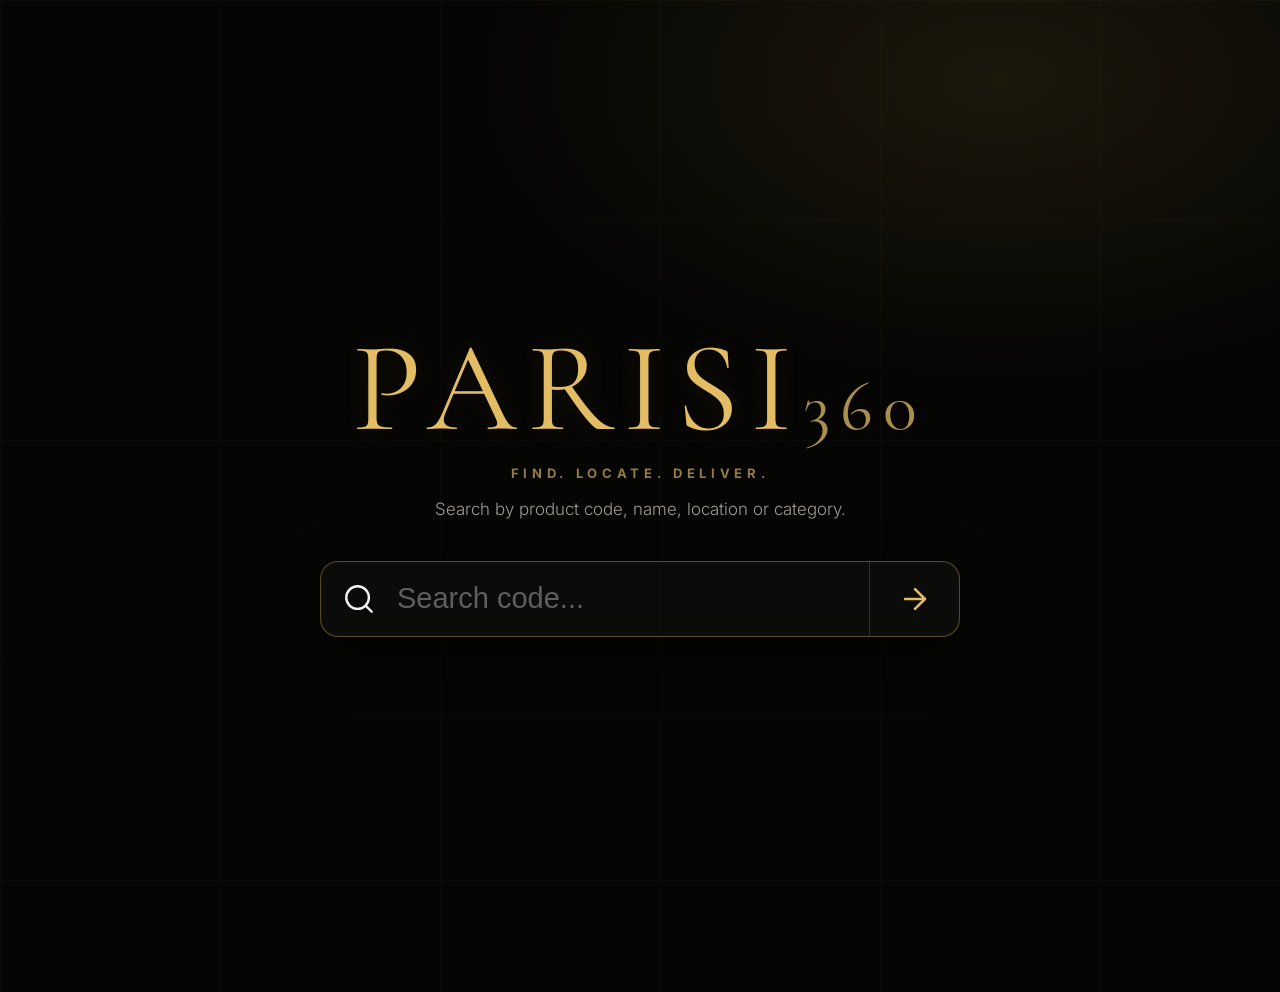
<file: V14.html>
<!DOCTYPE html>
<html lang="en">
<head>
<meta charset="UTF-8" />
<meta name="viewport" content="width=device-width, initial-scale=1.0, maximum-scale=1.0, user-scalable=no" />
<title>PARISI360 — Tapware Location Finder</title>
<link rel="preconnect" href="https://fonts.googleapis.com">
<link rel="preconnect" href="https://fonts.gstatic.com" crossorigin>
<link href="https://fonts.googleapis.com/css2?family=Cormorant+Garamond:wght@400;500;600&family=Inter:wght@300;400;500;600;700;800&family=DM+Mono:wght@400;500&display=swap" rel="stylesheet">
<style>
:root{--bg:#050504;--gold:#c99d43;--gold2:#e2bd64;--line:rgba(201,157,67,.42);--text:#f4efe4;--muted:rgba(244,239,228,.64);--green:#8de082;--red:#d57373;--serif:'Cormorant Garamond',Georgia,serif;--sans:'Inter',system-ui,sans-serif;--mono:'DM Mono',monospace}
*{box-sizing:border-box;margin:0;padding:0;-webkit-tap-highlight-color:transparent}html,body{min-height:100%;background:var(--bg);color:var(--text);font-family:var(--sans)}
body{background:linear-gradient(rgba(201,157,67,.035) 1px,transparent 1px),linear-gradient(90deg,rgba(201,157,67,.035) 1px,transparent 1px),radial-gradient(900px 520px at 78% 8%,rgba(201,157,67,.12),transparent 58%),#050504;background-size:220px 220px,220px 220px,auto}.app{min-height:100vh;max-width:980px;margin:0 auto;padding:34px 38px 58px}.homePage,.resultsPage{animation:fade .18s ease both}@keyframes fade{from{opacity:.25;transform:translateY(4px)}to{opacity:1;transform:none}}
.homePage{min-height:100vh;display:grid;place-items:center;padding:46px 0}.homeInner{width:min(720px,100%);text-align:center}.homeLogo{font-family:var(--serif);font-size:clamp(62px,13vw,128px);font-weight:400;letter-spacing:.08em;color:var(--gold2);line-height:.9;text-shadow:0 0 26px rgba(201,157,67,.12)}.homeSub{margin-top:18px;font-size:13px;font-weight:700;letter-spacing:.36em;text-transform:uppercase;color:rgba(226,189,100,.65)}.homeText{margin-top:18px;font-size:17px;color:var(--muted);font-weight:300}.searchWrap{position:relative;width:100%;text-align:left}.homeSearch{margin:42px auto 0;width:min(640px,100%)}
.searchBox{height:76px;border:1.5px solid var(--line);border-radius:18px;display:flex;align-items:center;background:rgba(14,14,12,.82);overflow:hidden;box-shadow:0 18px 54px rgba(0,0,0,.42),inset 0 0 0 1px rgba(255,255,255,.025);backdrop-filter:blur(18px)}.searchBox:focus-within{border-color:rgba(226,189,100,.78);box-shadow:0 0 0 4px rgba(201,157,67,.08),0 26px 65px rgba(0,0,0,.55)}.searchIcon{width:76px;display:grid;place-items:center;color:#fff;opacity:.95;flex:0 0 76px}.searchBox input{flex:1;height:100%;background:transparent;border:0;outline:0;color:#fff;font-size:29px;font-weight:400;min-width:0}.searchBox input::placeholder{color:rgba(255,255,255,.34)}.searchBtn{width:90px;height:100%;border:0;border-left:1px solid rgba(201,157,67,.24);background:transparent;color:var(--gold2);cursor:pointer;display:grid;place-items:center;flex:0 0 90px}.searchBtn:hover{background:rgba(201,157,67,.08)}
.dropdown{display:none;position:absolute;z-index:50;top:calc(100% + 10px);left:0;right:0;background:rgba(11,11,9,.98);border:1px solid var(--line);border-radius:18px;overflow:hidden;box-shadow:0 24px 65px rgba(0,0,0,.75);max-height:390px;overflow-y:auto;backdrop-filter:blur(18px)}.dropdown.open{display:block}.sug{display:grid;grid-template-columns:minmax(112px,.38fr) 1fr auto;gap:14px;align-items:center;padding:16px 20px;border-bottom:1px solid rgba(201,157,67,.13);cursor:pointer}.sug:last-child{border-bottom:0}.sug:hover{background:rgba(201,157,67,.1)}.sugCode{font-family:var(--mono);font-size:15px;color:var(--gold2);font-weight:500;white-space:nowrap}.sugDesc{font-size:14px;color:var(--muted);overflow:hidden;text-overflow:ellipsis;white-space:nowrap}.sugLoc{font-family:var(--mono);font-size:14px;color:var(--gold)}
.top{display:flex;align-items:center;gap:26px;margin:8px 0 26px}.back{width:48px;height:48px;border:0;background:transparent;color:var(--gold2);display:grid;place-items:center;cursor:pointer}.brand{font-family:var(--serif);font-size:35px;letter-spacing:.32em;color:var(--gold2);white-space:nowrap;text-shadow:0 0 22px rgba(201,157,67,.14)}.top .searchWrap{margin-left:auto;min-width:330px;width:min(540px,58vw)}.notice{border:1px solid rgba(255,255,255,.14);border-radius:16px;margin:20px 0 34px;padding:18px 22px;color:rgba(226,189,100,.72);font-size:20px;background:rgba(255,255,255,.025);display:flex;align-items:center;gap:16px}.notice strong{color:var(--gold2)}.resultMeta{text-align:center;font-size:22px;font-weight:800;letter-spacing:.35em;color:rgba(201,157,67,.72);margin:34px 0;text-transform:uppercase}.grid{display:grid;gap:24px}
.productCard{border:1px solid rgba(255,255,255,.17);border-radius:34px;padding:42px 44px 46px;background:linear-gradient(135deg,rgba(255,255,255,.045),rgba(255,255,255,.012));box-shadow:0 35px 100px rgba(0,0,0,.36)}.codePill{display:inline-flex;border:1px solid var(--line);border-radius:12px;padding:14px 24px;color:var(--gold2);font-size:28px;font-weight:800;letter-spacing:.03em;background:rgba(0,0,0,.14)}.title{font-family:var(--serif);font-size:clamp(34px,5.6vw,58px);font-weight:500;line-height:1.08;margin:30px 0 28px;color:#fff;text-shadow:0 2px 12px rgba(0,0,0,.55)}.rule{height:1px;background:linear-gradient(90deg,var(--line),rgba(201,157,67,.14));margin-bottom:30px}.infoStack{display:grid;gap:26px}.bigBox{min-height:154px;border:1.5px solid rgba(201,157,67,.48);border-radius:26px;padding:25px 34px;display:flex;align-items:center;justify-content:space-between;gap:28px;background:linear-gradient(100deg,rgba(201,157,67,.15),rgba(201,157,67,.045));box-shadow:inset 0 0 36px rgba(201,157,67,.035)}.bigBox.locationBox{border-color:rgba(255,255,255,.18);background:linear-gradient(100deg,rgba(255,255,255,.055),rgba(255,255,255,.018))}.label{font-size:22px;letter-spacing:.34em;color:var(--gold2);font-weight:800;margin-bottom:20px;text-transform:uppercase}.value{font-size:clamp(42px,8vw,64px);font-weight:800;letter-spacing:.16em;color:var(--gold2);white-space:pre-line;line-height:1.05}.icon{width:92px;height:92px;flex:0 0 92px;color:var(--gold2);opacity:.95}.icon svg{width:100%;height:100%}.smallGrid{display:grid;grid-template-columns:1fr 1fr;gap:24px}.smallBox{min-height:160px;border:1px solid rgba(255,255,255,.18);border-radius:22px;padding:28px 32px;background:rgba(255,255,255,.024)}.smallBox.stocked{border-color:rgba(141,224,130,.38);background:linear-gradient(135deg,rgba(29,100,38,.16),rgba(255,255,255,.015))}.statusBadge{display:inline-flex;align-items:center;gap:14px;border:1px solid rgba(141,224,130,.48);border-radius:12px;padding:14px 22px;color:var(--green);font-size:24px;font-weight:800;letter-spacing:.08em;background:rgba(13,70,19,.25)}.statusBadge.no{color:var(--red);border-color:rgba(213,115,115,.48);background:rgba(90,20,20,.22)}.dot{width:18px;height:18px;border-radius:99px;background:currentColor}.stockNum{font-size:54px;color:var(--green);font-weight:300;letter-spacing:.02em}.stockNum span{font-size:24px;color:#fff;opacity:.72;margin-left:6px}.category{min-height:130px;border:1px solid rgba(255,255,255,.18);border-radius:22px;padding:28px 32px;display:flex;align-items:center;justify-content:space-between;background:rgba(255,255,255,.024)}.categoryText{font-size:28px;color:#fff}.action{height:100px;border:0;border-radius:18px;background:linear-gradient(135deg,#f0c868,#b57c22);color:#030303;font-size:27px;font-weight:900;letter-spacing:.36em;cursor:pointer;box-shadow:0 18px 45px rgba(201,157,67,.18)}.empty{padding:90px 30px;text-align:center;color:var(--muted)}.empty h2{font-family:var(--serif);font-size:44px;font-weight:400;color:#fff;margin-bottom:10px}.resultsPage{display:none}body[data-page="results"] .homePage{display:none}body[data-page="results"] .resultsPage{display:block}
@media(max-width:760px){.app{padding:28px 28px 44px}.top{gap:12px;margin-top:28px}.back{width:34px}.brand{font-size:29px;letter-spacing:.28em}.top .searchWrap{min-width:0;width:100%;flex:1}.searchBox{height:70px;border-radius:14px}.searchIcon{width:58px;flex-basis:58px}.searchBox input{font-size:25px}.searchBtn{width:70px;flex-basis:70px}.notice{font-size:20px;padding:18px 20px;margin-bottom:24px}.productCard{border-radius:30px;padding:36px 36px 36px}.codePill{font-size:23px;padding:12px 22px}.title{font-size:43px}.bigBox{min-height:148px;padding:24px 30px;border-radius:22px}.label{font-size:18px}.value{font-size:48px;letter-spacing:.15em}.icon{width:72px;height:72px;flex-basis:72px}.smallGrid{gap:18px}.smallBox{padding:24px 25px;min-height:150px}.statusBadge{font-size:21px;padding:13px 18px}.stockNum{font-size:48px}.categoryText{font-size:25px}.action{height:88px;font-size:22px}}
@media(max-width:520px){.app{padding:22px 18px 34px}.homePage{padding:20px 0}.homeLogo{font-size:58px;letter-spacing:.075em}.homeSub{font-size:10px;letter-spacing:.3em}.homeText{font-size:14px}.homeSearch{margin-top:34px}.top{gap:8px}.brand{font-size:24px;letter-spacing:.24em}.searchBox{height:58px}.searchIcon{width:46px;flex-basis:46px}.searchBox input{font-size:20px}.searchBtn{width:50px;flex-basis:50px}.notice{font-size:16px;border-radius:12px}.resultMeta{font-size:15px;letter-spacing:.28em}.productCard{padding:22px 20px 24px;border-radius:26px}.codePill{font-size:18px}.title{font-size:32px;margin:24px 0}.bigBox{min-height:116px;padding:18px 20px;gap:12px;border-radius:18px}.label{font-size:14px;margin-bottom:14px}.value{font-size:34px;letter-spacing:.13em}.icon{width:54px;height:54px;flex-basis:54px}.smallGrid{grid-template-columns:1fr 1fr;gap:12px}.smallBox{min-height:125px;padding:18px 16px;border-radius:16px}.smallBox .label{font-size:12px;letter-spacing:.25em}.statusBadge{font-size:16px;padding:10px 13px}.dot{width:13px;height:13px}.stockNum{font-size:35px}.stockNum span{font-size:17px}.category{padding:20px 18px;border-radius:16px;min-height:96px}.categoryText{font-size:20px}.action{height:70px;border-radius:14px;font-size:16px;letter-spacing:.28em}.sug{grid-template-columns:1fr;gap:4px}}
</style>
</head>
<body data-page="home">
<div class="app">
  <section class="homePage"><div class="homeInner"><div class="homeLogo">PARISI<span style="font-size:.55em;opacity:.75">360</span></div><div class="homeSub">Find. Locate. Deliver.</div><p class="homeText">Search by product code, name, location or category.</p><div class="homeSearch searchWrap"><div class="searchBox"><div class="searchIcon"><svg width="34" height="34" viewBox="0 0 24 24" fill="none" stroke="currentColor" stroke-width="1.7" stroke-linecap="round" stroke-linejoin="round"><circle cx="11" cy="11" r="8"/><path d="m21 21-4.35-4.35"/></svg></div><input id="homeInput" type="search" placeholder="Search code..." autocomplete="off" autocorrect="off" spellcheck="false" /><button class="searchBtn" id="homeBtn" aria-label="Search"><svg width="34" height="34" viewBox="0 0 24 24" fill="none" stroke="currentColor" stroke-width="1.8" stroke-linecap="round" stroke-linejoin="round"><path d="M5 12h14"/><path d="m12 5 7 7-7 7"/></svg></button></div><div class="dropdown" id="homeDropdown"></div></div></div></section>
  <section class="resultsPage"><header class="top"><button class="back" id="backBtn" aria-label="Back"><svg width="38" height="38" viewBox="0 0 24 24" fill="none" stroke="currentColor" stroke-width="1.7" stroke-linecap="round" stroke-linejoin="round"><path d="M19 12H5"/><path d="m12 19-7-7 7-7"/></svg></button><div class="brand">PARISI</div><div class="searchWrap"><div class="searchBox"><div class="searchIcon"><svg width="30" height="30" viewBox="0 0 24 24" fill="none" stroke="currentColor" stroke-width="1.7" stroke-linecap="round" stroke-linejoin="round"><circle cx="11" cy="11" r="8"/><path d="m21 21-4.35-4.35"/></svg></div><input id="resultInput" type="search" placeholder="Search code..." autocomplete="off" autocorrect="off" spellcheck="false" /><button class="searchBtn" id="resultBtn" aria-label="Search"><svg width="34" height="34" viewBox="0 0 24 24" fill="none" stroke="currentColor" stroke-width="1.8" stroke-linecap="round" stroke-linejoin="round"><path d="M5 12h14"/><path d="m12 5 7 7-7 7"/></svg></button></div><div class="dropdown" id="resultDropdown"></div></div></header><div class="notice"><span class="noticeIcon">ⓘ</span><span id="noticeText"></span></div><div class="resultMeta" id="resultMeta"></div><main class="grid" id="results"></main></section>
</div>
<script>
const PRODUCTS = [{"code":"E2.00.B","location":"C3 03","description":"Elli II Wall Mixer Handle","category":"Tapware Spares","status":"Stocked","stock":"74","matched":"MATCHED"},{"code":"E2.00.B.02","location":"C3 04","description":"Elli II Wall Mixer Handle Matt Black","category":"Tapware Spares","status":"Stocked","stock":"112","matched":"MATCHED"},{"code":"E2.00.B.41","location":"C2 04","description":"Elli II Wall Mixer Handle Brushed Nickel PVD","category":"Tapware Spares","status":"Stocked","stock":"98","matched":"MATCHED"},{"code":"E2.00.B.46","location":"C2 04","description":"Elli II Wall Mixer Handle Brushed Brass PVD","category":"Tapware Spares","status":"Stocked","stock":"-1","matched":"MATCHED"},{"code":"E2.00.B.48","location":"C1 04","description":"Elli II Wall Mixer Handle Matt Bronze PVD","category":"Tapware Spares","status":"Stocked","stock":"47","matched":"MATCHED"},{"code":"E2.00.B.50","location":"C1 03","description":"Elli II Wall Mixer Handle Fucile PVD","category":"Tapware Spares","status":"Stocked","stock":"90","matched":"MATCHED"},{"code":"E2.01-1H","location":"C3 04","description":"","category":"","status":"","stock":"","matched":""},{"code":"E2.01-1H.02","location":"C3 04","description":"","category":"","status":"","stock":"","matched":""},{"code":"E2.01-1H.41","location":"C2 04","description":"","category":"","status":"","stock":"","matched":""},{"code":"E2.01-1H.46","location":"C2 04","description":"","category":"","status":"","stock":"","matched":""},{"code":"E2.01-1H.48","location":"C1 04","description":"","category":"","status":"","stock":"","matched":""},{"code":"E2.01-1H.50","location":"C1 04","description":"","category":"","status":"","stock":"","matched":""},{"code":"E2.01-1HH","location":"C3 02","description":"","category":"","status":"","stock":"","matched":""},{"code":"E2.01-1HH.02","location":"C3 03","description":"","category":"","status":"","stock":"","matched":""},{"code":"E2.01-1HH.41","location":"C2 02","description":"","category":"","status":"","stock":"","matched":""},{"code":"E2.01-1HH.46","location":"C2 03","description":"","category":"","status":"","stock":"","matched":""},{"code":"E2.01-1HH.48","location":"C1 03","description":"","category":"","status":"","stock":"","matched":""},{"code":"E2.01-1HH.50","location":"C1 03","description":"","category":"","status":"","stock":"","matched":""},{"code":"E2.01-1HH120","location":"C3 04","description":"","category":"","status":"","stock":"","matched":""},{"code":"E2.01-1HH120.02","location":"C3 00","description":"","category":"","status":"","stock":"","matched":""},{"code":"E2.01-1HH120.41","location":"C2 03","description":"","category":"","status":"","stock":"","matched":""},{"code":"E2.01-1HH60","location":"C3 01","description":"","category":"","status":"","stock":"","matched":""},{"code":"E2.01-1HH60.02","location":"C3 01","description":"","category":"","status":"","stock":"","matched":""},{"code":"E2.01-1HH60.41","location":"C2 03","description":"","category":"","status":"","stock":"","matched":""},{"code":"E2.01-1HH60.46","location":"C2 03","description":"","category":"","status":"","stock":"","matched":""},{"code":"E2.01-1HH60.48","location":"C1 02","description":"","category":"","status":"","stock":"","matched":""},{"code":"E2.01-1HH60.50","location":"C1 02","description":"","category":"","status":"","stock":"","matched":""},{"code":"E2.01-2E190-D","location":"C3 04","description":"","category":"","status":"","stock":"","matched":""},{"code":"E2.01-2E190-D.02","location":"C3 04","description":"","category":"","status":"","stock":"","matched":""},{"code":"E2.01-2E190-D.41","location":"C2 04","description":"","category":"","status":"","stock":"","matched":""},{"code":"E2.01-2E190-D.46","location":"C2 04","description":"","category":"","status":"","stock":"","matched":""},{"code":"E2.01-2E190-D.48","location":"C1 04","description":"","category":"","status":"","stock":"","matched":""},{"code":"E2.01-2E190-D.50","location":"C1 04","description":"","category":"","status":"","stock":"","matched":""},{"code":"E2.01-2E190-D1.02","location":"C3 00","description":"","category":"","status":"","stock":"","matched":""},{"code":"E2.01-2RF190-D.02","location":"C3 04","description":"","category":"","status":"","stock":"","matched":""},{"code":"E2.01-2RF190-D","location":"C3 03","description":"","category":"","status":"","stock":"","matched":""},{"code":"E2.01-2RF190-D.41","location":"C2 04","description":"","category":"","status":"","stock":"","matched":""},{"code":"E2.01-2RF190-D.46","location":"C2 04","description":"","category":"","status":"","stock":"","matched":""},{"code":"E2.01-2RF190-D.48","location":"C1 04","description":"","category":"","status":"","stock":"","matched":""},{"code":"E2.01-2RF190-D.50","location":"C1 04","description":"","category":"","status":"","stock":"","matched":""},{"code":"E2.02WF190","location":"C3 03","description":"","category":"","status":"","stock":"","matched":""},{"code":"E2.02WF190.02","location":"C3 03","description":"","category":"","status":"","stock":"","matched":""},{"code":"E2.02WF190.41","location":"C2 03","description":"","category":"","status":"","stock":"","matched":""},{"code":"E2.02WF190.46","location":"C2 03","description":"","category":"","status":"","stock":"","matched":""},{"code":"E2.02WF190.48","location":"C1 03","description":"","category":"","status":"","stock":"","matched":""},{"code":"E2.02WF190.50","location":"C1 03","description":"","category":"","status":"","stock":"","matched":""},{"code":"E2.04-D","location":"C3 03","description":"Dress Fittings for Elli II Diverter Wall Mixer","category":"Diverter Mixer","status":"Stocked","stock":"154","matched":"MATCHED"},{"code":"E2.04-D.02","location":"C3 02","description":"Dress Fittings for Elli II Diverter Wall Mixer Matt Black","category":"Diverter Mixer","status":"Stocked","stock":"31","matched":"MATCHED"},{"code":"E2.04-D.41","location":"C2 02","description":"Dress Fittings for Elli II Diverter Wall Mixer Brushed Nickel PVD","category":"Diverter Mixer","status":"Stocked","stock":"89","matched":"MATCHED"},{"code":"E2.04-D.46","location":"C2 02","description":"Dress Fittings for Elli II Diverter Wall Mixer Brushed Brass PVD","category":"Diverter Mixer","status":"Stocked","stock":"3","matched":"MATCHED"},{"code":"E2.04-D.48","location":"C1 03","description":"Dress Fittings for Elli II Diverter Wall Mixer Matt Bronze PVD","category":"Diverter Mixer","status":"Stocked","stock":"30","matched":"MATCHED"},{"code":"E2.04-D.50","location":"C1 03","description":"Dress Fittings for Elli II Diverter Wall Mixer Fucile PVD","category":"Diverter Mixer","status":"Stocked","stock":"51","matched":"MATCHED"},{"code":"E2.05-D.02","location":"C3 02","description":"","category":"","status":"","stock":"","matched":""},{"code":"E2.05-D.41","location":"C2 02","description":"","category":"","status":"","stock":"","matched":""},{"code":"E2.05-D.46","location":"C2 02","description":"","category":"","status":"","stock":"","matched":""},{"code":"E2.05-D.48","location":"C1 02","description":"","category":"","status":"","stock":"","matched":""},{"code":"E2.05-D.50","location":"C1 02","description":"","category":"","status":"","stock":"","matched":""},{"code":"E2.05-D1.02","location":"C3 03","description":"","category":"","status":"","stock":"","matched":""},{"code":"E2.HS-3.02","location":"C3 00","description":"","category":"","status":"","stock":"","matched":""},{"code":"E2.HS-3.41","location":"C2 02","description":"","category":"","status":"","stock":"","matched":""},{"code":"E2.HS-3.48","location":"C1 00","description":"","category":"","status":"","stock":"","matched":""},{"code":"E2.HS-3H","location":"C3 02","description":"","category":"","status":"","stock":"","matched":""},{"code":"E2.HS-3H.46","location":"C2 00","description":"","category":"","status":"","stock":"","matched":""},{"code":"E2.HS-3H.50","location":"C1 02","description":"","category":"","status":"","stock":"","matched":""},{"code":"E2.RHS","location":"C3 02","description":"Elli II Spare Toilet Roll Holder Chrome","category":"Toilet Roll Holder","status":"Stocked","stock":"50","matched":"MATCHED"},{"code":"E2.SA.1W","location":"C3 01","description":"Elli II High Rise Wall Shower Arm","category":"Shower Arm","status":"Stocked","stock":"232","matched":"MATCHED"},{"code":"E2.SA.1W.02","location":"C3 01","description":"Elli II High Rise Wall Shower Arm Matt Black","category":"Shower Arm","status":"Stocked","stock":"49","matched":"MATCHED"},{"code":"E2.SA.1W.41","location":"C2 01","description":"Elli II High Rise Wall Shower Arm Brushed Nickel PVD","category":"Shower Arm","status":"Stocked","stock":"22","matched":"MATCHED"},{"code":"E2.SA.1W.46","location":"C2 01","description":"Elli II High Rise Wall Shower Arm Brushed Brass PVD","category":"Shower Arm","status":"Stocked","stock":"3","matched":"MATCHED"},{"code":"E2.SA.1W.48","location":"C1 01","description":"Elli II High Rise Wall Shower Arm Matt Bronze PVD","category":"Shower Arm","status":"Stocked","stock":"15","matched":"MATCHED"},{"code":"E2.SA.1W.50","location":"C1 01","description":"Elli II High Rise Wall Shower Arm Fucile PVD","category":"Shower Arm","status":"Stocked","stock":"20","matched":"MATCHED"},{"code":"E2.SR","location":"C3 01","description":"Elli II Sliding Rail with Hand Shower (4 Star)","category":"Shower Rail","status":"Stocked","stock":"46","matched":"MATCHED"},{"code":"E2.SR.02","location":"C3 00","description":"Elli II Sliding Rail with Hand Shower (4 Star) Matt Black","category":"Shower Rail","status":"Stocked","stock":"34","matched":"MATCHED"},{"code":"E2.SR.41","location":"C2 00","description":"Elli II Sliding Rail with Hand Shower (4 Star) Brushed Nickel PVD","category":"Shower Rail","status":"Stocked","stock":"52","matched":"MATCHED"},{"code":"E2.SR.46","location":"C2 01","description":"Elli II Sliding Rail with Hand Shower (4 Star) Brushed Brass PVD","category":"Shower Rail","status":"Stocked","stock":"11","matched":"MATCHED"},{"code":"E2.SR.48","location":"C1 01","description":"Elli II Sliding Rail with Hand Shower Matt Bronze","category":"Shower Rail","status":"Stocked","stock":"11","matched":"MATCHED"},{"code":"E2.SR.50","location":"C1 00","description":"Elli II Sliding Rail with Hand Shower (4 Star) Fucile PVD","category":"Shower Rail","status":"Stocked","stock":"15","matched":"MATCHED"},{"code":"E2.TR30","location":"C3 00","description":"","category":"","status":"","stock":"","matched":""},{"code":"E2.TR60","location":"C3 00","description":"","category":"","status":"","stock":"","matched":""},{"code":"EE.01-1H","location":"C4 04","description":"","category":"","status":"","stock":"","matched":""},{"code":"KP.00.B","location":"C4 04","description":"Prezzo Wall Mixer Handle","category":"Tapware Spares","status":"Non Stocked","stock":"280","matched":"MATCHED"},{"code":"KP.01-1H","location":"C4 04","description":"","category":"","status":"","stock":"","matched":""},{"code":"KP.02W160","location":"C4 04","description":"","category":"","status":"","stock":"","matched":""},{"code":"LT.00.PR","location":"C4 04","description":"Laser Lever Handle (Progressive)","category":"Tapware Spares","status":"Discontinued After Stock Is Sold","stock":"63","matched":"MATCHED"},{"code":"P2.00.B.50","location":"C5 04","description":"Envy II Wall Mixer Handle Fucile PVD","category":"Tapware Spares","status":"Stocked","stock":"116","matched":"MATCHED"},{"code":"P2.00.CH.50","location":"C5 04","description":"","category":"","status":"","stock":"","matched":""},{"code":"P2.00.H.50","location":"C5 03","description":"","category":"","status":"","stock":"","matched":""},{"code":"P2.01-1H.50","location":"C5 04","description":"","category":"","status":"","stock":"","matched":""},{"code":"P2.01-1HD.50","location":"C5 04","description":"","category":"","status":"","stock":"","matched":""},{"code":"P2.01-1HH.50","location":"C5 04","description":"","category":"","status":"","stock":"","matched":""},{"code":"P2.01-1HH120.50","location":"C5 03","description":"","category":"","status":"","stock":"","matched":""},{"code":"P2.01-1HH60.50","location":"C5 03","description":"","category":"","status":"","stock":"","matched":""},{"code":"P2.01-2E190-D.50","location":"C5 04","description":"","category":"","status":"","stock":"","matched":""},{"code":"P2.01-2Q190-D.50","location":"C5 04","description":"","category":"","status":"","stock":"","matched":""},{"code":"P2.01-2RF190-D.50","location":"C5 03","description":"","category":"","status":"","stock":"","matched":""},{"code":"P2.02HSC.50","location":"C5 02","description":"","category":"","status":"","stock":"","matched":""},{"code":"P2.02WF190.50","location":"C5 03","description":"","category":"","status":"","stock":"","matched":""},{"code":"P2.04-D.50","location":"C5 03","description":"Dress Fittings For Envy II Wall Mixer with 2-Way Diverter Fucile PVD","category":"Diverter Mixer","status":"Stocked","stock":"98","matched":"MATCHED"},{"code":"P2.05-D.50","location":"C5 03","description":"","category":"","status":"","stock":"","matched":""},{"code":"P2.05WD-D.50","location":"C5 02","description":"","category":"","status":"","stock":"","matched":""},{"code":"P2.07-1HR","location":"C4 03","description":"Envy II Kitchen Mixer with Round Spout","category":"Kitchen Tapware","status":"Stocked","stock":"145","matched":"MATCHED"},{"code":"P2.07-1HR.02","location":"C4 03","description":"Envy II Kitchen Mixer with Round Spout Matt Black","category":"Kitchen Tapware","status":"Stocked","stock":"75","matched":"MATCHED"},{"code":"P2.07-1HR.41","location":"C4 03","description":"Envy II Kitchen Mixer with Round Spout Brushed Nickel PVD","category":"Kitchen Tapware","status":"Stocked","stock":"-7","matched":"MATCHED"},{"code":"P2.07-1HR.46","location":"C4 03","description":"Envy II Kitchen Mixer with Round Spout Brushed Brass PVD","category":"Kitchen Tapware","status":"Stocked","stock":"70","matched":"MATCHED"},{"code":"P2.07-1HR.48","location":"C4 02","description":"Envy II Kitchen Mixer with Round Spout Matt Bronze PVD","category":"Kitchen Tapware","status":"Stocked","stock":"-57","matched":"MATCHED"},{"code":"P2.07-1HR.50","location":"C4 02","description":"Envy II Kitchen Mixer with Round Spout Fucile PVD","category":"Kitchen Tapware","status":"Stocked","stock":"57","matched":"MATCHED"},{"code":"P2.07-1HRO","location":"C4 02","description":"Envy II Kitchen Mixer with Round Pull Out Spout","category":"Kitchen Tapware","status":"Stocked","stock":"66","matched":"MATCHED"},{"code":"P2.07-1HRO.02","location":"C4 02","description":"Envy II Kitchen Mixer with Round Pull Out Spout Matt Black","category":"Kitchen Tapware","status":"Stocked","stock":"-1","matched":"MATCHED"},{"code":"P2.07-1HRO.41","location":"C4 01","description":"Envy II Kitchen Mixer with Round Pull Out Spout Brushed Nickel PVD","category":"Kitchen Tapware","status":"Stocked","stock":"173","matched":"MATCHED"},{"code":"P2.07-1HRO.46","location":"C4 01","description":"Envy II Kitchen Mixer with Round Pull Out Spout Brushed Brass PVD","category":"Kitchen Tapware","status":"Stocked","stock":"432","matched":"MATCHED"},{"code":"P2.07-1HRO.48","location":"C4 01","description":"Envy II Kitchen Mixer with Round Pull Out Spout Matt Bronze PVD","category":"Kitchen Tapware","status":"Stocked","stock":"68","matched":"MATCHED"},{"code":"P2.07-1HRO.50","location":"C4 01","description":"Envy II Kitchen Mixer with Round Pull Out Spout Fucile PVD","category":"Kitchen Tapware","status":"Stocked","stock":"35","matched":"MATCHED"},{"code":"P2.07-1HS","location":"C4 00","description":"Envy II Kitchen Mixer with Square Spout","category":"Kitchen Tapware","status":"Stocked","stock":"340","matched":"MATCHED"},{"code":"P2.07-1HS.02","location":"C4 00","description":"Envy II Kitchen Mixer with Square Spout Matt Black","category":"Kitchen Tapware","status":"Stocked","stock":"299","matched":"MATCHED"},{"code":"P2.07-1HS.41","location":"C4 00","description":"Envy II Kitchen Mixer with Square Spout Brushed Nickel PVD","category":"Kitchen Tapware","status":"Stocked","stock":"36","matched":"MATCHED"},{"code":"P2.07-1HS.46","location":"C4 00","description":"Envy II Kitchen Mixer with Square Spout Brushed Brass PVD","category":"Kitchen Tapware","status":"Stocked","stock":"44","matched":"MATCHED"},{"code":"P2.07-1HS.48","location":"C4 00","description":"Envy II Kitchen Mixer with Square Spout Matt Bronze PVD","category":"Kitchen Tapware","status":"Stocked","stock":"90","matched":"MATCHED"},{"code":"P2.07-1HS.50","location":"C4 00","description":"Envy II Kitchen Mixer with Square Spout Fucile PVD","category":"Kitchen Tapware","status":"Stocked","stock":"38","matched":"MATCHED"},{"code":"P2.D04W-D.50","location":"C5 02","description":"Dress Fittings for Envy II In-Line 2-Way Diverter Fucile PVD","category":"Diverter Mixer","status":"Stocked","stock":"30","matched":"MATCHED"},{"code":"P2.F00H.50","location":"C5 02","description":"Round Flange Kit for Envy II Hob Basin Set Fucile PVD","category":"Tapware Spares","status":"Stocked","stock":"76","matched":"MATCHED"},{"code":"P2.SA.1W.50","location":"C5 01","description":"Envy II High Rise Wall Shower Arm Fucile PVD","category":"Shower Arm","status":"Stocked","stock":"60","matched":"MATCHED"},{"code":"P2.SH.A245.50","location":"C5 01","description":"Envy II Round Shower Head 245mm Fucile PVD","category":"Shower Head","status":"Stocked","stock":"328","matched":"MATCHED"},{"code":"P2.SR.50","location":"C5 01","description":"Envy II Sliding Rail with Hand Shower (4 Star) Fucile PVD","category":"Shower Rail","status":"Stocked","stock":"226","matched":"MATCHED"},{"code":"P2.TBH.50","location":"C5 02","description":"","category":"","status":"","stock":"","matched":""},{"code":"P30.02WF240.50","location":"C5 02","description":"","category":"","status":"","stock":"","matched":""},{"code":"PP.ASM.50","location":"C5 00","description":"Envy Sliding Mechanism for Accessible Rails Fucile","category":"Tapware Spares","status":"Stocked","stock":"153","matched":"MATCHED"},{"code":"PP.HK.50","location":"C5 01","description":"","category":"","status":"","stock":"","matched":""},{"code":"PP.HKD.50","location":"C5 01","description":"","category":"","status":"","stock":"","matched":""},{"code":"PP.RH.50","location":"C5 01","description":"Envy Toilet Roll Holder Fucile PVD","category":"Toilet Roll Holder","status":"Stocked","stock":"425","matched":"MATCHED"},{"code":"PP.TR22.50","location":"C5 00","description":"","category":"","status":"","stock":"","matched":""},{"code":"PP.TR60.50","location":"C5 00","description":"","category":"","status":"","stock":"","matched":""},{"code":"PP.TR80.50","location":"C5 00","description":"","category":"","status":"","stock":"","matched":""},{"code":"PP.TRD60.50","location":"C5 00","description":"","category":"","status":"","stock":"","matched":""},{"code":"PP.TRD80.50","location":"C5 00","description":"","category":"","status":"","stock":"","matched":""},{"code":"P2.06-2HSC.50","location":"C5 02","description":"Envy II Hob Mixer with Round Swivel Spout Fucile PVD","category":"Hob Mixer Set","status":"Non Stocked","stock":"0","matched":"MATCHED"},{"code":"PQ.01-2U190-D","location":"B1 04","description":"","category":"","status":"","stock":"","matched":""},{"code":"PQ.05-D","location":"B1 03","description":"","category":"","status":"","stock":"","matched":""},{"code":"PQ.HK","location":"B1 04","description":"","category":"","status":"","stock":"","matched":""},{"code":"PQ.RH","location":"B1 04","description":"Quasar Universal Toilet Roll Holder","category":"Toilet Roll Holder","status":"Stocked","stock":"628","matched":"MATCHED"},{"code":"PQ.RH35","location":"B1 04","description":"","category":"","status":"","stock":"","matched":""},{"code":"PQ.SH35.50","location":"B1 04","description":"","category":"","status":"","stock":"","matched":""},{"code":"PQ.TR24","location":"B1 03","description":"","category":"","status":"","stock":"","matched":""},{"code":"PQ.TR35","location":"B1 03","description":"","category":"","status":"","stock":"","matched":""},{"code":"PQ.TR35.50","location":"B4 00","description":"","category":"","status":"","stock":"","matched":""},{"code":"PQ.TR57","location":"B1 03","description":"","category":"","status":"","stock":"","matched":""},{"code":"PQ.TR77","location":"B1 03","description":"","category":"","status":"","stock":"","matched":""},{"code":"SFW.00.PR","location":"C4 04","description":"","category":"","status":"","stock":"","matched":""},{"code":"ST.GB45","location":"C4 04","description":"","category":"","status":"","stock":"","matched":""},{"code":"Q2.00.46.46","location":"B3 04","description":"","category":"","status":"","stock":"","matched":""},{"code":"Q2.00.B","location":"B1 04","description":"Quasar II Wall Mixer Handle","category":"Tapware Spares","status":"Stocked","stock":"39","matched":"MATCHED"},{"code":"Q2.00.B.02","location":"B2 04","description":"Quasar II Wall Mixer Handle Matt Black","category":"Tapware Spares","status":"Stocked","stock":"50","matched":"MATCHED"},{"code":"Q2.00.B.41","location":"B2 04","description":"Quasar II Wall Mixer Handle Brushed Nickel PVD","category":"Tapware Spares","status":"Stocked","stock":"16","matched":"MATCHED"},{"code":"Q2.00.B.50","location":"B4 04","description":"Quasar II Wall Mixer Handle Fucile PVD","category":"Tapware Spares","status":"Stocked","stock":"7","matched":"MATCHED"},{"code":"Q2.01-1H","location":"B1 02","description":"","category":"","status":"","stock":"","matched":""},{"code":"Q2.01-1H.02","location":"B2 04","description":"","category":"","status":"","stock":"","matched":""},{"code":"Q2.01-1H.41","location":"B2 04","description":"","category":"","status":"","stock":"","matched":""},{"code":"Q2.01-1H.46","location":"B3 04","description":"","category":"","status":"","stock":"","matched":""},{"code":"Q2.01-1H.50","location":"B4 04","description":"","category":"","status":"","stock":"","matched":""},{"code":"Q2.01-1HH","location":"B1 02","description":"","category":"","status":"","stock":"","matched":""},{"code":"Q2.01-1HH.02","location":"B2 03","description":"","category":"","status":"","stock":"","matched":""},{"code":"Q2.01-1HH.41","location":"B3 04","description":"","category":"","status":"","stock":"","matched":""},{"code":"Q2.01-1HH.46","location":"B3 03","description":"","category":"","status":"","stock":"","matched":""},{"code":"Q2.01-1HH.50","location":"B3 03","description":"","category":"","status":"","stock":"","matched":""},{"code":"Q2.01-2U190-D","location":"B1 01","description":"","category":"","status":"","stock":"","matched":""},{"code":"Q2.01-2U190-D.02","location":"B2 02","description":"","category":"","status":"","stock":"","matched":""},{"code":"Q2.01-2U190-D.41","location":"B2 01","description":"","category":"","status":"","stock":"","matched":""},{"code":"Q2.01-2U190-D.46","location":"B3 01","description":"","category":"","status":"","stock":"","matched":""},{"code":"Q2.01-2U190-D.50","location":"B4 01","description":"","category":"","status":"","stock":"","matched":""},{"code":"Q2.02WF190","location":"B1 03","description":"","category":"","status":"","stock":"","matched":""},{"code":"Q2.02WF190.41","location":"B2 03","description":"","category":"","status":"","stock":"","matched":""},{"code":"Q2.02WF190.46","location":"B3 03","description":"","category":"","status":"","stock":"","matched":""},{"code":"Q2.02WF190.50","location":"B4 03","description":"","category":"","status":"","stock":"","matched":""},{"code":"Q2.02WF190-02","location":"B2 02","description":"","category":"","status":"","stock":"","matched":""},{"code":"Q2.04-D","location":"B1 01","description":"Dress Fittings for Quasar II Diverter Mixer","category":"Diverter Mixer","status":"Stocked","stock":"80","matched":"MATCHED"},{"code":"Q2.04-D.02","location":"B2 02","description":"Dress Fittings for Quasar II Diverter Mixer Matt Black","category":"Diverter Mixer","status":"Stocked","stock":"-3","matched":"MATCHED"},{"code":"Q2.04-D.41","location":"B2 03","description":"Dress Fittings for Quasar II Diverter Mixer Brushed Nickel PVD","category":"Diverter Mixer","status":"Stocked","stock":"15","matched":"MATCHED"},{"code":"Q2.04-D.46","location":"B3 02","description":"Dress Fittings for Quasar II Diverter Mixer Brushed Brass PVD","category":"Diverter Mixer","status":"Stocked","stock":"-1","matched":"MATCHED"},{"code":"Q2.04-D.50","location":"B3 02","description":"Dress Fittings for Quasar II Diverter Mixer Fucile PVD","category":"Diverter Mixer","status":"Stocked","stock":"28","matched":"MATCHED"},{"code":"Q2.04-D2U-A-D","location":"B1 01","description":"","category":"","status":"","stock":"","matched":""},{"code":"Q2.04-D2U-A-D.02","location":"B2 03","description":"","category":"","status":"","stock":"","matched":""},{"code":"Q2.04-D2U-A-D.41","location":"B2 02","description":"","category":"","status":"","stock":"","matched":""},{"code":"Q2.04-D2U-A-D.46","location":"B3 02","description":"","category":"","status":"","stock":"","matched":""},{"code":"Q2.04-D2U-A-D.50","location":"B3 02","description":"","category":"","status":"","stock":"","matched":""},{"code":"Q2.05","location":"B1 01","description":"","category":"","status":"","stock":"","matched":""},{"code":"Q2.05-D.02","location":"B2 03","description":"","category":"","status":"","stock":"","matched":""},{"code":"Q2.05-D.41","location":"B3 02","description":"","category":"","status":"","stock":"","matched":""},{"code":"Q2.05-D.46","location":"B3 02","description":"","category":"","status":"","stock":"","matched":""},{"code":"Q2.05-D.50","location":"B4 02","description":"","category":"","status":"","stock":"","matched":""},{"code":"Q2.08-D2W","location":"B1 02","description":"Quasar II Shower Column with Sliding Rail (4 Star)","category":"Shower Column","status":"Stocked","stock":"-2","matched":"MATCHED"},{"code":"Q2.08-D2W.02","location":"B2 02","description":"Quasar II Shower Column with Sliding Rail (4 Star) Matt Black","category":"Shower Column","status":"Stocked","stock":"0","matched":"MATCHED"},{"code":"Q2.08-D2W.41","location":"B2 02","description":"Quasar II Shower Column with Sliding Rail (4 Star) Brushed Nickel PVD","category":"Shower Column","status":"Stocked","stock":"25","matched":"MATCHED"},{"code":"Q2.08-D2W.46","location":"B3 03","description":"Quasar II Shower Column with Sliding Rail (4 Star) Brushed Brass PVD","category":"Shower Column","status":"Stocked","stock":"29","matched":"MATCHED"},{"code":"Q2.08-D2W.50","location":"B3 03","description":"Quasar II Shower Column with Sliding Rail (4 Star) Fucile PVD","category":"Shower Column","status":"Stocked","stock":"8","matched":"MATCHED"},{"code":"Q2.HS-3","location":"B1 00","description":"","category":"","status":"","stock":"","matched":""},{"code":"Q2.HS-3.02","location":"B2 01","description":"","category":"","status":"","stock":"","matched":""},{"code":"Q2.HS-3.41","location":"B2 01","description":"","category":"","status":"","stock":"","matched":""},{"code":"Q2.HS-3.46","location":"B3 01","description":"","category":"","status":"","stock":"","matched":""},{"code":"Q2.HS-3.50","location":"B4 01","description":"","category":"","status":"","stock":"","matched":""},{"code":"Q2.SA.1W","location":"B1 02","description":"Quasar II High Rise Wall Shower Arm","category":"Shower Arm","status":"Stocked","stock":"162","matched":"MATCHED"},{"code":"Q2.SA.1W.02","location":"B2 00","description":"Quasar II High Rise Wall Shower Arm Matt Black","category":"Shower Arm","status":"Stocked","stock":"89","matched":"MATCHED"},{"code":"Q2.SA.1W.41","location":"B3 00","description":"Quasar II High Rise Wall Shower Arm Brushed Nickel PVD","category":"Shower Arm","status":"Stocked","stock":"103","matched":"MATCHED"},{"code":"Q2.SA.1W.46","location":"B3 00","description":"Quasar II High Rise Wall Shower Arm Brushed Brass PVD","category":"Shower Arm","status":"Stocked","stock":"74","matched":"MATCHED"},{"code":"Q2.SA.1W.50","location":"B4 00","description":"Quasar II High Rise Wall Shower Arm Fucile PVD","category":"Shower Arm","status":"Stocked","stock":"63","matched":"MATCHED"},{"code":"Q2.SH.A240","location":"B1 01","description":"Quasar II Shower Head 240mm Chrome","category":"Shower Head","status":"Stocked","stock":"194","matched":"MATCHED"},{"code":"Q2.SH.A240.02","location":"B2 00","description":"Quasar II Shower Head 240mm Matt Black","category":"Shower Head","status":"Stocked","stock":"96","matched":"MATCHED"},{"code":"Q2.SH.A240.41","location":"B2 01","description":"Quasar II Shower Head 240mm Brushed Nickel PVD","category":"Shower Head","status":"Stocked","stock":"103","matched":"MATCHED"},{"code":"Q2.SH.A240.46","location":"B3 01","description":"Quasar II Shower Head 240mm Brushed Brass PVD","category":"Shower Head","status":"Stocked","stock":"42","matched":"MATCHED"},{"code":"Q2.SH.A240.50","location":"B3 01","description":"Quasar II Shower Head 240mm Fucile PVD","category":"Shower Head","status":"Stocked","stock":"25","matched":"MATCHED"},{"code":"Q2.SR","location":"B1 00","description":"Quasar II Sliding Rail with Hand Shower (4 Star)","category":"Shower Rail","status":"Stocked","stock":"28","matched":"MATCHED"},{"code":"Q2.SR.02","location":"B2 00","description":"Quasar II Sliding Rail with Hand Shower (4 Star) Matt Black","category":"Shower Rail","status":"Stocked","stock":"52","matched":"MATCHED"},{"code":"Q2.SR.41","location":"B2 00","description":"Quasar II Sliding Rail with Hand Shower (4 Star) Brushed Nickel PVD","category":"Shower Rail","status":"Stocked","stock":"37","matched":"MATCHED"},{"code":"Q2.SR.46","location":"B3 00","description":"Quasar II Sliding Rail with Hand Shower (4 Star) Brushed Brass PVD","category":"Shower Rail","status":"Stocked","stock":"-1","matched":"MATCHED"},{"code":"Q2.SR.50","location":"B3 00","description":"Quasar II Sliding Rail with Hand Shower (4 Star) Fucile PVD","category":"Shower Rail","status":"Stocked","stock":"62","matched":"MATCHED"},{"code":"Q2.TBH","location":"B1 04","description":"","category":"","status":"","stock":"","matched":""},{"code":"Q2.TBH.02","location":"B2 04","description":"","category":"","status":"","stock":"","matched":""},{"code":"Q2.TBH.41","location":"B2 04","description":"","category":"","status":"","stock":"","matched":""},{"code":"Q2.TBH.46","location":"B3 04","description":"","category":"","status":"","stock":"","matched":""},{"code":"Q2.TBH.50","location":"B3 04","description":"","category":"","status":"","stock":"","matched":""},{"code":"Q2.WB","location":"B1 03","description":"","category":"","status":"","stock":"","matched":""},{"code":"Q2.WB.02","location":"B2 03","description":"","category":"","status":"","stock":"","matched":""},{"code":"Q2.WB.41","location":"B2 01","description":"","category":"","status":"","stock":"","matched":""},{"code":"Q2.WB.46","location":"B3 01","description":"","category":"","status":"","stock":"","matched":""},{"code":"Q2.WB.50","location":"B3 01","description":"","category":"","status":"","stock":"","matched":""},{"code":"S2.00.A","location":"B4 04","description":"Slim II Basin Mixer Handle","category":"Tapware Spares","status":"Stocked","stock":"45","matched":"MATCHED"},{"code":"S2.00.A.02","location":"B4 04","description":"Slim II Basin Mixer Handle Matt Black","category":"Tapware Spares","status":"Stocked","stock":"45","matched":"MATCHED"},{"code":"S2.00.A.41","location":"B4 04","description":"Slim II Basin Mixer Handle Brushed Nickel PVD","category":"Tapware Spares","status":"Stocked","stock":"45","matched":"MATCHED"},{"code":"S2.00.A.46","location":"B5 04","description":"Slim II Basin Mixer Handle Brushed Brass PVD","category":"Tapware Spares","status":"Stocked","stock":"26","matched":"MATCHED"},{"code":"S2.00.A.50","location":"B5 04","description":"Slim II Basin Mixer Handle Fucile PVD","category":"Tapware Spares","status":"Stocked","stock":"49","matched":"MATCHED"},{"code":"S2.00.B","location":"B4 04","description":"Slim II Wall Mixer Handle","category":"Tapware Spares","status":"Stocked","stock":"12","matched":"MATCHED"},{"code":"S2.00.B.02","location":"B4 04","description":"Slim II Wall Mixer Handle Matt Black","category":"Tapware Spares","status":"Stocked","stock":"35","matched":"MATCHED"},{"code":"S2.00.B.41","location":"B4 04","description":"Slim II Wall Mixer Handle Brushed Nickel PVD","category":"Tapware Spares","status":"Stocked","stock":"37","matched":"MATCHED"},{"code":"S2.00.B.46","location":"B5 04","description":"Slim II Wall Mixer Handle Brushed Brass PVD","category":"Tapware Spares","status":"Stocked","stock":"4","matched":"MATCHED"},{"code":"S2.00.B.50","location":"B5 04","description":"Slim II Wall Mixer Handle Fucile PVD","category":"Tapware Spares","status":"Stocked","stock":"0","matched":"MATCHED"},{"code":"S2.01.TT","location":"B4 03","description":"Slim II Kitchen Mixer Handle","category":"Tapware Spares","status":"Stocked","stock":"213","matched":"MATCHED"},{"code":"S2.01.TT.02","location":"B4 03","description":"Slim II Kitchen Mixer Handle Matt Black","category":"Tapware Spares","status":"Stocked","stock":"81","matched":"MATCHED"},{"code":"S2.01.TT.41","location":"B5 03","description":"Slim II Kitchen Mixer Handle Brushed Nickel PVD","category":"Tapware Spares","status":"Stocked","stock":"-12","matched":"MATCHED"},{"code":"S2.01.TT.46","location":"B5 03","description":"Slim II Kitchen Mixer Handle Brushed Brass PVD","category":"Tapware Spares","status":"Stocked","stock":"21","matched":"MATCHED"},{"code":"S2.01.TT.48","location":"B5 03","description":"Slim II Kitchen Mixer Handle Matt Bronze PVD","category":"Tapware Spares","status":"Stocked","stock":"12","matched":"MATCHED"},{"code":"S2.01-1H.41","location":"B5 03","description":"","category":"","status":"","stock":"","matched":""},{"code":"S2.01-1H.46","location":"B5 03","description":"","category":"","status":"","stock":"","matched":""},{"code":"S2.01-1H.50","location":"B5 03","description":"","category":"","status":"","stock":"","matched":""},{"code":"S2.01-1HH","location":"B4 03","description":"","category":"","status":"","stock":"","matched":""},{"code":"S2.01-1HH.02","location":"B4 00","description":"","category":"","status":"","stock":"","matched":""},{"code":"S2.01-1HH.41","location":"B4 00","description":"","category":"","status":"","stock":"","matched":""},{"code":"S2.01-1HH.50","location":"B5 00","description":"","category":"","status":"","stock":"","matched":""},{"code":"S2.01-1HH60","location":"B5 04","description":"","category":"","status":"","stock":"","matched":""},{"code":"S2.01-1HH60.41","location":"B4 00","description":"","category":"","status":"","stock":"","matched":""},{"code":"S2.01-1HH60.46","location":"B5 04","description":"","category":"","status":"","stock":"","matched":""},{"code":"S2.01-2E190-D","location":"B4 02","description":"","category":"","status":"","stock":"","matched":""},{"code":"S2.01-2E190-D.02","location":"B4 02","description":"","category":"","status":"","stock":"","matched":""},{"code":"S2.01-2E190-D.41","location":"B5 02","description":"","category":"","status":"","stock":"","matched":""},{"code":"S2.01-2E190-D.46","location":"B5 02","description":"","category":"","status":"","stock":"","matched":""},{"code":"S2.01-2E190-D.50","location":"B5 02","description":"","category":"","status":"","stock":"","matched":""},{"code":"S2.01-2RF190-D.02","location":"B4 02","description":"","category":"","status":"","stock":"","matched":""},{"code":"S2.01-2RF190-D.41","location":"B5 02","description":"","category":"","status":"","stock":"","matched":""},{"code":"S2.01-2RF190-D.46","location":"B5 02","description":"","category":"","status":"","stock":"","matched":""},{"code":"S2.01-2RF190-D.50","location":"B5 02","description":"","category":"","status":"","stock":"","matched":""},{"code":"S2.02WF190","location":"B4 01","description":"","category":"","status":"","stock":"","matched":""},{"code":"S2.02WF190.02","location":"B4 01","description":"","category":"","status":"","stock":"","matched":""},{"code":"S2.02WF190.41","location":"B5 01","description":"","category":"","status":"","stock":"","matched":""},{"code":"S2.02WF190.46","location":"B5 01","description":"","category":"","status":"","stock":"","matched":""},{"code":"S2.02WF190.50","location":"B5 01","description":"","category":"","status":"","stock":"","matched":""},{"code":"S2.04-D","location":"B4 01","description":"Dress Fittings for Slim II Wall Mixer with 2-Way Diverter","category":"Diverter Mixer","status":"Stocked","stock":"238","matched":"MATCHED"},{"code":"S2.04-D.02","location":"B4 01","description":"Dress Fittings for Slim II Wall Mixer with 2-Way Diverter Matt Black","category":"Diverter Mixer","status":"Stocked","stock":"34","matched":"MATCHED"},{"code":"S2.04-D.41","location":"B5 01","description":"Dress Fittings for Slim II Wall Mixer with 2-Way Diverter Brushed Nickel PVD","category":"Diverter Mixer","status":"Stocked","stock":"30","matched":"MATCHED"},{"code":"S2.04-D.46","location":"B5 01","description":"Dress Fittings for Slim II Wall Mixer with 2-Way Diverter Brushed Brass PVD","category":"Diverter Mixer","status":"Stocked","stock":"-17","matched":"MATCHED"},{"code":"S2.04-D.50","location":"B5 01","description":"Dress Fittings for Slim II Wall Mixer with 2-Way Diverter Fucile PVD","category":"Diverter Mixer","status":"Stocked","stock":"8","matched":"MATCHED"},{"code":"S2.05-D","location":"B4 00","description":"","category":"","status":"","stock":"","matched":""},{"code":"S2.05-D.02","location":"B4 00","description":"","category":"","status":"","stock":"","matched":""},{"code":"S2.05-D.41","location":"B5 00","description":"","category":"","status":"","stock":"","matched":""},{"code":"S2.05-D.46","location":"B5 00","description":"","category":"","status":"","stock":"","matched":""},{"code":"S2.05-D.50","location":"B5 00","description":"","category":"","status":"","stock":"","matched":""},{"code":"S2.07-1HR.50","location":"B5 00","description":"Slim II Kitchen Mixer with Round Spout Fucile PVD","category":"Kitchen Tapware","status":"Stocked","stock":"0","matched":"MATCHED"},{"code":"ST.GB90A","location":"C4 04","description":"","category":"","status":"","stock":"","matched":""},{"code":"SP.S2.01.41","location":"B5 04","description":"Base Flange (48mmx3mm) for Slim II Basin Mixer Brushed Nickel PVD","category":"Tapware Spares","status":"Stocked","stock":"130","matched":"MATCHED"},{"code":"Y-P2.01-2RF190.1N-D.50","location":"C5 04","description":"","category":"","status":"","stock":"","matched":""},{"code":"Y-P2.04-D2E-A.1N-D.50","location":"C5 04","description":"","category":"","status":"","stock":"","matched":""},{"code":"P2.TBH","location":"D1 04","description":"","category":"","status":"","stock":"","matched":""},{"code":"P1.SR","location":"D1 04","description":"Envy II Sliding Rail with Button Slider & Hand Shower","category":"Shower Rail","status":"Stocked","stock":"20","matched":"MATCHED"},{"code":"P2.01-1HH.46","location":"D4 03","description":"","category":"","status":"","stock":"","matched":""},{"code":"P2.00.B","location":"D1 04","description":"Envy II Wall Mixer Handle","category":"Tapware Spares","status":"Stocked","stock":"50","matched":"MATCHED"},{"code":"P2.00.B.02","location":"D2 04","description":"Envy II Wall Mixer Handle Matt Black","category":"Tapware Spares","status":"Non Stocked","stock":"43","matched":"MATCHED"},{"code":"P2.00.B.41","location":"D3 04","description":"Envy II Wall Mixer Handle Brushed Nickel PVD","category":"Tapware Spares","status":"Stocked","stock":"134","matched":"MATCHED"},{"code":"P2.00.B.46","location":"D4 04","description":"Envy II Wall Mixer Handle Brushed Brass PVD","category":"Tapware Spares","status":"Stocked","stock":"177","matched":"MATCHED"},{"code":"P2.00.CH","location":"D1 04","description":"","category":"","status":"","stock":"","matched":""},{"code":"P2.00.CH.02","location":"D2 04","description":"","category":"","status":"","stock":"","matched":""},{"code":"P2.00.CH.41","location":"D3 04","description":"","category":"","status":"","stock":"","matched":""},{"code":"P2.00W.CH.46","location":"D4 04","description":"","category":"","status":"","stock":"","matched":""},{"code":"P2.00.CH.48","location":"D5 04","description":"","category":"","status":"","stock":"","matched":""},{"code":"P2.00.H","location":"D1 02","description":"","category":"","status":"","stock":"","matched":""},{"code":"P2.00.H.02","location":"D2 01","description":"","category":"","status":"","stock":"","matched":""},{"code":"P2.00.H.41","location":"D3 04","description":"","category":"","status":"","stock":"","matched":""},{"code":"P2.00.H.46","location":"D4 04","description":"","category":"","status":"","stock":"","matched":""},{"code":"P2.00.H.48","location":"D5 04","description":"","category":"","status":"","stock":"","matched":""},{"code":"P2.01-1H","location":"D1 04","description":"","category":"","status":"","stock":"","matched":""},{"code":"P2.01-1H.02","location":"D2 04","description":"","category":"","status":"","stock":"","matched":""},{"code":"P2.01-1H.41","location":"D3 04","description":"","category":"","status":"","stock":"","matched":""},{"code":"P2.01-1H.46","location":"D4 04","description":"","category":"","status":"","stock":"","matched":""},{"code":"P2.01-1HD","location":"D1 04","description":"","category":"","status":"","stock":"","matched":""},{"code":"P2.01-1HD.02","location":"D2 04","description":"","category":"","status":"","stock":"","matched":""},{"code":"P2.01-1HD.41","location":"D3 04","description":"","category":"","status":"","stock":"","matched":""},{"code":"P2.01-1HD.46","location":"D4 04","description":"","category":"","status":"","stock":"","matched":""},{"code":"P2.01-1HD.48","location":"D5 04","description":"","category":"","status":"","stock":"","matched":""},{"code":"P2.01-1HH","location":"D1 03","description":"","category":"","status":"","stock":"","matched":""},{"code":"P2.01-1HH.02","location":"D2 03","description":"","category":"","status":"","stock":"","matched":""},{"code":"P2.01-1HH.41","location":"D3 03","description":"","category":"","status":"","stock":"","matched":""},{"code":"P2.01-1HH.48","location":"D5 03","description":"","category":"","status":"","stock":"","matched":""},{"code":"P2.01-1HH120.02","location":"D2 04","description":"","category":"","status":"","stock":"","matched":""},{"code":"P2.01-1HH120.41","location":"D3 04","description":"","category":"","status":"","stock":"","matched":""},{"code":"P2.01-1HH60","location":"D1 02","description":"","category":"","status":"","stock":"","matched":""},{"code":"P2.01-1HH60.02","location":"D2 03","description":"","category":"","status":"","stock":"","matched":""},{"code":"P2.01-1HH60.41","location":"D3 03","description":"","category":"","status":"","stock":"","matched":""},{"code":"P2.01-1HH60.46","location":"D4 03","description":"","category":"","status":"","stock":"","matched":""},{"code":"P2.01-2E190-D","location":"D1 04","description":"","category":"","status":"","stock":"","matched":""},{"code":"P2.01-2E190-D.02","location":"D2 04","description":"","category":"","status":"","stock":"","matched":""},{"code":"P2.01-2E190-D.41","location":"D3 04","description":"","category":"","status":"","stock":"","matched":""},{"code":"P2.01-2E190-D.46","location":"D4 04","description":"","category":"","status":"","stock":"","matched":""},{"code":"P2.01-2E190-D.48","location":"D5 04","description":"","category":"","status":"","stock":"","matched":""},{"code":"P2.01-2Q190-D.02","location":"D2 04","description":"","category":"","status":"","stock":"","matched":""},{"code":"P2.01-2Q190-D.48","location":"D5 03","description":"","category":"","status":"","stock":"","matched":""},{"code":"P2.01-2RF190-D","location":"D1 03","description":"","category":"","status":"","stock":"","matched":""},{"code":"P2.01-2RF190-D.02","location":"D2 03","description":"","category":"","status":"","stock":"","matched":""},{"code":"P2.01-2RF190-D.41","location":"D3 03","description":"","category":"","status":"","stock":"","matched":""},{"code":"P2.01-2RF190-D.46","location":"D4 03","description":"","category":"","status":"","stock":"","matched":""},{"code":"P2.01-2RF190-D.48","location":"D5 03","description":"","category":"","status":"","stock":"","matched":""},{"code":"P2.01-3W190.46","location":"D4 01","description":"","category":"","status":"","stock":"","matched":""},{"code":"P2.01-EXT60.48","location":"D5 00","description":"Extension Kit 60mm for Envy II Basin Mixer Matt Bronze PVD","category":"Tapware Spares","status":"Stocked","stock":"70","matched":"MATCHED"},{"code":"P2.02HSC","location":"D1 02","description":"","category":"","status":"","stock":"","matched":""},{"code":"P2.02HSC.02","location":"D2 02","description":"","category":"","status":"","stock":"","matched":""},{"code":"P2.02HSC.41","location":"D3 01","description":"","category":"","status":"","stock":"","matched":""},{"code":"P2.02HSC.48","location":"D5 04","description":"","category":"","status":"","stock":"","matched":""},{"code":"P2.02WF190","location":"D1 03","description":"","category":"","status":"","stock":"","matched":""},{"code":"P2.02WF190.02","location":"D2 03","description":"","category":"","status":"","stock":"","matched":""},{"code":"P2.02WF190.41","location":"D3 03","description":"","category":"","status":"","stock":"","matched":""},{"code":"P2.02WF190.46","location":"D4 03","description":"","category":"","status":"","stock":"","matched":""},{"code":"P2.02WF190.48","location":"D5 03","description":"","category":"","status":"","stock":"","matched":""},{"code":"P2.04-D","location":"D1 03","description":"Dress Fittings For Envy II Wall Mixer with 2-Way Diverter","category":"Diverter Mixer","status":"Stocked","stock":"-167","matched":"MATCHED"},{"code":"P2.04-D.02","location":"D2 03","description":"Dress Fittings For Envy II Wall Mixer with 2-Way Diverter Matt Black","category":"Diverter Mixer","status":"Stocked","stock":"179","matched":"MATCHED"},{"code":"P2.04-D.41","location":"D3 03","description":"Dress Fittings For Envy II Wall Mixer with 2-Way Diverter Brushed Nickel PVD","category":"Diverter Mixer","status":"Stocked","stock":"409","matched":"MATCHED"},{"code":"P2.04-D.46","location":"D4 03","description":"Dress Fittings For Envy II Wall Mixer with 2-Way Diverter Brushed Brass PVD","category":"Diverter Mixer","status":"Stocked","stock":"996","matched":"MATCHED"},{"code":"P2.04-D.48","location":"D5 03","description":"Dress Fittings For Envy II Wall Mixer with 2-Way Diverter Matt Bronze PVD","category":"Diverter Mixer","status":"Stocked","stock":"-10","matched":"MATCHED"},{"code":"P2.05-D","location":"D1 03","description":"","category":"","status":"","stock":"","matched":""},{"code":"P2.05-D.02","location":"D2 03","description":"","category":"","status":"","stock":"","matched":""},{"code":"P2.05-D.41","location":"D3 03","description":"","category":"","status":"","stock":"","matched":""},{"code":"P2.05-D.46","location":"D4 02","description":"","category":"","status":"","stock":"","matched":""},{"code":"P2.05-D.48","location":"D5 02","description":"","category":"","status":"","stock":"","matched":""},{"code":"P2.05W-D","location":"D1 03","description":"","category":"","status":"","stock":"","matched":""},{"code":"P2.05WD-D.02","location":"D2 02","description":"","category":"","status":"","stock":"","matched":""},{"code":"P2.05WD-D.41","location":"D3 03","description":"","category":"","status":"","stock":"","matched":""},{"code":"P2.05WD-D.46","location":"D4 00","description":"","category":"","status":"","stock":"","matched":""},{"code":"P2.06-2HSC.02","location":"D2 02","description":"Envy II Hob Mixer with Round Swivel Spout Matt Black","category":"Hob Mixer Set","status":"Non Stocked","stock":"0","matched":"MATCHED"},{"code":"P2.06-2HSC.41","location":"D3 04","description":"Envy II Hob Mixer with Round Swivel Spout Brushed Nickel PVD","category":"Hob Mixer Set","status":"Non Stocked","stock":"0","matched":"MATCHED"},{"code":"P2.06-2HSC.48","location":"D5 03","description":"Envy II Hob Mixer with Round Swivel Spout Matt Bronze PVD","category":"Hob Mixer Set","status":"Non Stocked","stock":"0","matched":"MATCHED"},{"code":"P2.08-D2W.41","location":"D3 00","description":"Envy II Shower Column with Sliding Rail (4 Star) Brushed Nickel PVD","category":"Shower Column","status":"Discontinued After Stock Is Sold","stock":"0","matched":"MATCHED"},{"code":"P2.1-1H.48","location":"D5 04","description":"","category":"","status":"","stock":"","matched":""},{"code":"P2.D04W-D","location":"D1 00","description":"Dress Fittings for Envy II In-Line 2-Way Diverter","category":"Diverter Mixer","status":"Stocked","stock":"21","matched":"MATCHED"},{"code":"P2.D04W-D.02","location":"D2 00","description":"Dress Fittings for Envy II In-Line 2-Way Diverter Matt Black","category":"Diverter Mixer","status":"Stocked","stock":"20","matched":"MATCHED"},{"code":"P2.D04W-D.41","location":"D3 00","description":"Dress Fittings for Envy II In-Line 2-Way Diverter Brushed Nickel PVD","category":"Diverter Mixer","status":"Stocked","stock":"14","matched":"MATCHED"},{"code":"P2.D04W-D.46","location":"D4 00","description":"Dress Fittings for Envy II In-Line 2-Way Diverter Brushed Brass PVD","category":"Diverter Mixer","status":"Stocked","stock":"2","matched":"MATCHED"},{"code":"P2.D04W-D.48","location":"D5 01","description":"Dress Fittings for Envy II In-Line 2-Way Diverter Matt Bronze PVD","category":"Diverter Mixer","status":"Stocked","stock":"1","matched":"MATCHED"},{"code":"P2.F00H","location":"D1 00","description":"Round Flange Kit for Envy II Hob Basin Set","category":"Tapware Spares","status":"Stocked","stock":"73","matched":"MATCHED"},{"code":"P2.F00H.02","location":"D2 00","description":"Round Flange Kit for Envy II Hob Basin Set Matt Black","category":"Tapware Spares","status":"Stocked","stock":"48","matched":"MATCHED"},{"code":"P2.F00H.46","location":"D4 00","description":"Round Flange Kit for Envy II Hob Basin Set Brushed Brass PVD","category":"Tapware Spares","status":"Stocked","stock":"53","matched":"MATCHED"},{"code":"P2.F00H.48","location":"D5 04","description":"Round Flange Kit for Envy II Hob Basin Set Matt Bronze PVD","category":"Tapware Spares","status":"Stocked","stock":"13","matched":"MATCHED"},{"code":"P2.HS-3","location":"D1 02","description":"","category":"","status":"","stock":"","matched":""},{"code":"P2.HS-3.02","location":"D2 02","description":"","category":"","status":"","stock":"","matched":""},{"code":"P2.HS-3.41","location":"D3 02","description":"","category":"","status":"","stock":"","matched":""},{"code":"P2.HS-3.46","location":"D4 02","description":"","category":"","status":"","stock":"","matched":""},{"code":"P2.SA.1W","location":"D1 01","description":"Envy II High Rise Wall Shower Arm","category":"Shower Arm","status":"Stocked","stock":"134","matched":"MATCHED"},{"code":"P2.SA.1W.02","location":"D2 01","description":"Envy II High Rise Wall Shower Arm Matt Black","category":"Shower Arm","status":"Stocked","stock":"30","matched":"MATCHED"},{"code":"P2.SA.1W.41","location":"D3 01","description":"Envy II High Rise Wall Shower Arm Brushed Nickel PVD","category":"Shower Arm","status":"Stocked","stock":"-32","matched":"MATCHED"},{"code":"P2.SA.1W.46","location":"D4 01","description":"Envy II High Rise Wall Shower Arm Brushed Brass PVD","category":"Shower Arm","status":"Stocked","stock":"-1","matched":"MATCHED"},{"code":"P2.SA.1W.48","location":"D5 01","description":"Envy II High Rise Wall Shower Arm Matt Bronze PVD","category":"Shower Arm","status":"Stocked","stock":"18","matched":"MATCHED"},{"code":"P2.SH.A245","location":"D1 01","description":"Envy II Round Shower Head 245mm Chrome","category":"Shower Head","status":"Stocked","stock":"354","matched":"MATCHED"},{"code":"P2.SH.A245.02","location":"D2 01","description":"Envy II Round Shower Head 245mm Matt Black","category":"Shower Head","status":"Stocked","stock":"67","matched":"MATCHED"},{"code":"P2.SH.A245.41","location":"D3 02","description":"Envy II Round Shower Head 245mm Brushed Nickel PVD","category":"Shower Head","status":"Stocked","stock":"236","matched":"MATCHED"},{"code":"P2.SH.A245.46","location":"D4 01","description":"Envy II Round Shower Head 245mm Brushed Brass PVD","category":"Shower Head","status":"Stocked","stock":"443","matched":"MATCHED"},{"code":"P2.SH.A245-5.02","location":"D2 01","description":"Envy II Round Shower Head 245mm (5 Star) Matt Black","category":"Shower Head","status":"Non Stocked","stock":"75","matched":"MATCHED"},{"code":"P2.SR","location":"D1 02","description":"Envy II Sliding Rail with Hand Shower (4 Star)","category":"Shower Rail","status":"Stocked","stock":"176","matched":"MATCHED"},{"code":"P2.SR.02","location":"D2 01","description":"Envy II Sliding Rail with Hand Shower (4 Star) Matt Black","category":"Shower Rail","status":"Stocked","stock":"9","matched":"MATCHED"},{"code":"P2.SR.41","location":"D3 02","description":"Envy II Sliding Rail with Hand Shower (4 Star) Brushed Nickel PVD","category":"Shower Rail","status":"Stocked","stock":"202","matched":"MATCHED"},{"code":"P2.SR.46","location":"D4 01","description":"Envy II Sliding Rail with Hand Shower (4 Star) Brushed Brass PVD","category":"Shower Rail","status":"Stocked","stock":"44","matched":"MATCHED"},{"code":"P2.SR.48","location":"D5 01","description":"Envy II Sliding Rail with Hand Shower Matt Bronze PVD","category":"Shower Rail","status":"Stocked","stock":"-4","matched":"MATCHED"},{"code":"P2.TBH.02","location":"D2 02","description":"","category":"","status":"","stock":"","matched":""},{"code":"P2.TBH.41","location":"D3 02","description":"","category":"","status":"","stock":"","matched":""},{"code":"P2.TBH.46","location":"D4 02","description":"","category":"","status":"","stock":"","matched":""},{"code":"P2.TBH.48","location":"D5 02","description":"","category":"","status":"","stock":"","matched":""},{"code":"P2.WB.46","location":"D4 02","description":"","category":"","status":"","stock":"","matched":""},{"code":"P30.02WF240","location":"D1 03","description":"","category":"","status":"","stock":"","matched":""},{"code":"P30.02WF240.02","location":"D2 02","description":"","category":"","status":"","stock":"","matched":""},{"code":"P30.02WF240.41","location":"D3 02","description":"","category":"","status":"","stock":"","matched":""},{"code":"P30.02WF240.46","location":"D4 02","description":"","category":"","status":"","stock":"","matched":""},{"code":"P30.02WF240.48","location":"D5 02","description":"","category":"","status":"","stock":"","matched":""},{"code":"PP.00.B.48","location":"D5 04","description":"","category":"","status":"","stock":"","matched":""},{"code":"PP.ASM.41","location":"D3 01","description":"Envy Sliding Mechanism for Accessible Rails Brushed Nickel","category":"Tapware Spares","status":"Stocked","stock":"109","matched":"MATCHED"},{"code":"PP.HK","location":"D1 01","description":"","category":"","status":"","stock":"","matched":""},{"code":"PP.HK.02","location":"D2 01","description":"","category":"","status":"","stock":"","matched":""},{"code":"PP.HK.41","location":"D3 01","description":"","category":"","status":"","stock":"","matched":""},{"code":"PP.HK.46","location":"D4 01","description":"","category":"","status":"","stock":"","matched":""},{"code":"PP.HK.48","location":"D5 01","description":"","category":"","status":"","stock":"","matched":""},{"code":"PP.HKD","location":"D1 01","description":"","category":"","status":"","stock":"","matched":""},{"code":"PP.HKD.02","location":"D2 01","description":"","category":"","status":"","stock":"","matched":""},{"code":"PP.HKD.41","location":"D3 01","description":"","category":"","status":"","stock":"","matched":""},{"code":"PP.HKD.46","location":"D4 01","description":"","category":"","status":"","stock":"","matched":""},{"code":"PP.HKD.48","location":"D5 01","description":"","category":"","status":"","stock":"","matched":""},{"code":"PP.RH","location":"D1 02","description":"Envy Toilet Roll Holder Chrome","category":"Toilet Roll Holder","status":"Stocked","stock":"403","matched":"MATCHED"},{"code":"PP.RH.02","location":"D2 00","description":"Envy Toilet Roll Holder Matt Black","category":"Toilet Roll Holder","status":"Stocked","stock":"32","matched":"MATCHED"},{"code":"PP.RH.41","location":"D3 01","description":"Envy Toilet Roll Holder Brushed Nickel PVD","category":"Toilet Roll Holder","status":"Stocked","stock":"-293","matched":"MATCHED"},{"code":"PP.RH.46","location":"D4 01","description":"Envy Toilet Roll Holder Brushed Brass PVD","category":"Toilet Roll Holder","status":"Stocked","stock":"-25","matched":"MATCHED"},{"code":"PP.RH.48","location":"D5 01","description":"Envy Toilet Roll Holder Matt Bronze PVD","category":"Toilet Roll Holder","status":"Stocked","stock":"34","matched":"MATCHED"},{"code":"PP.RH.L","location":"D1 01","description":"Envy Toilet Roll Holder (Left) Chrome","category":"Toilet Roll Holder","status":"Non Stocked","stock":"5","matched":"MATCHED"},{"code":"PP.RH.L.41","location":"D3 02","description":"Envy Toilet Roll Holder (Left) Brushed Nickel PVD","category":"Toilet Roll Holder","status":"Non Stocked","stock":"-260","matched":"MATCHED"},{"code":"PP.RHC","location":"D1 01","description":"Envy Toilet Roll Holder w/ Cover","category":"Toilet Roll Holder","status":"Stocked","stock":"36","matched":"MATCHED"},{"code":"PP.RHC.02","location":"D2 00","description":"Envy Toilet Roll Holder w/ Cover Matt Black","category":"Toilet Roll Holder","status":"Stocked","stock":"29","matched":"MATCHED"},{"code":"PP.RHC.41","location":"D3 00","description":"Envy Toilet Roll Holder w/ Cover Brushed Nickel PVD","category":"Toilet Roll Holder","status":"Stocked","stock":"20","matched":"MATCHED"},{"code":"PP.RHC.46","location":"D4 00","description":"Envy Toilet Roll Holder w/ Cover Brushed Brass PVD","category":"Toilet Roll Holder","status":"Stocked","stock":"36","matched":"MATCHED"},{"code":"PP.RHS","location":"D1 00","description":"Envy Spare Toilet Roll Holder Chrome","category":"Toilet Roll Holder","status":"Stocked","stock":"24","matched":"MATCHED"},{"code":"PP.RHS.41","location":"D3 01","description":"Envy Spare Toilet Roll Holder Brushed Nickel PVD","category":"Toilet Roll Holder","status":"Stocked","stock":"-27","matched":"MATCHED"},{"code":"PP.TR22","location":"D1 02","description":"","category":"","status":"","stock":"","matched":""},{"code":"PP.TR22.02","location":"D2 03","description":"","category":"","status":"","stock":"","matched":""},{"code":"PP.TR22.41","location":"D3 02","description":"","category":"","status":"","stock":"","matched":""},{"code":"PP.TR22.46","location":"D4 03","description":"","category":"","status":"","stock":"","matched":""},{"code":"PP.TR22.48","location":"D5 02","description":"","category":"","status":"","stock":"","matched":""},{"code":"PP.TR60","location":"D1 00","description":"","category":"","status":"","stock":"","matched":""},{"code":"PP.TR60.02","location":"D2 00","description":"","category":"","status":"","stock":"","matched":""},{"code":"PP.TR60.41","location":"D3 00","description":"","category":"","status":"","stock":"","matched":""},{"code":"PP.TR60.46","location":"D4 00","description":"","category":"","status":"","stock":"","matched":""},{"code":"PP.TR60.48","location":"D5 00","description":"","category":"","status":"","stock":"","matched":""},{"code":"PP.TR80","location":"D1 00","description":"","category":"","status":"","stock":"","matched":""},{"code":"PP.TR80.02","location":"D2 00","description":"","category":"","status":"","stock":"","matched":""},{"code":"PP.TR80.41","location":"D3 00","description":"","category":"","status":"","stock":"","matched":""},{"code":"PP.TR80.46","location":"D4 00","description":"","category":"","status":"","stock":"","matched":""},{"code":"PP.TR80.48","location":"D5 00","description":"","category":"","status":"","stock":"","matched":""},{"code":"PP.TRD60","location":"D1 00","description":"","category":"","status":"","stock":"","matched":""},{"code":"PP.TRD60.02","location":"D2 00","description":"","category":"","status":"","stock":"","matched":""},{"code":"PP.TRD60.41","location":"D3 00","description":"","category":"","status":"","stock":"","matched":""},{"code":"PP.TRD60.46","location":"D4 00","description":"","category":"","status":"","stock":"","matched":""},{"code":"PP.TRD60.48","location":"D5 00","description":"","category":"","status":"","stock":"","matched":""},{"code":"PP.TRD80","location":"D1 00","description":"","category":"","status":"","stock":"","matched":""},{"code":"PP.TRD80.02","location":"D2 00","description":"","category":"","status":"","stock":"","matched":""},{"code":"PP.TRD80.41","location":"D3 00","description":"","category":"","status":"","stock":"","matched":""},{"code":"PP.TRD80.46","location":"D4 00","description":"","category":"","status":"","stock":"","matched":""},{"code":"PP.TRD80.48","location":"D5 00","description":"","category":"","status":"","stock":"","matched":""},{"code":"PR.09-1H","location":"D1 01","description":"","category":"","status":"","stock":"","matched":""},{"code":"XX.FLBB.EUM","location":"G7 04","description":"","category":"","status":"","stock":"","matched":""},{"code":"X1.01-2W","location":"G7 02","description":"","category":"","status":"","stock":"","matched":""},{"code":"X1.04W-D2","location":"G7 02","description":"","category":"","status":"","stock":"","matched":""},{"code":"X1.05W","location":"G7 02","description":"","category":"","status":"","stock":"","matched":""},{"code":"X2.01-2W","location":"G7 01","description":"","category":"","status":"","stock":"","matched":""},{"code":"X2.04-A","location":"G7 03","description":"Adaptor for Diverter Mixer with Outlet","category":"Tapware Spares","status":"Stocked","stock":"336","matched":"MATCHED"},{"code":"X2.04W-D2","location":"G7 01","description":"","category":"","status":"","stock":"","matched":""},{"code":"X2.04W-DIV.EXT","location":"G7 04","description":"Recessed Mixer Body Diverter Pin Extension Kit for X2 bodies","category":"Tapware Spares","status":"Stocked","stock":"26","matched":"MATCHED"},{"code":"X2.05W","location":"G7 01","description":"","category":"","status":"","stock":"","matched":""},{"code":"X2.05W.EXT","location":"G7 02","description":"Recessed Mixer Body 40mm Extension Kit (Tilt/Turn)","category":"Tapware Spares","status":"Stocked","stock":"39","matched":"MATCHED"},{"code":"X2.D04-2","location":"G7 02","description":"","category":"","status":"","stock":"","matched":""},{"code":"X4.01-2W","location":"G7 03","description":"","category":"","status":"","stock":"","matched":""},{"code":"X4.04-A","location":"G7 03","description":"","category":"","status":"","stock":"","matched":""},{"code":"X4.04-B","location":"G7 03","description":"","category":"","status":"","stock":"","matched":""},{"code":"X4.04W-D2","location":"G7 03","description":"","category":"","status":"","stock":"","matched":""},{"code":"X4.05W","location":"G7 02","description":"","category":"","status":"","stock":"","matched":""},{"code":"X4.D04-2","location":"G7 03","description":"","category":"","status":"","stock":"","matched":""},{"code":"XF.01-2W","location":"G7 01","description":"","category":"","status":"","stock":"","matched":""},{"code":"XF.01-2W.02","location":"G7 01","description":"","category":"","status":"","stock":"","matched":""},{"code":"XF.01-2W.41","location":"G7 00","description":"","category":"","status":"","stock":"","matched":""},{"code":"XF.04W-D2","location":"G7 00","description":"","category":"","status":"","stock":"","matched":""},{"code":"XF.04W-D2.02","location":"G7 00","description":"","category":"","status":"","stock":"","matched":""},{"code":"XF.04W-D2.41","location":"G7 00","description":"","category":"","status":"","stock":"","matched":""},{"code":"XF.05W","location":"G7 00","description":"","category":"","status":"","stock":"","matched":""},{"code":"XF.05W.02","location":"LOCATION: G7 O","description":"","category":"","status":"","stock":"","matched":""},{"code":"XF.05W.41","location":"G7 00","description":"","category":"","status":"","stock":"","matched":""},{"code":"XX.0203F","location":"G7 03","description":"","category":"","status":"","stock":"","matched":""},{"code":"XX.FLB.EU","location":"G7 04","description":"","category":"","status":"","stock":"","matched":""},{"code":"T2.01-1HC.41","location":"E5 04","description":"","category":"","status":"","stock":"","matched":""},{"code":"LO.01-1H","location":"E1 04","description":"","category":"","status":"","stock":"","matched":""},{"code":"LO.01-1H.02","location":"E1 04","description":"","category":"","status":"","stock":"","matched":""},{"code":"LO.01-1H.41","location":"E1 04","description":"","category":"","status":"","stock":"","matched":""},{"code":"LO.01-1H.46","location":"E1 04","description":"","category":"","status":"","stock":"","matched":""},{"code":"LO.01-1H.50","location":"E1 04","description":"","category":"","status":"","stock":"","matched":""},{"code":"LO.01-1HH.02","location":"E1 03","description":"","category":"","status":"","stock":"","matched":""},{"code":"LO.01-1HH.41","location":"E1 03","description":"","category":"","status":"","stock":"","matched":""},{"code":"LO.01-1HH.46","location":"E1 03","description":"","category":"","status":"","stock":"","matched":""},{"code":"LO.01-1HH.50","location":"E1 03","description":"","category":"","status":"","stock":"","matched":""},{"code":"LO.01-2L180-D","location":"E1 02","description":"","category":"","status":"","stock":"","matched":""},{"code":"LO.01-2L180-D.02","location":"E1 02","description":"","category":"","status":"","stock":"","matched":""},{"code":"LO.01-2L180-D.41","location":"E1 02","description":"","category":"","status":"","stock":"","matched":""},{"code":"LO.01-2L180-D.46","location":"E1 02","description":"","category":"","status":"","stock":"","matched":""},{"code":"LO.01-2L180-D.50","location":"E1 02","description":"","category":"","status":"","stock":"","matched":""},{"code":"LO.04L-D","location":"E1 01","description":"Dress Fittings for Loom Wall Mixer with 2-Way Diverter","category":"Diverter Mixer","status":"Stocked","stock":"75","matched":"MATCHED"},{"code":"LO.04L-D.02","location":"E1 01","description":"Dress Fittings for Loom Wall Mixer with 2-Way Diverter Matt Black","category":"Diverter Mixer","status":"Stocked","stock":"41","matched":"MATCHED"},{"code":"LO.04L-D.41","location":"E1 01","description":"Dress Fittings for Loom Wall Mixer with 2-Way Diverter Brushed Nickel PVD","category":"Diverter Mixer","status":"Stocked","stock":"40","matched":"MATCHED"},{"code":"LO.04L-D.46","location":"E1 01","description":"Dress Fittings for Loom Wall Mixer with 2-Way Diverter Brushed Brass PVD","category":"Diverter Mixer","status":"Stocked","stock":"50","matched":"MATCHED"},{"code":"LO.04L-D.50","location":"E1 01","description":"Dress Fittings for Loom Wall Mixer with 2-Way Diverter Fucile PVD","category":"Diverter Mixer","status":"Stocked","stock":"32","matched":"MATCHED"},{"code":"LO.05L-D","location":"E1 00","description":"","category":"","status":"","stock":"","matched":""},{"code":"LO.05L-D.02","location":"E1 00","description":"","category":"","status":"","stock":"","matched":""},{"code":"LO.05L-D.41","location":"E1 00","description":"","category":"","status":"","stock":"","matched":""},{"code":"LO.05L-D.46","location":"E1 00","description":"","category":"","status":"","stock":"","matched":""},{"code":"LO.05L-D.50","location":"E1 00","description":"","category":"","status":"","stock":"","matched":""},{"code":"NE041.46","location":"E5 04","description":"","category":"","status":"","stock":"","matched":""},{"code":"NE041.48","location":"E3 03","description":"","category":"","status":"","stock":"","matched":""},{"code":"NE041.50","location":"E2 04","description":"","category":"","status":"","stock":"","matched":""},{"code":"NE046S.48","location":"E3 04","description":"Tole Spare Toilet Roll Holder Matt Bronze PVD","category":"Toilet Roll Holder","status":"Non Stocked","stock":"-4","matched":"MATCHED"},{"code":"NE186.46","location":"E4 04","description":"","category":"","status":"","stock":"","matched":""},{"code":"NE186.50","location":"E2 02","description":"","category":"","status":"","stock":"","matched":""},{"code":"NE869.46","location":"E5 04","description":"Tondo Wall Mounted Shower Soap Dispenser (Compact) Brushed Brass PVD","category":"Soap Dispenser","status":"Stocked","stock":"43","matched":"MATCHED"},{"code":"NE869.50","location":"E2 04","description":"Tondo Wall Mounted Shower Soap Dispenser (Compact) Fucile PVD","category":"Soap Dispenser","status":"Stocked","stock":"-34","matched":"MATCHED"},{"code":"NE969.46","location":"E4 04","description":"Tondo Wall Mounted Shower Soap Dispenser Brushed Brass PVD","category":"Soap Dispenser","status":"Discontinued After Stock Is Sold","stock":"0","matched":"MATCHED"},{"code":"NE981.46","location":"E5 04","description":"","category":"","status":"","stock":"","matched":""},{"code":"NE981.50","location":"E1 04","description":"","category":"","status":"","stock":"","matched":""},{"code":"T2.01-1H.46","location":"E5 03","description":"","category":"","status":"","stock":"","matched":""},{"code":"T2.01-1H.50","location":"E2 03","description":"","category":"","status":"","stock":"","matched":""},{"code":"T2.01-1HC.46","location":"E4 03","description":"","category":"","status":"","stock":"","matched":""},{"code":"T2.01-1HC.50","location":"E2 04","description":"","category":"","status":"","stock":"","matched":""},{"code":"T2.01-1HCH.46","location":"E5 00","description":"","category":"","status":"","stock":"","matched":""},{"code":"T2.01-1HCH.50","location":"E1 03","description":"","category":"","status":"","stock":"","matched":""},{"code":"T2.01-1HH.41","location":"E5 00","description":"","category":"","status":"","stock":"","matched":""},{"code":"T2.01-1HH.46","location":"E3 04","description":"","category":"","status":"","stock":"","matched":""},{"code":"T2.01-1HH.50","location":"E2 01","description":"","category":"","status":"","stock":"","matched":""},{"code":"T2.02W160.46","location":"E5 02","description":"","category":"","status":"","stock":"","matched":""},{"code":"T2.02W160.48","location":"E3 04","description":"","category":"","status":"","stock":"","matched":""},{"code":"T2.02W160.50","location":"E2 02","description":"","category":"","status":"","stock":"","matched":""},{"code":"12.02W220.46","location":"E4 04","description":"","category":"","status":"","stock":"","matched":""},{"code":"T2.02W220.48","location":"E3 04","description":"","category":"","status":"","stock":"","matched":""},{"code":"T2.02W220.50","location":"E2 04","description":"","category":"","status":"","stock":"","matched":""},{"code":"T2.05-D.46","location":"E4 03","description":"","category":"","status":"","stock":"","matched":""},{"code":"T2.05-D.50","location":"E2 00","description":"","category":"","status":"","stock":"","matched":""},{"code":"T2.08-1F-D.46","location":"E5 03","description":"","category":"","status":"","stock":"","matched":""},{"code":"T2.08-1F-D.50","location":"E2 03","description":"","category":"","status":"","stock":"","matched":""},{"code":"T2.08-QF-D.48","location":"E3 02","description":"","category":"","status":"","stock":"","matched":""},{"code":"T2.DO.05-D.48","location":"E3 02","description":"","category":"","status":"","stock":"","matched":""},{"code":"T2.WB.46","location":"E4 03","description":"","category":"","status":"","stock":"","matched":""},{"code":"T2.WB.50","location":"E1 01","description":"","category":"","status":"","stock":"","matched":""},{"code":"T2DO.01-1H.46","location":"E5 02","description":"","category":"","status":"","stock":"","matched":""},{"code":"T2DO.01-1H.48","location":"E3 02","description":"","category":"","status":"","stock":"","matched":""},{"code":"T2DO.01-1H.50","location":"E2 04","description":"","category":"","status":"","stock":"","matched":""},{"code":"T2DO.01-1HC.41","location":"E5 03","description":"","category":"","status":"","stock":"","matched":""},{"code":"T2DO.01-1HC.46","location":"E4 03","description":"","category":"","status":"","stock":"","matched":""},{"code":"T2DO.01-1HC.48","location":"E3 03","description":"","category":"","status":"","stock":"","matched":""},{"code":"T2DO.01-1HC.50","location":"E1 03","description":"","category":"","status":"","stock":"","matched":""},{"code":"T2DO.01-1HCH.46","location":"E4 02","description":"","category":"","status":"","stock":"","matched":""},{"code":"T2DO.01-1HCH.48","location":"E3 02","description":"","category":"","status":"","stock":"","matched":""},{"code":"T2DO.01-1HCH.50","location":"E1 03","description":"","category":"","status":"","stock":"","matched":""},{"code":"T2DO.01-1HH.46","location":"E4 04","description":"","category":"","status":"","stock":"","matched":""},{"code":"T2DO.01-1HH.48","location":"E3 00","description":"","category":"","status":"","stock":"","matched":""},{"code":"T2DO.01-1HH.50","location":"E2 03","description":"","category":"","status":"","stock":"","matched":""},{"code":"T2DO.04-D2E-D.41","location":"E5 03","description":"Dress Fittings For Todo II Wall Mixer with 2-Way Diverter Brushed Nickel PVD","category":"Diverter Mixer","status":"Stocked","stock":"0","matched":"MATCHED"},{"code":"T2DO.05-D.50","location":"E2 03","description":"","category":"","status":"","stock":"","matched":""},{"code":"T2DO.06-2HSC.48","location":"E3 03","description":"Todo II Hob Mixer with Round Swivel Spout Matt Bronze PVD","category":"Hob Mixer Set","status":"Stocked","stock":"0","matched":"MATCHED"},{"code":"T2LN.01-2E170-D.41","location":"E5 04","description":"","category":"","status":"","stock":"","matched":""},{"code":"T2LN.01-2E190-D.41","location":"E5 04","description":"","category":"","status":"","stock":"","matched":""},{"code":"TO.0103-1H.46","location":"E4 04","description":"Round Hob Mixer (No Handle) Tilt/Turn Brushed Brass PVD","category":"Tapware Spares","status":"Non Stocked","stock":"-23","matched":"MATCHED"},{"code":"TO.0103-1H.48","location":"E3 04","description":"","category":"","status":"","stock":"","matched":""},{"code":"TO.0103-1H.50","location":"E2 04","description":"Round Hob Mixer (No Handle) Tilt/Turn Fucile PVD","category":"Hob Mixer","status":"Stocked","stock":"32","matched":"MATCHED"},{"code":"TO.02F-D.46","location":"E5 02","description":"","category":"","status":"","stock":"","matched":""},{"code":"TO.02F-D.48","location":"E3 04","description":"","category":"","status":"","stock":"","matched":""},{"code":"TO.02F-D.50","location":"E2 01","description":"","category":"","status":"","stock":"","matched":""},{"code":"TO.02HSC.41","location":"E5 03","description":"","category":"","status":"","stock":"","matched":""},{"code":"TO.02HSC.46","location":"E5 04","description":"","category":"","status":"","stock":"","matched":""},{"code":"TO.02HSC.50","location":"E3 04","description":"","category":"","status":"","stock":"","matched":""},{"code":"TO.02HSE.46","location":"E4 03","description":"","category":"","status":"","stock":"","matched":""},{"code":"TO.02HSE.48","location":"E2 03","description":"","category":"","status":"","stock":"","matched":""},{"code":"TO.02HSE.50","location":"E1 03","description":"","category":"","status":"","stock":"","matched":""},{"code":"TO.02HSF.46","location":"E4 03","description":"","category":"","status":"","stock":"","matched":""},{"code":"TO.02HSF.48","location":"E4 02","description":"","category":"","status":"","stock":"","matched":""},{"code":"TO.02HSF.50","location":"E2 02","description":"","category":"","status":"","stock":"","matched":""},{"code":"TO.02W220C.46","location":"E4 04","description":"","category":"","status":"","stock":"","matched":""},{"code":"TO.02W220C.48","location":"E4 04","description":"","category":"","status":"","stock":"","matched":""},{"code":"TO.02W220C.50","location":"E2 02","description":"","category":"","status":"","stock":"","matched":""},{"code":"TO.02WF.160.46","location":"E5 02","description":"","category":"","status":"","stock":"","matched":""},{"code":"TO.02WF.160.50","location":"E2 02","description":"","category":"","status":"","stock":"","matched":""},{"code":"TO.02WF.220.46","location":"E5 02","description":"","category":"","status":"","stock":"","matched":""},{"code":"TO.02WF.220.50","location":"E2 02","description":"","category":"","status":"","stock":"","matched":""},{"code":"TO.03F.46","location":"E4 04","description":"","category":"","status":"","stock":"","matched":""},{"code":"TO.03F.48","location":"E3 02","description":"","category":"","status":"","stock":"","matched":""},{"code":"TO.03F.50","location":"E2 02","description":"","category":"","status":"","stock":"","matched":""},{"code":"TO.GRSD45.50","location":"E2 02","description":"","category":"","status":"","stock":"","matched":""},{"code":"TO.GRSD60.48","location":"E3 03","description":"","category":"","status":"","stock":"","matched":""},{"code":"TO.HК.41","location":"E5 02","description":"","category":"","status":"","stock":"","matched":""},{"code":"TO.HK.46","location":"E4 02","description":"","category":"","status":"","stock":"","matched":""},{"code":"TO.HК.48","location":"E3 02","description":"","category":"","status":"","stock":"","matched":""},{"code":"TO.HK.50","location":"E1 02","description":"","category":"","status":"","stock":"","matched":""},{"code":"TO.HSB.41","location":"E5 02","description":"","category":"","status":"","stock":"","matched":""},{"code":"TO.HSB.46","location":"E4 02","description":"","category":"","status":"","stock":"","matched":""},{"code":"TO.HSB.48","location":"E3 02","description":"","category":"","status":"","stock":"","matched":""},{"code":"TO.HSB.50","location":"E1 02","description":"","category":"","status":"","stock":"","matched":""},{"code":"TO.RH.41","location":"E5 02","description":"Tondo Toilet Roll Holder Brushed Nickel PVD","category":"Toilet Roll Holder","status":"Stocked","stock":"65","matched":"MATCHED"},{"code":"TO.RH.46","location":"E4 02","description":"Tondo Toilet Roll Holder Brushed Brass PVD","category":"Toilet Roll Holder","status":"Stocked","stock":"98","matched":"MATCHED"},{"code":"TO.RH.48","location":"E3 01","description":"Tondo Toilet Roll Holder Matt Bronze PVD","category":"Toilet Roll Holder","status":"Stocked","stock":"228","matched":"MATCHED"},{"code":"TO.RH.50","location":"E1 02","description":"Tondo Toilet Roll Holder Fucile PVD","category":"Toilet Roll Holder","status":"Stocked","stock":"272","matched":"MATCHED"},{"code":"TO.S02HC.48","location":"E3 03","description":"","category":"","status":"","stock":"","matched":""},{"code":"TO.S02HC.50","location":"E2 03","description":"","category":"","status":"","stock":"","matched":""},{"code":"TO.SA.1C.46","location":"E4 02","description":"Tondo Ceiling Shower Arm 200mm Brushed Brass PVD","category":"Shower Arm","status":"Stocked","stock":"470","matched":"MATCHED"},{"code":"TO.SA.1C.48","location":"E4 01","description":"Tondo Ceiling Shower Arm 200mm Matt Bronze PVD","category":"Shower Arm","status":"Stocked","stock":"-10","matched":"MATCHED"},{"code":"TO.SA.1C.50","location":"E2 01","description":"Tondo Ceiling Shower Arm 200mm Fucile PVD","category":"Shower Arm","status":"Stocked","stock":"88","matched":"MATCHED"},{"code":"TO.SA.1C100.46","location":"E4 02","description":"Tondo Ceiling Shower Arm 100mm Brushed Brass","category":"Shower Arm","status":"Stocked","stock":"12","matched":"MATCHED"},{"code":"TO.SA.1C100.50","location":"E2 01","description":"Tondo Ceiling Shower Arm 100mm Fucile","category":"Shower Arm","status":"Stocked","stock":"88","matched":"MATCHED"},{"code":"TO.SA.1C300.46","location":"E5 01","description":"Tondo Ceiling Shower Arm 300mm Brushed Brass PVD","category":"Shower Arm","status":"Stocked","stock":"191","matched":"MATCHED"},{"code":"TO.SA.1C300.48","location":"E3 04","description":"Tondo Ceiling Shower Arm 300mm Matt Bronze PVD","category":"Shower Arm","status":"Stocked","stock":"177","matched":"MATCHED"},{"code":"TO.SA.1C300.50","location":"E2 01","description":"Tondo Ceiling Shower Arm 300mm Fucile PVD","category":"Shower Arm","status":"Stocked","stock":"212","matched":"MATCHED"},{"code":"TO.SA.1W.46","location":"E5 01","description":"Tondo Wall Shower Arm 450mm Brushed Brass PVD","category":"Shower Arm","status":"Stocked","stock":"7","matched":"MATCHED"},{"code":"TO.SA.1W.48","location":"E3 01","description":"Tondo Wall Shower Arm 450mm Matt Bronze PVD","category":"Shower Arm","status":"Stocked","stock":"10","matched":"MATCHED"},{"code":"TO.SA.1W.50","location":"E2 01","description":"Tondo Wall Shower Arm 450mm Fucile PVD","category":"Shower Arm","status":"Stocked","stock":"26","matched":"MATCHED"},{"code":"TO.SA.1WC.46","location":"E5 01","description":"Tondo Curved Wall Shower Arm 400mm Brushed Brass PVD","category":"Shower Arm","status":"Stocked","stock":"81","matched":"MATCHED"},{"code":"TO.SA.1WC.48","location":"E3 01","description":"Tondo Curved Wall Shower Arm 400mm Matt Bronze PVD","category":"Shower Arm","status":"Stocked","stock":"116","matched":"MATCHED"},{"code":"TO.SA.1WC.50","location":"E2 01","description":"Tondo Curved Wall Shower Arm 400mm Fucile PVD","category":"Shower Arm","status":"Stocked","stock":"59","matched":"MATCHED"},{"code":"TO.SH.A200.46","location":"E4 01","description":"Tondo Round Shower Head 200mm Brushed Brass PVD","category":"Shower Head","status":"Stocked","stock":"4","matched":"MATCHED"},{"code":"TO.SH.A200.50","location":"E1 01","description":"Tondo Round Shower Head 200mm Fucile","category":"Shower Head","status":"Stocked","stock":"79","matched":"MATCHED"},{"code":"TO.SH.A300.41","location":"E5 01","description":"Tondo Round Shower Head 300mm Brushed Nickel PVD","category":"Shower Head","status":"Stocked","stock":"268","matched":"MATCHED"},{"code":"TO.SH.A300.46","location":"E4 01","description":"Tondo Round Shower Head 300mm Brushed Brass PVD","category":"Shower Head","status":"Stocked","stock":"199","matched":"MATCHED"},{"code":"TO.SH.A300.50","location":"E1 01","description":"Tondo Round Shower Head 300mm Fucile PVD","category":"Shower Head","status":"Stocked","stock":"271","matched":"MATCHED"},{"code":"TO.SH.B200.41","location":"E5 01","description":"Tondo Shower Head 200mm Brushed Nickel PVD","category":"Shower Head","status":"Stocked","stock":"44","matched":"MATCHED"},{"code":"TO.SH.B200.46","location":"E4 01","description":"Tondo Shower Head 200mm Brushed Brass PVD","category":"Shower Head","status":"Stocked","stock":"-39","matched":"MATCHED"},{"code":"TO.SH.B200.48","location":"E3 01","description":"Tondo Shower Head 200mm Matt Bronze PVD","category":"Shower Head","status":"Stocked","stock":"4","matched":"MATCHED"},{"code":"TO.SH.B200.50","location":"E1 00","description":"Tondo Shower Head 200mm Fucile PVD","category":"Shower Head","status":"Stocked","stock":"60","matched":"MATCHED"},{"code":"TO.SH.B300.41","location":"E5 01","description":"Tondo Round Shower Head 300mm Brushed Nickel PVD","category":"Shower Head","status":"Stocked","stock":"109","matched":"MATCHED"},{"code":"TO.SH.B300.46","location":"E4 01","description":"Tondo Round Shower Head 300mm Brushed Brass PVD","category":"Shower Head","status":"Stocked","stock":"36","matched":"MATCHED"},{"code":"TO.SH.B300.48","location":"E3 01","description":"Tondo Round Shower Head 300mm Matt Bronze PVD","category":"Shower Head","status":"Stocked","stock":"66","matched":"MATCHED"},{"code":"TO.SH.B300.50","location":"E2 00","description":"Tondo Round Shower Head 300mm Fucile PVD","category":"Shower Head","status":"Stocked","stock":"56","matched":"MATCHED"},{"code":"TO.SH17.50","location":"E2 00","description":"","category":"","status":"","stock":"","matched":""},{"code":"TO.SH35.46","location":"E4 00","description":"","category":"","status":"","stock":"","matched":""},{"code":"TO.SH35.48","location":"E3 00","description":"","category":"","status":"","stock":"","matched":""},{"code":"TO.SH35.50","location":"E2 00","description":"","category":"","status":"","stock":"","matched":""},{"code":"TO.SP.LB.46","location":"E4 00","description":"Tondo Shower Connector Brushed Brass","category":"Shower Accessories and Spare Parts","status":"Non Stocked","stock":"38","matched":"MATCHED"},{"code":"TO.SP.LB.50","location":"E2 04","description":"Tondo Shower Connector Fucile","category":"Shower Accessories and Spare Parts","status":"Stocked","stock":"31","matched":"MATCHED"},{"code":"TO.TR30.46","location":"E4 01","description":"","category":"","status":"","stock":"","matched":""},{"code":"TO.TR30.48","location":"E4 00","description":"","category":"","status":"","stock":"","matched":""},{"code":"TO.TR30.50","location":"E2 00","description":"","category":"","status":"","stock":"","matched":""},{"code":"TO.TR45.46","location":"E4 00","description":"","category":"","status":"","stock":"","matched":""},{"code":"TO.TR60.46","location":"E5 00","description":"","category":"","status":"","stock":"","matched":""},{"code":"TO.TR60.48","location":"E3 00","description":"","category":"","status":"","stock":"","matched":""},{"code":"TO.TR60.50","location":"E2 00","description":"","category":"","status":"","stock":"","matched":""},{"code":"TO.TR77.46","location":"E5 00","description":"","category":"","status":"","stock":"","matched":""},{"code":"TO.TR77.48","location":"E3 00","description":"","category":"","status":"","stock":"","matched":""},{"code":"TO.TR77.50","location":"E2 00","description":"","category":"","status":"","stock":"","matched":""},{"code":"TO.TRD77.46","location":"E5 00","description":"","category":"","status":"","stock":"","matched":""},{"code":"TO.TRD77.48","location":"E3 00","description":"","category":"","status":"","stock":"","matched":""},{"code":"TO.TRD77.50","location":"E2 00","description":"","category":"","status":"","stock":"","matched":""},{"code":"TO.WB.50","location":"E2 02","description":"","category":"","status":"","stock":"","matched":""},{"code":"TRDO.04-D2E-D.50","location":"E2 04","description":"","category":"","status":"","stock":"","matched":""},{"code":"XT2.HSB.46","location":"E4 02","description":"","category":"","status":"","stock":"","matched":""},{"code":"XT2.HSB.48","location":"E3 02","description":"","category":"","status":"","stock":"","matched":""},{"code":"XT2.HSB.50","location":"E1 02","description":"","category":"","status":"","stock":"","matched":""},{"code":"Y-T2.06-2HSC300.46","location":"E4 00","description":"","category":"","status":"","stock":"","matched":""},{"code":"Y-T2DO.01-2E220C-D.48","location":"E3 03","description":"","category":"","status":"","stock":"","matched":""},{"code":"NE.186.02","location":"F4 04","description":"","category":"","status":"","stock":"","matched":""},{"code":"NE041","location":"F1 04","description":"","category":"","status":"","stock":"","matched":""},{"code":"NE041.41","location":"F4 04","description":"","category":"","status":"","stock":"","matched":""},{"code":"NE0410","location":"F1 04","description":"","category":"","status":"","stock":"","matched":""},{"code":"NE045","location":"F1 04","description":"","category":"","status":"","stock":"","matched":""},{"code":"NE045.41","location":"F4 04","description":"","category":"","status":"","stock":"","matched":""},{"code":"NE046","location":"F1 04","description":"Tole Toilet Roll Holder Chrome","category":"Toilet Roll Holder","status":"Stocked","stock":"1","matched":"MATCHED"},{"code":"NE0460","location":"F1 04","description":"","category":"","status":"","stock":"","matched":""},{"code":"NE0465.02","location":"F3 04","description":"","category":"","status":"","stock":"","matched":""},{"code":"NE04811","location":"F1 04","description":"","category":"","status":"","stock":"","matched":""},{"code":"NE04812","location":"F2 04","description":"","category":"","status":"","stock":"","matched":""},{"code":"NE04812.41","location":"F5 04","description":"","category":"","status":"","stock":"","matched":""},{"code":"NE04813","location":"F2 04","description":"","category":"","status":"","stock":"","matched":""},{"code":"NE04822","location":"F2 04","description":"","category":"","status":"","stock":"","matched":""},{"code":"NE069","location":"F2 04","description":"L'Hotel Wall Mounted Soap Dispenser (Bottom Press) 250ml","category":"Soap Dispenser","status":"Stocked","stock":"-28","matched":"MATCHED"},{"code":"NE186","location":"F2 04","description":"","category":"","status":"","stock":"","matched":""},{"code":"NE186.41","location":"F5 04","description":"","category":"","status":"","stock":"","matched":""},{"code":"NE281","location":"F1 04","description":"Tondo Freestanding Toilet Roll Holder & Brush Set","category":"Toilet Roll Holder","status":"Stocked","stock":"72","matched":"MATCHED"},{"code":"NE672-HO","location":"F2 04","description":"","category":"","status":"","stock":"","matched":""},{"code":"NE869","location":"F2 04","description":"Tondo Wall Mounted Shower Soap Dispenser (Compact)","category":"Soap Dispenser","status":"Stocked","stock":"0","matched":"MATCHED"},{"code":"NE869.02","location":"F4 04","description":"Tondo Wall Mounted Shower Soap Dispenser (Compact) Matt Black","category":"Soap Dispenser","status":"Stocked","stock":"-43","matched":"MATCHED"},{"code":"NE869.41","location":"F5 04","description":"Tondo Wall Mounted Shower Soap Dispenser (Compact) Brushed Nickel PVD","category":"Soap Dispenser","status":"Stocked","stock":"-16","matched":"MATCHED"},{"code":"NE96","location":"F3 04","description":"Replacement Pump for Tondo Shower Soap Dispenser","category":"Soap Dispenser","status":"Non Stocked","stock":"0","matched":"MATCHED"},{"code":"NE969.02","location":"F4 04","description":"Tondo Wall Mounted Shower Soap Dispenser Matt Black","category":"Soap Dispenser","status":"Discontinued Immediately","stock":"0","matched":"MATCHED"},{"code":"NE981","location":"F2 04","description":"","category":"","status":"","stock":"","matched":""},{"code":"T2.01-1H","location":"F1 03","description":"","category":"","status":"","stock":"","matched":""},{"code":"T2.01-1H.02","location":"F3 03","description":"","category":"","status":"","stock":"","matched":""},{"code":"T2.01-1H.41","location":"F5 03","description":"","category":"","status":"","stock":"","matched":""},{"code":"T2.01-1HC","location":"F1 03","description":"","category":"","status":"","stock":"","matched":""},{"code":"T2.01-1HC.02","location":"F3 03","description":"","category":"","status":"","stock":"","matched":""},{"code":"T2.01-1HCH","location":"F2 02","description":"","category":"","status":"","stock":"","matched":""},{"code":"T2.01-1HCH.41","location":"F5 00","description":"","category":"","status":"","stock":"","matched":""},{"code":"12.01-1HH.02","location":"F4 02","description":"","category":"","status":"","stock":"","matched":""},{"code":"T2.01W160.41","location":"F5 02","description":"","category":"","status":"","stock":"","matched":""},{"code":"12.02W160","location":"F1 02","description":"","category":"","status":"","stock":"","matched":""},{"code":"T2.02W220","location":"F3 04","description":"","category":"","status":"","stock":"","matched":""},{"code":"12.02W220.41","location":"F5 02","description":"","category":"","status":"","stock":"","matched":""},{"code":"T2.04-D2E-A-D","location":"F1 03","description":"","category":"","status":"","stock":"","matched":""},{"code":"T2.04-D2E-A-D.41","location":"F5 01","description":"","category":"","status":"","stock":"","matched":""},{"code":"T2.04-D2E-D","location":"F1 03","description":"Dress Fittings For Tondo II Wall Mixer with 2-Way Diverter","category":"Diverter Mixer","status":"Stocked","stock":"0","matched":"MATCHED"},{"code":"T2.05-D","location":"F2 02","description":"","category":"","status":"","stock":"","matched":""},{"code":"T2.05-D.41","location":"F5 01","description":"","category":"","status":"","stock":"","matched":""},{"code":"T2.06-2HSC.41","location":"F5 02","description":"Tondo II Hob Mixer with Round Swivel Spout Brushed Nickel PVD","category":"Hob Mixer Set","status":"Stocked","stock":"0","matched":"MATCHED"},{"code":"T2.08-1F-D","location":"F1 03","description":"","category":"","status":"","stock":"","matched":""},{"code":"T2.08-1F-D.02","location":"F3 04","description":"","category":"","status":"","stock":"","matched":""},{"code":"T2.DO.01-1HCH.02","location":"F3 00","description":"","category":"","status":"","stock":"","matched":""},{"code":"T2.WB","location":"F2 03","description":"","category":"","status":"","stock":"","matched":""},{"code":"T2.WB.02","location":"F3 02","description":"","category":"","status":"","stock":"","matched":""},{"code":"T250.06-2HSC.41","location":"F5 02","description":"","category":"","status":"","stock":"","matched":""},{"code":"T2DO.01-1H","location":"F2 03","description":"","category":"","status":"","stock":"","matched":""},{"code":"T2DO.01-1H.41","location":"F4 03","description":"","category":"","status":"","stock":"","matched":""},{"code":"T2DO.01-1HC","location":"F2 03","description":"","category":"","status":"","stock":"","matched":""},{"code":"T2DO.01-1HC.02","location":"F4 03","description":"","category":"","status":"","stock":"","matched":""},{"code":"T2DO.01-1HCH","location":"F2 00","description":"","category":"","status":"","stock":"","matched":""},{"code":"T2DO.01-1HCH.41","location":"F5 02","description":"","category":"","status":"","stock":"","matched":""},{"code":"T2DO.01-1HH","location":"F2 03","description":"","category":"","status":"","stock":"","matched":""},{"code":"T2DO.01-1HH.41","location":"F5 01","description":"","category":"","status":"","stock":"","matched":""},{"code":"T2DO.01-2RF160-D.41","location":"F4 04","description":"","category":"","status":"","stock":"","matched":""},{"code":"T2DO.01-2RF190C-D.02","location":"F4 03","description":"","category":"","status":"","stock":"","matched":""},{"code":"T2DO.04-D2E-A-D.02","location":"F3 04","description":"","category":"","status":"","stock":"","matched":""},{"code":"T2DO.05-D","location":"F1 02","description":"","category":"","status":"","stock":"","matched":""},{"code":"T2DO.05-D.02","location":"F3 03","description":"","category":"","status":"","stock":"","matched":""},{"code":"T2DO.05-D.41","location":"F5 01","description":"","category":"","status":"","stock":"","matched":""},{"code":"T2DO.06-2HSC.41","location":"F5 03","description":"Todo II Hob Mixer with Round Swivel Spout Brushed Nickel PVD","category":"Hob Mixer Set","status":"Stocked","stock":"0","matched":"MATCHED"},{"code":"T2DO.06-2HSF.41","location":"F5 03","description":"Todo II Hob Mixer with Straight Swivel Spout Brushed Nickel PVD","category":"Hob Mixer Set","status":"Stocked","stock":"0","matched":"MATCHED"},{"code":"T2WB.41","location":"F4 03","description":"","category":"","status":"","stock":"","matched":""},{"code":"TO.00.CH","location":"F2 02","description":"","category":"","status":"","stock":"","matched":""},{"code":"TO.0103-1H","location":"F3 04","description":"","category":"","status":"","stock":"","matched":""},{"code":"TO.0103-1H.02","location":"F3 04","description":"","category":"","status":"","stock":"","matched":""},{"code":"TO.0103-1H.41","location":"F5 03","description":"Round Hob Mixer (No Handle) Tilt/Turn Brushed Nickel","category":"Tapware Spares","status":"Stocked","stock":"-19","matched":"MATCHED"},{"code":"TO.02F","location":"F2 03","description":"","category":"","status":"","stock":"","matched":""},{"code":"TO.02F-D.02","location":"F3 01","description":"","category":"","status":"","stock":"","matched":""},{"code":"T0.02F-D.41","location":"F5 04","description":"","category":"","status":"","stock":"","matched":""},{"code":"TO.02H.SE.41","location":"F4 02","description":"","category":"","status":"","stock":"","matched":""},{"code":"TO.02HSC","location":"F3 03","description":"","category":"","status":"","stock":"","matched":""},{"code":"TO.02HSC.02","location":"F4 03","description":"","category":"","status":"","stock":"","matched":""},{"code":"TO.02HSE","location":"F3 03","description":"","category":"","status":"","stock":"","matched":""},{"code":"TO.02HSE.02","location":"F4 03","description":"","category":"","status":"","stock":"","matched":""},{"code":"TO.02HSF","location":"F1 02","description":"","category":"","status":"","stock":"","matched":""},{"code":"T0.02HSF.02","location":"F3 02","description":"","category":"","status":"","stock":"","matched":""},{"code":"TO.02HSF.41","location":"F4 02","description":"","category":"","status":"","stock":"","matched":""},{"code":"T0.02W220C.02","location":"F4 04","description":"","category":"","status":"","stock":"","matched":""},{"code":"TO.02W220C.41","location":"F5 04","description":"","category":"","status":"","stock":"","matched":""},{"code":"TO.02WF.140C","location":"F1 02","description":"","category":"","status":"","stock":"","matched":""},{"code":"TO.02WF.160","location":"F1 02","description":"","category":"","status":"","stock":"","matched":""},{"code":"TO.02WF.160.02","location":"F3 02","description":"","category":"","status":"","stock":"","matched":""},{"code":"TO.02WF.160.41","location":"F4 02","description":"","category":"","status":"","stock":"","matched":""},{"code":"T0.02WF.220","location":"F1 02","description":"","category":"","status":"","stock":"","matched":""},{"code":"TO.02WF.220.02","location":"F3 02","description":"","category":"","status":"","stock":"","matched":""},{"code":"TO.03F","location":"F1 02","description":"","category":"","status":"","stock":"","matched":""},{"code":"TO.03F.02","location":"F3 02","description":"","category":"","status":"","stock":"","matched":""},{"code":"TO.03F.41","location":"F5 03","description":"","category":"","status":"","stock":"","matched":""},{"code":"TO.BS.41","location":"F5 00","description":"Tondo Shower Holder with Swivel Bracket Brushed Nickel PVD","category":"Shower Head","status":"Non Stocked","stock":"8","matched":"MATCHED"},{"code":"TO.CF400","location":"F2 02","description":"Tondo Ceiling Shower Frame 400mm","category":"Shower Head","status":"Non Stocked","stock":"76","matched":"MATCHED"},{"code":"TO.GRSD45","location":"F2 02","description":"","category":"","status":"","stock":"","matched":""},{"code":"TO.GRSD45.02","location":"F4 00","description":"","category":"","status":"","stock":"","matched":""},{"code":"TO.GRSD45.41","location":"F5 04","description":"","category":"","status":"","stock":"","matched":""},{"code":"TO.HK","location":"F2 02","description":"","category":"","status":"","stock":"","matched":""},{"code":"TO.HK.02","location":"F4 02","description":"","category":"","status":"","stock":"","matched":""},{"code":"TO.HKD","location":"F3 02","description":"","category":"","status":"","stock":"","matched":""},{"code":"TO.HR.02","location":"F4 02","description":"","category":"","status":"","stock":"","matched":""},{"code":"TO.HS","location":"F1 01","description":"","category":"","status":"","stock":"","matched":""},{"code":"TO.HS-3","location":"F3 02","description":"","category":"","status":"","stock":"","matched":""},{"code":"TO.HSB","location":"F1 01","description":"","category":"","status":"","stock":"","matched":""},{"code":"TO.HSB.02","location":"F4 02","description":"","category":"","status":"","stock":"","matched":""},{"code":"TO.RH","location":"F1 01","description":"Tondo Toilet Roll Holder Chrome","category":"Toilet Roll Holder","status":"Stocked","stock":"165","matched":"MATCHED"},{"code":"TO.SO2HC.02","location":"F3 03","description":"","category":"","status":"","stock":"","matched":""},{"code":"TO.SO2HC.41","location":"F5 03","description":"","category":"","status":"","stock":"","matched":""},{"code":"TO.SA.1C","location":"F1 01","description":"Tondo Ceiling Shower Arm 200mm","category":"Shower Arm","status":"Stocked","stock":"37","matched":"MATCHED"},{"code":"TO.SA.1C.02","location":"F3 01","description":"Tondo Ceiling Shower Arm 200mm Matt Black","category":"Shower Arm","status":"Stocked","stock":"2","matched":"MATCHED"},{"code":"TO.SA.1C.41","location":"F4 01","description":"Tondo Ceiling Shower Arm 200mm Brushed Nickel PVD","category":"Shower Arm","status":"Stocked","stock":"112","matched":"MATCHED"},{"code":"TO.SA.1C100","location":"F1 01","description":"Tondo Ceiling Shower Arm 100mm","category":"Shower Arm","status":"Stocked","stock":"-432","matched":"MATCHED"},{"code":"TO.SA.1C100.02","location":"F3 01","description":"Tondo Ceiling Shower Arm 100mm Matt Black","category":"Shower Arm","status":"Stocked","stock":"91","matched":"MATCHED"},{"code":"TO.SA.1C100.41","location":"F4 01","description":"Tondo Ceiling Shower Arm 100mm Brushed Nickel PVD","category":"Shower Arm","status":"Stocked","stock":"-6","matched":"MATCHED"},{"code":"TO.SA.1C300","location":"F1 01","description":"Tondo Ceiling Shower Arm 300mm","category":"Shower Arm","status":"Stocked","stock":"110","matched":"MATCHED"},{"code":"TO.SA.1C300.02","location":"F3 01","description":"Tondo Ceiling Shower Arm 300mm Matt Black","category":"Shower Arm","status":"Stocked","stock":"47","matched":"MATCHED"},{"code":"TO.SA.1C300.41","location":"F4 01","description":"Tondo Ceiling Shower Arm 300mm Brushed Nickel PVD","category":"Shower Arm","status":"Stocked","stock":"80","matched":"MATCHED"},{"code":"TO.SA.1W","location":"F1 01","description":"Tondo Wall Shower Arm 440mm","category":"Shower Arm","status":"Stocked","stock":"53","matched":"MATCHED"},{"code":"TO.SA.1W.02","location":"F3 01","description":"Tondo Wall Shower Arm 440mm Matt Black","category":"Shower Arm","status":"Stocked","stock":"47","matched":"MATCHED"},{"code":"TO.SA.1W.41","location":"F5 02","description":"Tondo Wall Shower Arm 450mm Brushed Nickel PVD","category":"Shower Arm","status":"Stocked","stock":"-10","matched":"MATCHED"},{"code":"TO.SA.1WA","location":"F1 01","description":"Tondo Wall Shower Arm (Angled)","category":"Shower Arm","status":"Stocked","stock":"247","matched":"MATCHED"},{"code":"TO.SA.1WC","location":"F2 01","description":"Tondo Curved Wall Shower Arm 400mm","category":"Shower Arm","status":"Stocked","stock":"224","matched":"MATCHED"},{"code":"TO.SA.1WC.02","location":"F4 01","description":"Tondo Curved Wall Shower Arm 400mm Matt Black","category":"Shower Arm","status":"Stocked","stock":"37","matched":"MATCHED"},{"code":"TO.SA.1WC.41","location":"F5 04","description":"Tondo Curved Wall Shower Arm 400mm Brushed Nickel PVD","category":"Shower Arm","status":"Stocked","stock":"200","matched":"MATCHED"},{"code":"TO.SDH","location":"F2 00","description":"Tondo Soap Holder Chrome","category":"Soap Dispenser","status":"Stocked","stock":"-5","matched":"MATCHED"},{"code":"TO.SH.A200","location":"F2 01","description":"Tondo Round Shower Head 200mm Chrome","category":"Shower Head","status":"Stocked","stock":"-497","matched":"MATCHED"},{"code":"TO.SH.A200.02","location":"F4 01","description":"Tondo Round Shower Head 200mm Matt Black","category":"Shower Head","status":"Stocked","stock":"57","matched":"MATCHED"},{"code":"TO.SH.A200.41","location":"F5 01","description":"Tondo Round Shower Head 200mm Brushed Nickel PVD","category":"Shower Head","status":"Stocked","stock":"263","matched":"MATCHED"},{"code":"TO.SH.A250","location":"F2 01","description":"Tondo Round Shower Head 250mm Chrome","category":"Shower Head","status":"Stocked","stock":"2","matched":"MATCHED"},{"code":"TO.SH.A300","location":"F2 01","description":"Tondo Round Shower Head 300mm Chrome","category":"Shower Head","status":"Stocked","stock":"33","matched":"MATCHED"},{"code":"TO.SH.A300.02","location":"F4 01","description":"Tondo Round Shower Head 300mm Matt Black","category":"Shower Head","status":"Stocked","stock":"6","matched":"MATCHED"},{"code":"TO.SH.B150","location":"F2 01","description":"Tondo Round Shower Head 150mm Chrome","category":"Shower Head","status":"Stocked","stock":"8","matched":"MATCHED"},{"code":"TO.SH.B200","location":"F2 01","description":"Tondo Shower Head 200mm Chrome","category":"Shower Head","status":"Stocked","stock":"10","matched":"MATCHED"},{"code":"TO.SH.B200.02","location":"F4 01","description":"Tondo Shower Head 200mm Matt Black","category":"Shower Head","status":"Stocked","stock":"22","matched":"MATCHED"},{"code":"TO.SH.B300","location":"F3 01","description":"Tondo Round Shower Head 300mm Chrome","category":"Shower Head","status":"Stocked","stock":"56","matched":"MATCHED"},{"code":"TO.SH.B300.02","location":"F3 00","description":"Tondo Round Shower Head 300mm Matt Black","category":"Shower Head","status":"Stocked","stock":"59","matched":"MATCHED"},{"code":"TO.SH.B400","location":"F3 01","description":"Tondo Round Shower Head 400mm Chrome","category":"Shower Head","status":"Discontinued Immediately","stock":"0","matched":"MATCHED"},{"code":"TO.SH.S200T","location":"F1 00","description":"Tondo Shower Head 200mm (Polished Stainless Steel)","category":"Shower Head","status":"Discontinued After Stock Is Sold","stock":"9","matched":"MATCHED"},{"code":"TO.SH.S300T.SS","location":"F1 00","description":"","category":"","status":"","stock":"","matched":""},{"code":"TO.SH17.41","location":"F4 00","description":"","category":"","status":"","stock":"","matched":""},{"code":"TO.SH-3","location":"F1 00","description":"Tondo Round Shower Head (3 Function) (ABS)","category":"Shower Head","status":"Stocked","stock":"43","matched":"MATCHED"},{"code":"TO.SH35","location":"F1 00","description":"","category":"","status":"","stock":"","matched":""},{"code":"TO.SH35.02","location":"F3 00","description":"","category":"","status":"","stock":"","matched":""},{"code":"TO.SH35.41","location":"F4 00","description":"","category":"","status":"","stock":"","matched":""},{"code":"TO.SP.LB","location":"F1 00","description":"Tondo Shower Connector","category":"Shower Accessories and Spare Parts","status":"Stocked","stock":"280","matched":"MATCHED"},{"code":"TO.SP.LB.02","location":"F3 04","description":"Tondo Shower Connector Matt Black","category":"Shower Accessories and Spare Parts","status":"Non Stocked","stock":"53","matched":"MATCHED"},{"code":"TO.SP.LB.41","location":"F4 00","description":"Tondo Shower Connector Brushed Nickel","category":"Shower Accessories and Spare Parts","status":"Stocked","stock":"-32","matched":"MATCHED"},{"code":"TO.TR30","location":"F1 00","description":"","category":"","status":"","stock":"","matched":""},{"code":"TO.TR30.02","location":"F3 02","description":"","category":"","status":"","stock":"","matched":""},{"code":"TO.TR30.41","location":"F4 00","description":"","category":"","status":"","stock":"","matched":""},{"code":"TO.TR45","location":"F1 00","description":"","category":"","status":"","stock":"","matched":""},{"code":"TO.TR60","location":"F2 00","description":"","category":"","status":"","stock":"","matched":""},{"code":"TO.TR60.02","location":"F3 00","description":"","category":"","status":"","stock":"","matched":""},{"code":"TO.TR60.41","location":"F5 00","description":"","category":"","status":"","stock":"","matched":""},{"code":"TO.TR77","location":"F2 00","description":"","category":"","status":"","stock":"","matched":""},{"code":"TO.TR77.02","location":"F3 00","description":"","category":"","status":"","stock":"","matched":""},{"code":"TO.TR77.41","location":"F5 00","description":"","category":"","status":"","stock":"","matched":""},{"code":"TO.TRD77","location":"F2 00","description":"","category":"","status":"","stock":"","matched":""},{"code":"TO.TRD77.02","location":"F4 00","description":"","category":"","status":"","stock":"","matched":""},{"code":"TO.TRD77.41","location":"F5 00","description":"","category":"","status":"","stock":"","matched":""},{"code":"TO.WB.02","location":"F4 00","description":"","category":"","status":"","stock":"","matched":""},{"code":"Y-TO.WB.41","location":"F5 01","description":"","category":"","status":"","stock":"","matched":""},{"code":"E2.F02W.50","location":"H7 01","description":"Round Flange for Elli II Wall Spout (55mm dia.) Fucile PVD","category":"Tapware Spares","status":"Stocked","stock":"27","matched":"MATCHED"},{"code":"E2.F02W80","location":"H7 01","description":"Round Flange for Elli II Wall Spout (80mm dia.)","category":"Tapware Spares","status":"Stocked","stock":"28","matched":"MATCHED"},{"code":"E2.F02W80.02","location":"H7 01","description":"Round Flange for Elli II Wall Spout (80mm dia.) Matt Black","category":"Tapware Spares","status":"Stocked","stock":"27","matched":"MATCHED"},{"code":"E2.F02W80.41","location":"H7 01","description":"Round Flange for Elli II Wall Spout (80mm dia.) Brushed Nickel PVD","category":"Tapware Spares","status":"Stocked","stock":"20","matched":"MATCHED"},{"code":"E2.F02W80.46","location":"H7 01","description":"Round Flange for Elli II Wall Spout (80mm dia.) Brushed Brass PVD","category":"Tapware Spares","status":"Stocked","stock":"16","matched":"MATCHED"},{"code":"E2.F02W80.50","location":"H7 01","description":"Round Flange for Elli II Wall Spout (80mm dia.) Fucile PVD","category":"Tapware Spares","status":"Stocked","stock":"13","matched":"MATCHED"},{"code":"Q2.P04W","location":"H7 01","description":"Back Plate for Quasar II Wall Diverter Mixer","category":"Tapware Spares","status":"Stocked","stock":"30","matched":"MATCHED"},{"code":"Q2.P04W.02","location":"H7 01","description":"Back Plate for Quasar II Wall Diverter Mixer Matt Black","category":"Tapware Spares","status":"Stocked","stock":"24","matched":"MATCHED"},{"code":"SP.P2SRKIT","location":"H8 01","description":"","category":"","status":"","stock":"","matched":""},{"code":"SP.HE08.DVR.40","location":"H8 01","description":"Diverter Mechanism for Hermitage Shower Column Pewter PVD","category":"Tapware Spares","status":"Stocked","stock":"3","matched":"MATCHED"},{"code":"SP.P2SRKIT.41","location":"H8 01","description":"","category":"","status":"","stock":"","matched":""},{"code":"SP.P2SRKIT.46","location":"H8 01","description":"","category":"","status":"","stock":"","matched":""},{"code":"SP.P2SRKIT.48","location":"H8 01","description":"","category":"","status":"","stock":"","matched":""},{"code":"SP.P2SRKIT.50","location":"H8 01","description":"","category":"","status":"","stock":"","matched":""},{"code":"SP.HE.SLD","location":"H8 01","description":"Slider For Hermitage Rails (HE.08-D2W & HE.SR)","category":"Tapware Spares","status":"Stocked","stock":"10","matched":"MATCHED"},{"code":"SP.HE.SLD.40","location":"H8 01","description":"Slider for Hermitage Rails (HE.08-D2W & HE.SR) Pewter PVD","category":"Tapware Spares","status":"Stocked","stock":"10","matched":"MATCHED"},{"code":"SP.NEPBKT","location":"H8 01","description":"Bracket for Linfa Drawer Pull","category":"Tapware Spares","status":"Non Stocked","stock":"1,236","matched":"MATCHED"},{"code":"P2.F00W","location":"H7 00","description":"Round Flange for Envy II Wall Top Assembly","category":"Tapware Spares","status":"Stocked","stock":"74","matched":"MATCHED"},{"code":"P2.F00W.02","location":"H7 00","description":"Round Flange for Envy II Wall Top Assembly Matt Black","category":"Tapware Spares","status":"Stocked","stock":"21","matched":"MATCHED"},{"code":"P2.F00W.41","location":"H7 00","description":"Round Flange for Envy II Wall Top Assembly Brushed Nickel PVD","category":"Tapware Spares","status":"Stocked","stock":"101","matched":"MATCHED"},{"code":"P2.F00W.46","location":"H7 00","description":"Round Flange for Envy II Wall Top Assembly Brushed Brass PVD","category":"Tapware Spares","status":"Non Stocked","stock":"99","matched":"MATCHED"},{"code":"P2.F00W.48","location":"H7 00","description":"Round Flange for Envy II Wall Top Assembly Matt Bronze PVD","category":"Tapware Spares","status":"Stocked","stock":"33","matched":"MATCHED"},{"code":"P2.F00W.50","location":"H7 00","description":"Round Flange for Envy II Wall Top Assembly Fucile PVD","category":"Tapware Spares","status":"Stocked","stock":"54","matched":"MATCHED"},{"code":"T2.F02W","location":"H7 00","description":"Round Flange for Tondo II Wall Spout (67mm dia.)","category":"Tapware Spares","status":"Stocked","stock":"9","matched":"MATCHED"},{"code":"T2.F02W.41","location":"H7 00","description":"Round Flange for Tondo II Wall Spout (67mm dia.) Brushed Nickel PVD","category":"Tapware Spares","status":"Stocked","stock":"5","matched":"MATCHED"},{"code":"T2.F02W.46","location":"H7 00","description":"Round Flange for Tondo II Wall Spout (67mm dia.) Brushed Brass PVD","category":"Tapware Spares","status":"Stocked","stock":"25","matched":"MATCHED"},{"code":"T2.F02W.48","location":"H7 00","description":"Round Flange for Tondo II Wall Spout (67mm dia.) Matt Bronze PVD","category":"Tapware Spares","status":"Stocked","stock":"18","matched":"MATCHED"},{"code":"T2.F02W.50","location":"H7 00","description":"Round Flange for Tondo II Wall Spout (67mm dia.) Fucile PVD","category":"Tapware Spares","status":"Stocked","stock":"-4","matched":"MATCHED"},{"code":"TO.F02W.46","location":"H7 00","description":"","category":"","status":"","stock":"","matched":""},{"code":"TO.F02W.02","location":"H7 00","description":"","category":"","status":"","stock":"","matched":""},{"code":"SP.E2SRKIT","location":"H8 00","description":"","category":"","status":"","stock":"","matched":""},{"code":"SP.E2SRKIT.02","location":"H8 00","description":"","category":"","status":"","stock":"","matched":""},{"code":"SP.E2SRKIT.41","location":"H8 00","description":"","category":"","status":"","stock":"","matched":""},{"code":"SP.E2SRKIT.46","location":"H8 00","description":"","category":"","status":"","stock":"","matched":""},{"code":"SP.E2SRKIT.48","location":"H8 00","description":"","category":"","status":"","stock":"","matched":""},{"code":"SP.E2SRKIT.50","location":"H8 00","description":"","category":"","status":"","stock":"","matched":""},{"code":"SP.TA3307.02","location":"H8 00","description":"","category":"","status":"","stock":"","matched":""},{"code":"SP.TA3307.40","location":"H8 00","description":"","category":"","status":"","stock":"","matched":""},{"code":"SP.TA3307.41","location":"H8 00","description":"","category":"","status":"","stock":"","matched":""},{"code":"SP.TA3307.46","location":"H8 00","description":"","category":"","status":"","stock":"","matched":""},{"code":"SP.TA3307.48","location":"H8 00","description":"","category":"","status":"","stock":"","matched":""},{"code":"SP.TA3307.50","location":"H8 00","description":"","category":"","status":"","stock":"","matched":""},{"code":"SP.HMF","location":"H1 00","description":"","category":"","status":"","stock":"","matched":""},{"code":"SP.HMF.02","location":"H1 00","description":"","category":"","status":"","stock":"","matched":""},{"code":"SP.HMF.41","location":"H1 00","description":"","category":"","status":"","stock":"","matched":""},{"code":"SP.HMF.46","location":"H1 00","description":"","category":"","status":"","stock":"","matched":""},{"code":"SP.HMF.48","location":"H1 00","description":"","category":"","status":"","stock":"","matched":""},{"code":"SP.HMF.50","location":"H1 00","description":"","category":"","status":"","stock":"","matched":""},{"code":"SP.TO0203F","location":"H1 00","description":"","category":"","status":"","stock":"","matched":""},{"code":"SP.TO0203F.02","location":"H1 00","description":"","category":"","status":"","stock":"","matched":""},{"code":"SP.TO0203F.41","location":"H1 00","description":"","category":"","status":"","stock":"","matched":""},{"code":"SP.TO0203F.46","location":"H1 00","description":"","category":"","status":"","stock":"","matched":""},{"code":"SP.TO0203F.48","location":"H1 00","description":"","category":"","status":"","stock":"","matched":""},{"code":"SP.TO0203F.50","location":"H1 00","description":"","category":"","status":"","stock":"","matched":""},{"code":"SP.S2.01","location":"H1 00","description":"Base Flange (48mmx3mm) for Slim II Basin Mixer","category":"Tapware Spares","status":"Stocked","stock":"56","matched":"MATCHED"},{"code":"SP.S2.01.02","location":"H1 00","description":"Base Flange (48mmx3mm) for Slim II Basin Mixer Matt Black","category":"Tapware Spares","status":"Stocked","stock":"48","matched":"MATCHED"},{"code":"SP.S2.01.46","location":"H1 00","description":"Base Flange (48mmx3mm) for Slim II Basin Mixer Brushed Brass PVD","category":"Tapware Spares","status":"Stocked","stock":"50","matched":"MATCHED"},{"code":"SP.S2.01.50","location":"H1 00","description":"Base Flange (48mmx3mm) for Slim II Basin Mixer Fucile PVD","category":"Tapware Spares","status":"Stocked","stock":"93","matched":"MATCHED"},{"code":"SP.S2.02","location":"H1 00","description":"","category":"","status":"","stock":"","matched":""},{"code":"SP.S2.02.02","location":"H1 00","description":"","category":"","status":"","stock":"","matched":""},{"code":"SP.S2.02.41","location":"H1 00","description":"","category":"","status":"","stock":"","matched":""},{"code":"SP.S2.02.46","location":"H1 00","description":"","category":"","status":"","stock":"","matched":""},{"code":"SP.S2.02.50","location":"H1 00","description":"","category":"","status":"","stock":"","matched":""},{"code":"SP.P207.01","location":"H1 00","description":"","category":"","status":"","stock":"","matched":""},{"code":"SP.P207.01.02","location":"H1 00","description":"","category":"","status":"","stock":"","matched":""},{"code":"SP.P207.01.41","location":"H1 00","description":"","category":"","status":"","stock":"","matched":""},{"code":"SP.P207.01.46","location":"H1 00","description":"","category":"","status":"","stock":"","matched":""},{"code":"SP.P207.01.50","location":"H1 00","description":"","category":"","status":"","stock":"","matched":""},{"code":"SP.P207SGK","location":"H1 00","description":"","category":"","status":"","stock":"","matched":""},{"code":"SP.P207SGK.02","location":"H1 00","description":"","category":"","status":"","stock":"","matched":""},{"code":"SP.P207SGK.41","location":"H1 00","description":"","category":"","status":"","stock":"","matched":""},{"code":"SP.P207SGK.46","location":"H1 00","description":"","category":"","status":"","stock":"","matched":""},{"code":"SP.P207SGK.48","location":"H1 00","description":"","category":"","status":"","stock":"","matched":""},{"code":"SP.P207SGK.50","location":"H1 00","description":"","category":"","status":"","stock":"","matched":""},{"code":"SP.PP08.SLD","location":"H1 00","description":"Slider for Envy Shower Column (PP.08-D2W) / Stella Sliding Rail (ST.SR)","category":"Tapware Spares","status":"Stocked","stock":"36","matched":"MATCHED"},{"code":"SP.PP08.SLD.41","location":"H1 00","description":"Slider for Envy Shower Column (PP.08-D2W) Brushed Nickel","category":"Tapware Spares","status":"Stocked","stock":"14","matched":"MATCHED"},{"code":"SP.PP08.DIV.02","location":"H1 00","description":"Diverter Body for Envy Shower Column (PP.08-D2W) Matt Black","category":"Tapware Spares","status":"Stocked","stock":"3","matched":"MATCHED"},{"code":"SP.PP08.DIV.46","location":"H1 00","description":"Diverter Body for Envy Shower Column (PP.08-D2W) Brushed Brass PVD","category":"Tapware Spares","status":"Stocked","stock":"2","matched":"MATCHED"},{"code":"SP.T208.DIV.02","location":"H1 00","description":"Tondo Diverter Cartridge Assembly (including Handle) Matt Black","category":"Tapware Spares","status":"Non Stocked","stock":"10","matched":"MATCHED"},{"code":"SP.T208.DIV.41","location":"H1 00","description":"Tondo Diverter Cartridge Assembly (including Handle) Brushed Nickel PVD","category":"Tapware Spares","status":"Non Stocked","stock":"7","matched":"MATCHED"},{"code":"SP.T208.DIV.46","location":"H1 00","description":"Tondo Diverter Cartridge Assembly (including Handle) Brushed Brass PVD","category":"Tapware Spares","status":"Non Stocked","stock":"7","matched":"MATCHED"},{"code":"SP.T208.DIV.48","location":"H1 00","description":"Tondo Diverter Cartridge Assembly (including Handle) Matt Bronze PVD","category":"Tapware Spares","status":"Non Stocked","stock":"8","matched":"MATCHED"},{"code":"SP.T208.DIV.50","location":"H1 00","description":"Tondo Diverter Cartridge Assembly (including Handle) Fucile PVD","category":"Tapware Spares","status":"Non Stocked","stock":"6","matched":"MATCHED"},{"code":"MH-T2DO.05-D.SO","location":"H1 00","description":"","category":"","status":"","stock":"","matched":""},{"code":"SP.SF006XT","location":"H1 00","description":"","category":"","status":"","stock":"","matched":""},{"code":"SP.X4.DCN","location":"H1 00","description":"","category":"","status":"","stock":"","matched":""},{"code":"SP.HO.P2RO","location":"H1 00","description":"Pull Out Hose for P2 Kitchen Mixers","category":"Tapware Spares","status":"Stocked","stock":"1","matched":"MATCHED"},{"code":"SH.HB.LT","location":"H1 00","description":"Laser Hob Bracket for Hand Shower","category":"Tapware Spares","status":"Stocked","stock":"1","matched":"MATCHED"},{"code":"SP.TOLBBR","location":"H1 00","description":"1/2'' Adaptor for Swivel Elbows with Hand Shower Holder","category":"Tapware Spares","status":"Stocked","stock":"99","matched":"MATCHED"},{"code":"SP.SF00EXT","location":"H1 00","description":"","category":"","status":"","stock":"","matched":""},{"code":"SS.00.EXT","location":"H1 00","description":"","category":"","status":"","stock":"","matched":""},{"code":"SP.HESLB","location":"H1 00","description":"","category":"","status":"","stock":"","matched":""},{"code":"SP.P2SR.WO","location":"H9 02","description":"Water Outlet Connector for P1 & P2 Sliding Rails","category":"Tapware Spares","status":"Stocked","stock":"15","matched":"MATCHED"},{"code":"SP.P2SR.WO.02","location":"H9 02","description":"Water Outlet Connector for P1 & P2 Sliding Rails Matt Black","category":"Tapware Spares","status":"Stocked","stock":"20","matched":"MATCHED"},{"code":"SP.P2SR.WO.41","location":"H9 02","description":"Water Outlet Connector for P1 & P2 Sliding Rails Brushed Nickel PVD","category":"Tapware Spares","status":"Stocked","stock":"19","matched":"MATCHED"},{"code":"SP.P2SR.WO.46","location":"H9 02","description":"Water Outlet Connector for P1 & P2 Sliding Rails Brushed Brass PVD","category":"Tapware Spares","status":"Stocked","stock":"20","matched":"MATCHED"},{"code":"SP.P2SR.WO.48","location":"H9 02","description":"Water Outlet Connector for P1 & P2 Sliding Rails Matt Bronze PVD","category":"Tapware Spares","status":"Stocked","stock":"20","matched":"MATCHED"},{"code":"SP.P2SR.WO.50","location":"H9 02","description":"Water Outlet Connector for P1 & P2 Sliding Rails Fucile PVD","category":"Tapware Spares","status":"Stocked","stock":"20","matched":"MATCHED"},{"code":"SP.P2SR.WC","location":"H9 02","description":"Water Inlet Body for P1 & P2 Sliding Rails","category":"Tapware Spares","status":"Stocked","stock":"20","matched":"MATCHED"},{"code":"SP.P2SR.WC.02","location":"H9 02","description":"Water Inlet Body for P1 & P2 Sliding Rails Matt Black","category":"Tapware Spares","status":"Stocked","stock":"17","matched":"MATCHED"},{"code":"SP.P2SR.WC.41","location":"H9 02","description":"Water Inlet Body for P1 & P2 Sliding Rails Brushed Nickel PVD","category":"Tapware Spares","status":"Stocked","stock":"17","matched":"MATCHED"},{"code":"SP.P2SR.WC.46","location":"H9 02","description":"Water Inlet Body for P1 & P2 Sliding Rails Brushed Brass PVD","category":"Tapware Spares","status":"Stocked","stock":"19","matched":"MATCHED"},{"code":"SP.P2SR.WC.48","location":"H9 02","description":"Water Inlet Body for P1 & P2 Sliding Rails Matt Bronze PVD","category":"Tapware Spares","status":"Stocked","stock":"20","matched":"MATCHED"},{"code":"SP.P2SR.WC.50","location":"H9 02","description":"Water Inlet Body for P1 & P2 Sliding Rails Fucile PVD","category":"Tapware Spares","status":"Stocked","stock":"20","matched":"MATCHED"},{"code":"SP.P2SR.RE","location":"H9 02","description":"Rail End for P1 & P2 Sliding Rails","category":"Tapware Spares","status":"Stocked","stock":"20","matched":"MATCHED"},{"code":"SP.P2SR.RE.02","location":"H9 02","description":"Rail End for P1 & P2 Sliding Rails Matt Black","category":"Tapware Spares","status":"Stocked","stock":"20","matched":"MATCHED"},{"code":"SP.P2SR.RE.41","location":"H9 02","description":"Rail End for P1 & P2 Sliding Rails Brushed Nickel PVD","category":"Tapware Spares","status":"Stocked","stock":"20","matched":"MATCHED"},{"code":"SP.P2SR.RE.46","location":"H9 02","description":"Rail End for P1 & P2 Sliding Rails Brushed Brass PVD","category":"Tapware Spares","status":"Stocked","stock":"20","matched":"MATCHED"},{"code":"SP.P2SR.RE.50","location":"H9 02","description":"Rail End for P1 & P2 Sliding Rails Fucile PVD","category":"Tapware Spares","status":"Stocked","stock":"20","matched":"MATCHED"},{"code":"SP.P2SR.WB","location":"H9 02","description":"Wall Bracket for P1 & P2 Sliding Rails","category":"Tapware Spares","status":"Stocked","stock":"19","matched":"MATCHED"},{"code":"SP.P2SR.WB.02","location":"H9 02","description":"Wall Bracket for P1 & P2 Sliding Rails Matt Black","category":"Tapware Spares","status":"Stocked","stock":"20","matched":"MATCHED"},{"code":"SP.P2SR.WB.41","location":"H9 02","description":"Wall Bracket for P1 & P2 Sliding Rails Brushed Nickel PVD","category":"Tapware Spares","status":"Stocked","stock":"19","matched":"MATCHED"},{"code":"SP.P2SR.WB.46","location":"H9 02","description":"Wall Bracket for P1 & P2 Sliding Rails Brushed Brass PVD","category":"Tapware Spares","status":"Stocked","stock":"20","matched":"MATCHED"},{"code":"SP.P2SR.WB.48","location":"H9 02","description":"Wall Bracket for P1 & P2 Sliding Rails Matt Bronze PVD","category":"Tapware Spares","status":"Stocked","stock":"20","matched":"MATCHED"},{"code":"SP.P2SR.WB.50","location":"H9 02","description":"Wall Bracket for P1 & P2 Sliding Rails Fucile PVD","category":"Tapware Spares","status":"Stocked","stock":"19","matched":"MATCHED"},{"code":"SP.E2SR.WB","location":"H9 02","description":"","category":"","status":"","stock":"","matched":""},{"code":"SP.E2SR.W1B","location":"H9 02","description":"","category":"","status":"","stock":"","matched":""},{"code":"SP.E2.SLD","location":"H9 01","description":"Slider for E2 Shower Rail","category":"Tapware Spares","status":"Stocked","stock":"45","matched":"MATCHED"},{"code":"SP.E2.SLD.02","location":"H9 01","description":"Slider for E2 Shower Rail Matt Black","category":"Tapware Spares","status":"Stocked","stock":"45","matched":"MATCHED"},{"code":"SP.E2.SLD.41","location":"H9 01","description":"Slider for E2 Shower Rail Brushed Nickel PVD","category":"Tapware Spares","status":"Stocked","stock":"40","matched":"MATCHED"},{"code":"SP.E2.SLD.46","location":"H9 01","description":"Slider for E2 Shower Rail Brushed Brass PVD","category":"Tapware Spares","status":"Stocked","stock":"24","matched":"MATCHED"},{"code":"SP.E2.SLD.48","location":"H9 01","description":"Slider for E2 Shower Rail Matt Bronze PVD","category":"Tapware Spares","status":"Stocked","stock":"47","matched":"MATCHED"},{"code":"SP.E2.SLD.50","location":"H9 01","description":"Slider for E2 Shower Rail Fucile PVD","category":"Tapware Spares","status":"Stocked","stock":"43","matched":"MATCHED"},{"code":"SP.P108.WB","location":"H9 01","description":"Mounting Bracket without Water Entry for Envy II Shower Column (P1.08-D2W & P2.08-D2W)","category":"Tapware Spares","status":"Stocked","stock":"19","matched":"MATCHED"},{"code":"SP.P108.WB.02","location":"H9 01","description":"Mounting Bracket without Water Entry for Envy II Shower Column (P1.08-D2W & P2.08-D2W) Matt Black","category":"Tapware Spares","status":"Stocked","stock":"19","matched":"MATCHED"},{"code":"SP.P108.WB.41","location":"H9 01","description":"Mounting Bracket without Water Entry for Envy II Shower Column (P1.08-D2W & P2.08-D2W) Brushed Nickel PVD","category":"Tapware Spares","status":"Stocked","stock":"18","matched":"MATCHED"},{"code":"SP.P108.WB.46","location":"H9 01","description":"Mounting Bracket without Water Entry for Envy II Shower Column (P1.08-D2W & P2.08-D2W) Brushed Brass PVD","category":"Tapware Spares","status":"Stocked","stock":"20","matched":"MATCHED"},{"code":"SP.P108.WB.48","location":"H9 01","description":"Mounting Bracket without Water Entry for Envy II Shower Column (P1.08-D2W & P2.08-D2W) Matt Bronze PVD","category":"Tapware Spares","status":"Stocked","stock":"20","matched":"MATCHED"},{"code":"SP.P108.WB.50","location":"H9 01","description":"Mounting Bracket without Water Entry for Envy II Shower Column (P1.08-D2W & P2.08-D2W) Fucile PVD","category":"Tapware Spares","status":"Stocked","stock":"19","matched":"MATCHED"},{"code":"SP.P1.SLD","location":"H9 01","description":"Button Slider for P1.SR & P1.08-D2W","category":"Tapware Spares","status":"Stocked","stock":"50","matched":"MATCHED"},{"code":"SP.P2.SLD","location":"H9 00","description":"Slider for P2.SR Rail","category":"Tapware Spares","status":"Stocked","stock":"3","matched":"MATCHED"},{"code":"SP.P2.SLD.02","location":"H9 00","description":"Slider for P2.SR Rails Matt Black","category":"Tapware Spares","status":"Stocked","stock":"34","matched":"MATCHED"},{"code":"SP.P2.SLD.41","location":"H9 00","description":"Slider for P2.SR Rails Brushed Nickel PVD","category":"Tapware Spares","status":"Stocked","stock":"19","matched":"MATCHED"},{"code":"SP.P2.SLD.46","location":"H9 00","description":"Slider for P2.SR Rails Brushed Brass PVD","category":"Tapware Spares","status":"Stocked","stock":"3","matched":"MATCHED"},{"code":"SP.P2.SLD.48","location":"H9 00","description":"Slider for P2.SR Rails Matt Bronze PVD","category":"Tapware Spares","status":"Stocked","stock":"47","matched":"MATCHED"},{"code":"SP.P2.SLD.50","location":"H9 00","description":"Slider for P2.SR Rails Fucile PVD","category":"Tapware Spares","status":"Stocked","stock":"36","matched":"MATCHED"},{"code":"SP.3007.HRO","location":"H9 00","description":"","category":"","status":"","stock":"","matched":""},{"code":"SP.3007.HRO.02","location":"H9 00","description":"","category":"","status":"","stock":"","matched":""},{"code":"SP.3007.HRO.41","location":"H9 00","description":"","category":"","status":"","stock":"","matched":""},{"code":"SP.3007.HRO.46","location":"H9 00","description":"","category":"","status":"","stock":"","matched":""},{"code":"SP.3007.HRO.48","location":"H9 00","description":"","category":"","status":"","stock":"","matched":""},{"code":"SP.3007.HRO.50","location":"H9 00","description":"","category":"","status":"","stock":"","matched":""},{"code":"SP.X3007.HR-SA","location":"H9 00","description":"","category":"","status":"","stock":"","matched":""},{"code":"SP.X3007.HSA","location":"H9 00","description":"","category":"","status":"","stock":"","matched":""},{"code":"SP.P208.SLD","location":"H9 04","description":"Slider for P2.08 Rail","category":"Tapware Spares","status":"Stocked","stock":"2","matched":"MATCHED"},{"code":"SP.P208.SLD.02","location":"H9 04","description":"Slider for P2.08 Rail Matt Black","category":"Tapware Spares","status":"Stocked","stock":"26","matched":"MATCHED"},{"code":"SP.P208.SLD.41","location":"H9 04","description":"Slider for P2.08 Rail Brushed Nickel PVD","category":"Tapware Spares","status":"Stocked","stock":"6","matched":"MATCHED"},{"code":"SP.P208.SLD.46","location":"H9 04","description":"Slider for P2.08 Rail Brushed Brass PVD","category":"Tapware Spares","status":"Stocked","stock":"27","matched":"MATCHED"},{"code":"SP.P208.SLD.48","location":"H9 04","description":"Slider for P2.08 Rail Matt Bronze PVD","category":"Tapware Spares","status":"Stocked","stock":"38","matched":"MATCHED"},{"code":"SP.P208.SLD.50","location":"H9 04","description":"Slider for P2.08 Rail Fucile PVD","category":"Tapware Spares","status":"Stocked","stock":"21","matched":"MATCHED"},{"code":"SP.P2.FL","location":"H9 04","description":"Flange for P2 & E2 Shower Rails, Columns & E2 Shower Arms","category":"Tapware Spares","status":"Stocked","stock":"22","matched":"MATCHED"},{"code":"SP.P2.FL.02","location":"H9 04","description":"Flange for P2 & E2 Shower Rails, Columns & E2 Shower Arms Matt Black","category":"Tapware Spares","status":"Stocked","stock":"15","matched":"MATCHED"},{"code":"SP.P2.FL.41","location":"H9 04","description":"Flange for P2 & E2 Shower Rails, Columns & E2 Shower Arms Brushed Nickel PVD","category":"Tapware Spares","status":"Stocked","stock":"10","matched":"MATCHED"},{"code":"SP.P2.FL.46","location":"H9 04","description":"Flange for P2 & E2 Shower Rails, Columns & E2 Shower Arms Brushed Brass PVD","category":"Tapware Spares","status":"Stocked","stock":"12","matched":"MATCHED"},{"code":"SP.P2.FL.48","location":"H9 04","description":"Flange for P2 & E2 Shower Rails, Columns & E2 Shower Arms Matt Bronze PVD","category":"Tapware Spares","status":"Stocked","stock":"20","matched":"MATCHED"},{"code":"SP.P2.FL.50","location":"H9 04","description":"Flange for P2 & E2 Shower Rails, Columns & E2 Shower Arms Fucile PVD","category":"Tapware Spares","status":"Stocked","stock":"12","matched":"MATCHED"},{"code":"SP.ADJNOZ","location":"H9 04","description":"","category":"","status":"","stock":"","matched":""},{"code":"SP.ADJNOZ.02","location":"H9 04","description":"","category":"","status":"","stock":"","matched":""},{"code":"SP.ADJNOZ.40","location":"H9 04","description":"","category":"","status":"","stock":"","matched":""},{"code":"SP.ADJNOZ.41","location":"H9 04","description":"","category":"","status":"","stock":"","matched":""},{"code":"SP.ADJNOZ.46","location":"H9 04","description":"","category":"","status":"","stock":"","matched":""},{"code":"SP.ADJNOZ.48","location":"H9 04","description":"","category":"","status":"","stock":"","matched":""},{"code":"SP.ADJNOZ.50","location":"H9 04","description":"","category":"","status":"","stock":"","matched":""},{"code":"SP.ADJNOZ.56","location":"H9 04","description":"","category":"","status":"","stock":"","matched":""},{"code":"SP.P2.SAF","location":"H9 04","description":"Flange for P2 Shower Arm","category":"Tapware Spares","status":"Stocked","stock":"19","matched":"MATCHED"},{"code":"SP.P2.SAF.02","location":"H9 04","description":"Flange for P2 Shower Arm Matt Black","category":"Tapware Spares","status":"Stocked","stock":"20","matched":"MATCHED"},{"code":"SP.P2.SAF.41","location":"H9 04","description":"Flange for P2 Shower Arm Brushed Nickel PVD","category":"Tapware Spares","status":"Stocked","stock":"11","matched":"MATCHED"},{"code":"SP.P2.SAF.46","location":"H9 04","description":"Flange for P2 Shower Arm Brushed Brass PVD","category":"Tapware Spares","status":"Stocked","stock":"12","matched":"MATCHED"},{"code":"SP.P2.SAF.48","location":"H9 04","description":"Flange for P2 Shower Arm Matt Bronze PVD","category":"Tapware Spares","status":"Stocked","stock":"20","matched":"MATCHED"},{"code":"SP.P2.SAF.50","location":"H9 04","description":"Flange for P2 Shower Arm Fucile PVD","category":"Tapware Spares","status":"Stocked","stock":"19","matched":"MATCHED"},{"code":"SP.Q208.WO.02","location":"H9 03","description":"Water Outlet Connector for Q2 Shower Column Matt Black","category":"Tapware Spares","status":"Stocked","stock":"19","matched":"MATCHED"},{"code":"SP.Q208.WO.41","location":"H9 03","description":"Water Outlet Connector for Q2 Shower Column Brushed Nickel PVD","category":"Tapware Spares","status":"Stocked","stock":"20","matched":"MATCHED"},{"code":"SP.Q208.WO.46","location":"H9 03","description":"Water Outlet Connector for Q2 Shower Column Brushed Brass PVD","category":"Tapware Spares","status":"Stocked","stock":"19","matched":"MATCHED"},{"code":"SP.Q208.WO.50","location":"H9 03","description":"Water Outlet Connector for Q2 Shower Column Fucile PVD","category":"Tapware Spares","status":"Stocked","stock":"20","matched":"MATCHED"},{"code":"SP.Q208.SLD","location":"H9 03","description":"Slider for Q2 Shower Column","category":"Tapware Spares","status":"Stocked","stock":"48","matched":"MATCHED"},{"code":"SP.Q208.SLD.02","location":"H9 03","description":"Slider for Q2 Shower Column Matt Black","category":"Tapware Spares","status":"Stocked","stock":"24","matched":"MATCHED"},{"code":"SP.Q208.SLD.41","location":"H9 03","description":"Slider for Q2 Shower Column Brushed Nickel PVD","category":"Tapware Spares","status":"Stocked","stock":"28","matched":"MATCHED"},{"code":"SP.Q208.SLD.46","location":"H9 03","description":"Slider for Q2 Shower Column Brushed Brass PVD","category":"Tapware Spares","status":"Stocked","stock":"24","matched":"MATCHED"},{"code":"SP.Q208.SLD.50","location":"H9 03","description":"Slider for Q2 Shower Column Fucile PVD","category":"Tapware Spares","status":"Stocked","stock":"28","matched":"MATCHED"},{"code":"SP.Q25R.SLD","location":"H9 03","description":"","category":"","status":"","stock":"","matched":""},{"code":"SP.Q25R.SLD.02","location":"H9 03","description":"","category":"","status":"","stock":"","matched":""},{"code":"SP.Q25R.SLD.41","location":"H9 03","description":"","category":"","status":"","stock":"","matched":""},{"code":"SP.Q25R.SLD.46","location":"H9 03","description":"","category":"","status":"","stock":"","matched":""},{"code":"SP.Q25R.SLD.50","location":"H9 03","description":"","category":"","status":"","stock":"","matched":""},{"code":"SP.Q25R.WC","location":"H9 03","description":"","category":"","status":"","stock":"","matched":""},{"code":"SP.Q25R.WC.02","location":"H9 03","description":"","category":"","status":"","stock":"","matched":""},{"code":"SP.Q25R.WC.41","location":"H9 03","description":"","category":"","status":"","stock":"","matched":""},{"code":"SP.Q25R.WC.46","location":"H9 03","description":"","category":"","status":"","stock":"","matched":""},{"code":"SP.Q2.SLD","location":"H9 03","description":"","category":"","status":"","stock":"","matched":""},{"code":"SP.P208.MB.02","location":"H9 03","description":"Metal Button for P208 Diverter Matt Black","category":"Tapware Spares","status":"Stocked","stock":"17","matched":"MATCHED"},{"code":"SP.P208.MB.48","location":"H9 03","description":"Metal Button for P208 Diverter Matt Bronze PVD","category":"Tapware Spares","status":"Stocked","stock":"20","matched":"MATCHED"},{"code":"SP.P208.MB.50","location":"H9 03","description":"Metal Button for P208 Diverter Fucile PVD","category":"Tapware Spares","status":"Stocked","stock":"16","matched":"MATCHED"},{"code":"SP.Q2.FL.02","location":"H9 03","description":"Flange for Q2.SA.1W & Q2.SR Matt Black","category":"Tapware Spares","status":"Stocked","stock":"20","matched":"MATCHED"},{"code":"SP.Q2.FL.46","location":"H9 03","description":"Flange for Q2.SA.1W & Q2.SR Brushed Brass PVD","category":"Tapware Spares","status":"Stocked","stock":"20","matched":"MATCHED"},{"code":"SP.Q2.FL.50","location":"H9 03","description":"Flange for Q2.SA.1W & Q2.SR Fucile PVD","category":"Tapware Spares","status":"Stocked","stock":"19","matched":"MATCHED"},{"code":"XX.FL.BBTO.48","location":"H8 06","description":"","category":"","status":"","stock":"","matched":""},{"code":"X2.P04W-A","location":"H8 06","description":"Back Plate for Diverter Mixer with Outlet on Elliptical Plate","category":"Tapware Spares","status":"Stocked","stock":"48","matched":"MATCHED"},{"code":"X2.P04W-A.02","location":"H8 06","description":"Back Plate for Diverter Mixer with Outlet on Elliptical Plate Matt Black","category":"Tapware Spares","status":"Stocked","stock":"48","matched":"MATCHED"},{"code":"X2.P04W-A.41","location":"H8 06","description":"Back Plate for Diverter Mixer with Outlet on Elliptical Plate Brushed Nickel PVD","category":"Tapware Spares","status":"Stocked","stock":"37","matched":"MATCHED"},{"code":"X2.P04W-A.46","location":"H8 06","description":"Back Plate for Diverter Mixer with Outlet on Elliptical Plate Brushed Brass PVD","category":"Tapware Spares","status":"Stocked","stock":"38","matched":"MATCHED"},{"code":"X2.P04W-A.48","location":"H8 06","description":"Back Plate for Diverter Mixer with Outlet on Elliptical Plate Matt Bronze PVD","category":"Tapware Spares","status":"Stocked","stock":"29","matched":"MATCHED"},{"code":"X2.P04W-A.50","location":"H8 06","description":"Back Plate for Diverter Mixer with Outlet on Elliptical Plate Fucile PVD","category":"Tapware Spares","status":"Stocked","stock":"34","matched":"MATCHED"},{"code":"P2.P01-2W","location":"H7 05","description":"Back Plate for Envy II Wall Mixer with 190mm Spout","category":"Tapware Spares","status":"Stocked","stock":"21","matched":"MATCHED"},{"code":"P2.P01-2W.02","location":"H7 05","description":"Back Plate for Envy II Wall Mixer with 190mm Spout Matt Black","category":"Tapware Spares","status":"Stocked","stock":"9","matched":"MATCHED"},{"code":"P2.P01-2W.41","location":"H7 05","description":"Back Plate for Envy II Wall Mixer with 190mm Spout Brushed Nickel PVD","category":"Tapware Spares","status":"Stocked","stock":"23","matched":"MATCHED"},{"code":"P2.P01-2W.46","location":"H7 05","description":"Back Plate for Envy II Wall Mixer with 190mm Spout Brushed Brass PVD","category":"Tapware Spares","status":"Stocked","stock":"108","matched":"MATCHED"},{"code":"P2.P01-2W.48","location":"H7 05","description":"Back Plate for Envy II Wall Mixer with 190mm Spout Matt Bronze PVD","category":"Tapware Spares","status":"Stocked","stock":"10","matched":"MATCHED"},{"code":"P2.P01-2W.50","location":"H7 05","description":"Back Plate for Envy II Wall Mixer with 190mm Spout Fucile PVD","category":"Tapware Spares","status":"Stocked","stock":"71","matched":"MATCHED"},{"code":"P2.P01-2E","location":"H7 05","description":"Back Plate For Elli II Wall Mixer with Envy II spout","category":"Tapware Spares","status":"Stocked","stock":"16","matched":"MATCHED"},{"code":"P2.P01-2E.02","location":"H7 05","description":"Back Plate for Elli II Wall Mixer with Envy II Spout Matt Black","category":"Tapware Spares","status":"Stocked","stock":"14","matched":"MATCHED"},{"code":"P2.P01-2E.41","location":"H7 05","description":"Back Plate for Elli II Wall Mixer with Envy II Spout Brushed Nickel","category":"Tapware Spares","status":"Stocked","stock":"29","matched":"MATCHED"},{"code":"P2.P01-2E.46","location":"H7 05","description":"Back Plate for Elli II Wall Mixer with Envy II Spout Brushed Brass","category":"Tapware Spares","status":"Stocked","stock":"37","matched":"MATCHED"},{"code":"P2.P01-2E.48","location":"H7 05","description":"Back Plate for Elli II Wall Mixer with Envy II Spout Matt Bronze PVD","category":"Tapware Spares","status":"Stocked","stock":"5","matched":"MATCHED"},{"code":"P2.P01-2E.50","location":"H7 05","description":"Back Plate for Elli II Wall Mixer with Envy II Spout Fucile PVD","category":"Tapware Spares","status":"Stocked","stock":"44","matched":"MATCHED"},{"code":"X2.P04WQ-A.02","location":"H8 05","description":"Back Plate for Diverter Mixer with Outlet on Rectangular Plate Matt Black","category":"Tapware Spares","status":"Stocked","stock":"30","matched":"MATCHED"},{"code":"X2.P04WQ-A.41","location":"H8 05","description":"Back Plate for Diverter Mixer with Outlet on Rectangular Plate Brushed Nickel PVD","category":"Tapware Spares","status":"Stocked","stock":"22","matched":"MATCHED"},{"code":"X2.P04WQ-A.46","location":"H8 05","description":"Back Plate for Diverter Mixer with Outlet on Rectangular Plate Brushed Brass PVD","category":"Tapware Spares","status":"Stocked","stock":"30","matched":"MATCHED"},{"code":"X2.P04WQ-A.48","location":"H8 05","description":"Back Plate for Diverter Mixer with Outlet on Rectangular Plate Matt Bronze PVD","category":"Tapware Spares","status":"Stocked","stock":"20","matched":"MATCHED"},{"code":"X2.P04WQ-A.50","location":"H8 05","description":"Back Plate for Diverter Mixer with Outlet on Rectangular Plate Fucile PVD","category":"Tapware Spares","status":"Stocked","stock":"30","matched":"MATCHED"},{"code":"X2.P04W","location":"H7 04","description":"Back Plate for Envy II/Elli II Wall Diverter Mixer","category":"Tapware Spares","status":"Stocked","stock":"24","matched":"MATCHED"},{"code":"X2.P04W.02","location":"H7 04","description":"Back Plate for Envy II/Elli II Wall Diverter Mixer Matt Black","category":"Tapware Spares","status":"Stocked","stock":"17","matched":"MATCHED"},{"code":"X2.P04W.41","location":"H7 04","description":"Back Plate for Envy II/Elli II Wall Diverter Mixer Brushed Nickel PVD","category":"Tapware Spares","status":"Stocked","stock":"105","matched":"MATCHED"},{"code":"X2.P04W.48","location":"H7 04","description":"Back Plate for Envy II/Elli II Wall Diverter Mixer Matt Bronze PVD","category":"Tapware Spares","status":"Stocked","stock":"18","matched":"MATCHED"},{"code":"X2.P04W.50","location":"H7 04","description":"Back Plate for Envy II/Elli II Wall Diverter Mixer Fucile PVD","category":"Tapware Spares","status":"Stocked","stock":"93","matched":"MATCHED"},{"code":"X1.F02W.RF","location":"H7 04","description":"Round Flange for Wall Spout","category":"Tapware Spares","status":"Stocked","stock":"448","matched":"MATCHED"},{"code":"X2.P05W","location":"H7 04","description":"Back Plate for Envy II/Elli II Wall Mixer (dia. 80mm)","category":"Tapware Spares","status":"Stocked","stock":"61","matched":"MATCHED"},{"code":"X2.P05W.02","location":"H7 04","description":"Back Plate for Envy II/Elli II Wall Mixer (dia. 80mm) Matt Black","category":"Tapware Spares","status":"Stocked","stock":"94","matched":"MATCHED"},{"code":"X2.P05W.41","location":"H7 04","description":"Back Plate for Envy II/Elli II Wall Mixer (dia. 80mm) Brushed Nickel PVD","category":"Tapware Spares","status":"Stocked","stock":"25","matched":"MATCHED"},{"code":"X2.P05W.46","location":"H7 04","description":"Back Plate for Envy II/Elli II Wall Mixer (dia. 80mm) Brushed Brass PVD","category":"Tapware Spares","status":"Stocked","stock":"33","matched":"MATCHED"},{"code":"X2.P05W.48","location":"H7 04","description":"Back Plate for Envy II/Elli II Wall Mixer (dia. 80mm) Matt Bronze PVD","category":"Tapware Spares","status":"Stocked","stock":"14","matched":"MATCHED"},{"code":"X2.P05W.50","location":"H7 04","description":"Back Plate for Envy II/Elli II Wall Mixer (dia. 80mm) Fucile PVD","category":"Tapware Spares","status":"Stocked","stock":"39","matched":"MATCHED"},{"code":"SP.PPFL.SH35","location":"H8 04","description":"Round Flange for Envy Shelf","category":"Tapware Spares","status":"Stocked","stock":"395","matched":"MATCHED"},{"code":"SP.HE08.DVR","location":"H8 04","description":"Diverter Mechanism for Hermitage Shower Column","category":"Tapware Spares","status":"Stocked","stock":"5","matched":"MATCHED"},{"code":"SP.E2.INBDCV.48","location":"H8 04","description":"","category":"","status":"","stock":"","matched":""},{"code":"SP.PPSTR","location":"H8 04","description":"","category":"","status":"","stock":"","matched":""},{"code":"SP.HE08.DVR.56","location":"H8 04","description":"","category":"","status":"","stock":"","matched":""},{"code":"SP.PPS.SC","location":"H8 04","description":"","category":"","status":"","stock":"","matched":""},{"code":"SP.P108.WO","location":"H8 04","description":"Water Outlet Connector for P1 & P2 Shower Column","category":"Tapware Spares","status":"Stocked","stock":"30","matched":"MATCHED"},{"code":"SP.P108.WO.02","location":"H8 04","description":"Water Outlet Connector for P1 & P2 Shower Column Matt Black","category":"Tapware Spares","status":"Stocked","stock":"30","matched":"MATCHED"},{"code":"SP.P108.WO.41","location":"H8 04","description":"Water Outlet Connector for P1 & P2 Shower Column Brushed Nickel PVD","category":"Tapware Spares","status":"Stocked","stock":"28","matched":"MATCHED"},{"code":"SP.P108.WO.46","location":"H8 04","description":"Water Outlet Connector for P1 & P2 Shower Column Brushed Brass PVD","category":"Tapware Spares","status":"Stocked","stock":"28","matched":"MATCHED"},{"code":"SP.P108.WO.48","location":"H8 04","description":"Water Outlet Connector for P1 & P2 Shower Column Matt Bronze PVD","category":"Tapware Spares","status":"Stocked","stock":"29","matched":"MATCHED"},{"code":"SP.P108.WO.50","location":"H8 04","description":"Water Outlet Connector for P1 & P2 Shower Column Fucile PVD","category":"Tapware Spares","status":"Stocked","stock":"28","matched":"MATCHED"},{"code":"SP.208.MB.46","location":"H8 04","description":"","category":"","status":"","stock":"","matched":""},{"code":"SP.208.MB.41","location":"H8 04","description":"","category":"","status":"","stock":"","matched":""},{"code":"Q2.P05W","location":"H7 07","description":"Back Plate for Quasar II Wall Mixer","category":"Tapware Spares","status":"Stocked","stock":"29","matched":"MATCHED"},{"code":"Q2.P05W.02","location":"H7 07","description":"Back Plate for Quasar II Wall Mixer Matt Black","category":"Tapware Spares","status":"Stocked","stock":"8","matched":"MATCHED"},{"code":"Q2.P05W.41","location":"H7 07","description":"Back Plate for Quasar II Wall Mixer Brushed Nickel PVD","category":"Tapware Spares","status":"Stocked","stock":"18","matched":"MATCHED"},{"code":"Q2.P05W.46","location":"H7 07","description":"Back Plate for Quasar II Wall Mixer Brushed Brass PVD","category":"Tapware Spares","status":"Stocked","stock":"20","matched":"MATCHED"},{"code":"Q2.P05W.50","location":"H7 07","description":"Back Plate for Quasar II Wall Mixer Fucile PVD","category":"Tapware Spares","status":"Stocked","stock":"4","matched":"MATCHED"},{"code":"Q2.F02W","location":"H7 07","description":"Square Flange for Quasar II Wall Spout (55mm)","category":"Tapware Spares","status":"Stocked","stock":"31","matched":"MATCHED"},{"code":"Q2.F02W.02","location":"H7 07","description":"Square Flange for Quasar II Wall Spout (55mm) Matt Black","category":"Tapware Spares","status":"Stocked","stock":"15","matched":"MATCHED"},{"code":"Q2.F02W.41","location":"H7 07","description":"Square Flange for Quasar II Wall Spout (55mm) Brushed Nickel PVD","category":"Tapware Spares","status":"Stocked","stock":"19","matched":"MATCHED"},{"code":"Q2.F02W.46","location":"H7 07","description":"Square Flange for Quasar II Wall Spout (55mm) Brushed Brass PVD","category":"Tapware Spares","status":"Stocked","stock":"20","matched":"MATCHED"},{"code":"Q2.F02W.50","location":"H7 07","description":"Square Flange for Quasar II Wall Spout (55mm) Fucile PVD","category":"Tapware Spares","status":"Stocked","stock":"40","matched":"MATCHED"},{"code":"Q2.P04W.41","location":"H7 07","description":"Back Plate for Quasar II Wall Diverter Mixer Brushed Nickel PVD","category":"Tapware Spares","status":"Stocked","stock":"12","matched":"MATCHED"},{"code":"Q2.P04W.46","location":"H7 07","description":"Back Plate for Quasar II Wall Diverter Mixer Brushed Brass PVD","category":"Tapware Spares","status":"Stocked","stock":"18","matched":"MATCHED"},{"code":"Q2.P04W.50","location":"H7 07","description":"Back Plate for Quasar II Wall Diverter Mixer Fucile PVD","category":"Tapware Spares","status":"Stocked","stock":"18","matched":"MATCHED"},{"code":"X1.P01-2W.BKQ","location":"H8 07","description":"Rectangular Plate for Mixer with 1/2\" connection","category":"Tapware Spares","status":"Non Stocked","stock":"39","matched":"MATCHED"},{"code":"X1.P01-2W.BKE","location":"H8 07","description":"Elliptical Plate for Mixer with 1/2\" connection","category":"Tapware Spares","status":"Stocked","stock":"164","matched":"MATCHED"},{"code":"S2.P01-2E","location":"H8 07","description":"Back Plate For Slim II Wall Mixer with Slim II Spout","category":"Tapware Spares","status":"Stocked","stock":"47","matched":"MATCHED"},{"code":"S2.P01-2E.46","location":"H8 07","description":"Back Plate for Slim II Wall Mixer with Slim II Spout Brushed Brass","category":"Tapware Spares","status":"Stocked","stock":"19","matched":"MATCHED"},{"code":"S2.P01-2E.50","location":"H8 07","description":"Back Plate for Slim II Wall Mixer with Slim II Spout Fucile PVD","category":"Tapware Spares","status":"Stocked","stock":"29","matched":"MATCHED"},{"code":"S2.F02W80","location":"H8 07","description":"Round Flange for Slim II Wall Spout (80mm dia.)","category":"Tapware Spares","status":"Stocked","stock":"47","matched":"MATCHED"},{"code":"S2.F02W80.02","location":"H8 07","description":"Round Flange for Slim II Wall Spout (80mm dia.) Matt Black","category":"Tapware Spares","status":"Stocked","stock":"50","matched":"MATCHED"},{"code":"S2.F02W80.41","location":"H8 07","description":"Round Flange for Slim II Wall Spout (80mm dia.) Brushed Nickel PVD","category":"Tapware Spares","status":"Stocked","stock":"49","matched":"MATCHED"},{"code":"S2.F02W80.46","location":"H8 07","description":"Round Flange for Slim II Wall Spout (80mm dia.) Brushed Brass PVD","category":"Tapware Spares","status":"Stocked","stock":"29","matched":"MATCHED"},{"code":"S2.F02W80.50","location":"H8 07","description":"Round Flange for Slim II Wall Spout (80mm dia.) Fucile PVD","category":"Tapware Spares","status":"Stocked","stock":"50","matched":"MATCHED"},{"code":"S2.P01-2E.02.41","location":"H8 07","description":"","category":"","status":"","stock":"","matched":""},{"code":"PX.F02W.46","location":"H8 07","description":"Round Flange for Envy/Elli Wall Spout Brushed Brass PVD","category":"Tapware Spares","status":"Stocked","stock":"3","matched":"MATCHED"},{"code":"PP.F09W.02","location":"H8 07","description":"Round Flange for Envy Laundry Spout Matt Black","category":"Tapware Spares","status":"Stocked","stock":"18","matched":"MATCHED"},{"code":"PDB.EE.02-WF","location":"H8 07","description":"","category":"","status":"","stock":"","matched":""},{"code":"E2.P01-2W","location":"H7 06","description":"Back Plate for Elli II Wall Mixer with Spout","category":"Tapware Spares","status":"Stocked","stock":"20","matched":"MATCHED"},{"code":"E2.P01-2W.02","location":"H7 06","description":"Back Plate for Elli II Wall Mixer with Spout Matt Black","category":"Tapware Spares","status":"Stocked","stock":"17","matched":"MATCHED"},{"code":"E2.P01-2W.41","location":"H7 06","description":"Back Plate for Elli II Wall Mixer with Spout Brushed Nickel PVD","category":"Tapware Spares","status":"Stocked","stock":"40","matched":"MATCHED"},{"code":"E2.P01-2W.46","location":"H7 06","description":"Back Plate for Elli II Wall Mixer with Spout Brushed Brass PVD","category":"Tapware Spares","status":"Stocked","stock":"20","matched":"MATCHED"},{"code":"E2.P01-2W.48","location":"H7 06","description":"Back Plate for Elli II Wall Mixer with Spout Matt Bronze PVD","category":"Tapware Spares","status":"Stocked","stock":"19","matched":"MATCHED"},{"code":"E2.P01-2W.50","location":"H7 06","description":"Back Plate for Elli II Wall Mixer with Spout Fucile PVD","category":"Tapware Spares","status":"Stocked","stock":"35","matched":"MATCHED"},{"code":"X1.P04W.EE","location":"H7 06","description":"Ellisse Diverter Mixer Plate","category":"Tapware Spares","status":"Stocked","stock":"253","matched":"MATCHED"},{"code":"Q2.P01-2W","location":"H7 06","description":"Back Plate for Quasar II Wall Mixer with 190mm Spout","category":"Tapware Spares","status":"Stocked","stock":"25","matched":"MATCHED"},{"code":"Q2.P01-2W.02","location":"H7 06","description":"Back Plate for Quasar II Wall Mixer with 190mm Spout Matt Black","category":"Tapware Spares","status":"Stocked","stock":"6","matched":"MATCHED"},{"code":"Q2.P01-2W.41","location":"H7 06","description":"Back Plate for Quasar II Wall Mixer with 190mm Spout Brushed Nickel PVD","category":"Tapware Spares","status":"Stocked","stock":"10","matched":"MATCHED"},{"code":"Q2.P01-2W.46","location":"H7 06","description":"Back Plate for Quasar II Wall Mixer with 190mm Spout Brushed Brass PVD","category":"Tapware Spares","status":"Stocked","stock":"12","matched":"MATCHED"},{"code":"Q2.P01-2W.50","location":"H7 06","description":"Back Plate for Quasar II Wall Mixer with 190mm Spout Fucile PVD","category":"Tapware Spares","status":"Non Stocked","stock":"10","matched":"MATCHED"},{"code":"EE2.F02.46","location":"H8 06","description":"","category":"","status":"","stock":"","matched":""},{"code":"EE2.F02.48","location":"H8 06","description":"","category":"","status":"","stock":"","matched":""},{"code":"TO.SAWF.46","location":"H8 06","description":"Flange for Tondo Wall Shower Arm 400mm Brushed Brass PVD","category":"Shower Head","status":"Non Stocked","stock":"19","matched":"MATCHED"},{"code":"X1.P05W.RF","location":"H8 06","description":"Round Flange for Wall Mixer 80mm","category":"Tapware Spares","status":"Stocked","stock":"146","matched":"MATCHED"},{"code":"XX.F02W.RE","location":"H8 06","description":"","category":"","status":"","stock":"","matched":""},{"code":"XX.F02W.EB","location":"H8 06","description":"Blade Flange for Wall Spout","category":"Tapware Spares","status":"Discontinued Immediately","stock":"0","matched":"MATCHED"},{"code":"X1.P05W.QF","location":"H8 06","description":"Quasar Flange for Mixer 80mm","category":"Tapware Spares","status":"Stocked","stock":"500","matched":"MATCHED"},{"code":"XX.P05W.ARE","location":"H8 06","description":"Square Flange for Mixer 67mm","category":"Tapware Spares","status":"Stocked","stock":"257","matched":"MATCHED"},{"code":"XX.FLBB.TO","location":"H8 06","description":"Round Flange for Water Inlet Connection","category":"Tapware Spares","status":"Stocked","stock":"16","matched":"MATCHED"},{"code":"SP.TA3308.02","location":"H8 03","description":"","category":"","status":"","stock":"","matched":""},{"code":"SP.TA3308.40","location":"H8 03","description":"","category":"","status":"","stock":"","matched":""},{"code":"SP.TA3308.41","location":"H8 03","description":"","category":"","status":"","stock":"","matched":""},{"code":"SP.TA3308.46","location":"H8 03","description":"","category":"","status":"","stock":"","matched":""},{"code":"SP.TA3308.48","location":"H8 03","description":"","category":"","status":"","stock":"","matched":""},{"code":"SP.TA3308.50","location":"H8 03","description":"","category":"","status":"","stock":"","matched":""},{"code":"SP.P2TB","location":"H8 03","description":"","category":"","status":"","stock":"","matched":""},{"code":"P2.F02W","location":"H7 02","description":"Round Flange for Envy II Wall Spout (55mm dia.)","category":"Tapware Spares","status":"Stocked","stock":"173","matched":"MATCHED"},{"code":"P2.F02W.02","location":"H7 02","description":"Round Flange for Envy II Wall Spout (55mm dia.) Matt Black","category":"Tapware Spares","status":"Stocked","stock":"175","matched":"MATCHED"},{"code":"P2.F02W.41","location":"H7 02","description":"Round Flange for Envy II Wall Spout (55mm dia.) Brushed Nickel PVD","category":"Tapware Spares","status":"Stocked","stock":"1,402","matched":"MATCHED"},{"code":"P2.F02W.46","location":"H7 02","description":"Round Flange for Envy II Wall Spout (55mm dia.) Brushed Brass PVD","category":"Tapware Spares","status":"Stocked","stock":"1,397","matched":"MATCHED"},{"code":"P2.F02W.48","location":"H7 02","description":"Round Flange for Envy II Wall Spout (55mm dia.) Matt Bronze PVD","category":"Tapware Spares","status":"Stocked","stock":"781","matched":"MATCHED"},{"code":"P2.F02W.50","location":"H7 02","description":"Round Flange for Envy II Wall Spout (55mm dia.) Fucile PVD","category":"Tapware Spares","status":"Stocked","stock":"1,630","matched":"MATCHED"},{"code":"P2.F02W80","location":"H7 02","description":"Round Flange for Envy II Wall Spout (80mm dia.)","category":"Tapware Spares","status":"Stocked","stock":"44","matched":"MATCHED"},{"code":"P2.F02W80.02","location":"H7 02","description":"Round Flange for Envy II Wall Spout (80mm dia.) Matt Black","category":"Tapware Spares","status":"Stocked","stock":"95","matched":"MATCHED"},{"code":"P2.F02W80.41","location":"H7 02","description":"Round Flange for Envy II Wall Spout (80mm dia.) Brushed Nickel PVD","category":"Tapware Spares","status":"Stocked","stock":"71","matched":"MATCHED"},{"code":"P2.F02W80.46","location":"H7 02","description":"Round Flange for Envy II Wall Spout (80mm dia.) Brushed Brass PVD","category":"Tapware Spares","status":"Stocked","stock":"39","matched":"MATCHED"},{"code":"P2.F02W80.48","location":"H7 02","description":"Round Flange for Envy II Wall Spout (80mm dia.) Matt Bronze PVD","category":"Tapware Spares","status":"Stocked","stock":"22","matched":"MATCHED"},{"code":"P2.F02W80.50","location":"H7 02","description":"Round Flange for Envy II Wall Spout (80mm dia.) Fucile PVD","category":"Tapware Spares","status":"Stocked","stock":"47","matched":"MATCHED"},{"code":"SP.TA3311.02","location":"H8 02","description":"","category":"","status":"","stock":"","matched":""},{"code":"SP.TA3311.40","location":"H8 02","description":"","category":"","status":"","stock":"","matched":""},{"code":"SP.TA3311.41","location":"H8 02","description":"","category":"","status":"","stock":"","matched":""},{"code":"SP.TA3311.46","location":"H8 02","description":"","category":"","status":"","stock":"","matched":""},{"code":"SP.TA3311.48","location":"H8 02","description":"","category":"","status":"","stock":"","matched":""},{"code":"SP.TA3311.50","location":"H8 02","description":"","category":"","status":"","stock":"","matched":""},{"code":"SP.TOWF","location":"H8 02","description":"","category":"","status":"","stock":"","matched":""},{"code":"SP.TOWF.41","location":"H8 02","description":"","category":"","status":"","stock":"","matched":""},{"code":"SP.TOWF.46","location":"H8 02","description":"","category":"","status":"","stock":"","matched":""},{"code":"SP.TOWF.48","location":"H8 02","description":"","category":"","status":"","stock":"","matched":""},{"code":"SP.TOWF.50","location":"H8 02","description":"","category":"","status":"","stock":"","matched":""},{"code":"SH.LBB.TO-NF.50","location":"H8 02","description":"Tondo Shower Connector with Bracket (no flange) Fucile PVD","category":"Shower Accessories and Spare Parts","status":"Stocked","stock":"54","matched":"MATCHED"},{"code":"SP.AD2","location":"H8 02","description":"","category":"","status":"","stock":"","matched":""},{"code":"SP.HE08.WFK","location":"H8 02","description":"Wall Fixing Kit for Hermitage Shower Column","category":"Tapware Spares","status":"Stocked","stock":"9","matched":"MATCHED"},{"code":"SP.HE08.WFK.40","location":"H8 02","description":"Wall Fixing Kit for Hermitage Shower Column Pewter PVD","category":"Tapware Spares","status":"Stocked","stock":"10","matched":"MATCHED"},{"code":"SP.HE08.WFK.56","location":"H8 02","description":"","category":"","status":"","stock":"","matched":""},{"code":"SP.HE08.LB","location":"H8 02","description":"Water Connection for Hermitage Shower Column","category":"Tapware Spares","status":"Stocked","stock":"8","matched":"MATCHED"},{"code":"SP.HE08.LB.40","location":"H8 02","description":"Water Connection for Hermitage Shower Column Pewter PVD","category":"Tapware Spares","status":"Stocked","stock":"9","matched":"MATCHED"},{"code":"SP.HE08.LB.56","location":"H8 02","description":"","category":"","status":"","stock":"","matched":""},{"code":"SP.HESLB.40","location":"H8 02","description":"","category":"","status":"","stock":"","matched":""},{"code":"SP.HESLB.56","location":"H8 02","description":"","category":"","status":"","stock":"","matched":""},{"code":"SH.LBB.TO-NF.02","location":"H8 02","description":"Tondo Shower Connector with Bracket (no flange) Matt Black","category":"Shower Accessories and Spare Parts","status":"Stocked","stock":"50","matched":"MATCHED"},{"code":"SH.LBB.TO-NF.41","location":"H8 02","description":"Tondo Shower Connector with Bracket (no flange) Brushed Nickel PVD","category":"Shower Accessories and Spare Parts","status":"Stocked","stock":"51","matched":"MATCHED"},{"code":"SH.LBB.TO-NF.46","location":"H8 02","description":"Tondo Shower Connector with Bracket (no flange) Brushed Brass PVD","category":"Shower Accessories and Spare Parts","status":"Stocked","stock":"39","matched":"MATCHED"},{"code":"SH.LBB.TO-NF.48","location":"H8 02","description":"Tondo Shower Connector with Bracket (no flange) Matt Bronze PVD","category":"Shower Accessories and Spare Parts","status":"Non Stocked","stock":"0","matched":"MATCHED"},{"code":"SP.AD1","location":"H8 02","description":"","category":"","status":"","stock":"","matched":""},{"code":"E2.F02W","location":"H7 01","description":"Round Flange for Elli II Wall Spout (55mm dia.)","category":"Tapware Spares","status":"Stocked","stock":"137","matched":"MATCHED"},{"code":"E2.F02W.02","location":"H7 01","description":"Round Flange for Elli II Wall Spout (55mm dia.) Matt Black","category":"Tapware Spares","status":"Stocked","stock":"37","matched":"MATCHED"},{"code":"E2.F02W.41","location":"H7 01","description":"Round Flange for Elli II Wall Spout (55mm dia.) Brushed Nickel PVD","category":"Tapware Spares","status":"Stocked","stock":"27","matched":"MATCHED"},{"code":"E2.F02W.46","location":"H7 01","description":"Round Flange for Elli II Wall Spout (55mm dia.) Brushed Brass PVD","category":"Tapware Spares","status":"Stocked","stock":"17","matched":"MATCHED"},{"code":"E2.F02W.48","location":"H7 01","description":"Round Flange for Elli II Wall Spout (55mm dia.) Matt Bronze PVD","category":"Tapware Spares","status":"Stocked","stock":"15","matched":"MATCHED"},{"code":"SP.Q208.FL","location":"H8 04","description":"Flange for Q2 Shower Column","category":"Tapware Spares","status":"Stocked","stock":"19","matched":"MATCHED"},{"code":"SP.Q208.WO","location":"H8 04","description":"Water Outlet Connector for Q2 Shower Column","category":"Tapware Spares","status":"Stocked","stock":"19","matched":"MATCHED"},{"code":"SP.PP08.DP","location":"H8 04","description":"Diverter Pin for Envy Shower Column (PP.08-D2W)","category":"Tapware Spares","status":"Stocked","stock":"17","matched":"MATCHED"},{"code":"SP.X1.04-AE","location":"H8 04","description":"Extension for X1 adaptor for Diverter Mixer with Outlet","category":"Tapware Spares","status":"Stocked","stock":"197","matched":"MATCHED"},{"code":"SP.P108.SC","location":"H8 04","description":"Screw for Diverter","category":"Tapware Spares","status":"Stocked","stock":"50","matched":"MATCHED"},{"code":"SP.P108.PB","location":"H8 04","description":"Plastic Button for P108 Diverter","category":"Tapware Spares","status":"Stocked","stock":"30","matched":"MATCHED"},{"code":"SP.P108.PL","location":"H8 04","description":"Plastic locating piece for P108 Diverter","category":"Tapware Spares","status":"Stocked","stock":"50","matched":"MATCHED"},{"code":"SP.P108.GL","location":"H8 04","description":"Gland for P1 & P2 Shower Column Diverter","category":"Tapware Spares","status":"Stocked","stock":"50","matched":"MATCHED"},{"code":"SP.P208.ML","location":"H8 04","description":"Metal locating piece for P208 Diverter","category":"Tapware Spares","status":"Stocked","stock":"49","matched":"MATCHED"},{"code":"SP.P2SR.PS","location":"H8 04","description":"Plastic Collar for wall Bracket on P1 & P2 Sliding Rails","category":"Tapware Spares","status":"Stocked","stock":"20","matched":"MATCHED"},{"code":"SP.E2SR.WC","location":"H8 04","description":"Water Inlet Connection for E2, P2 & P208 Rails","category":"Tapware Spares","status":"Stocked","stock":"0","matched":"MATCHED"},{"code":"SP.111210","location":"H8 04","description":"Wall Bracket for E2 Shower Rail","category":"Tapware Spares","status":"Stocked","stock":"2","matched":"MATCHED"},{"code":"SP.Q208.PG","location":"H8 04","description":"Plastic Gear for Q2 Shower Column Diverter","category":"Tapware Spares","status":"Stocked","stock":"20","matched":"MATCHED"},{"code":"SP.Q208.HGC","location":"H8 04","description":"Handle Cover for Q2 Shower Column Diverter","category":"Tapware Spares","status":"Stocked","stock":"20","matched":"MATCHED"},{"code":"SP.Q208.DC","location":"H8 04","description":"Diverter Cartridge for Q2 Shower Column","category":"Tapware Spares","status":"Stocked","stock":"20","matched":"MATCHED"},{"code":"SP.Q2.SAWO","location":"H8 04","description":"Water Outlet Connection for E2 & Q2 Shower Arms","category":"Tapware Spares","status":"Stocked","stock":"20","matched":"MATCHED"},{"code":"SP.Q208.WSJ","location":"H8 04","description":"Water Sealing Joint for Q2.08-D2W","category":"Tapware Spares","status":"Stocked","stock":"18","matched":"MATCHED"},{"code":"SP.Q208.GL","location":"H8 04","description":"Gland for Q2 Shower Column Diverter","category":"Tapware Spares","status":"Stocked","stock":"20","matched":"MATCHED"},{"code":"SP.P108.DC","location":"H8 04","description":"Diverter Cartridge for P1 & P2 Shower Columns","category":"Tapware Spares","status":"Stocked","stock":"2","matched":"MATCHED"},{"code":"X2.P05W.B","location":"H7 03","description":"Back Plate for Envy II/Elli II Wall Mixer (dia. 100mm)","category":"Tapware Spares","status":"Stocked","stock":"41","matched":"MATCHED"},{"code":"X2.P05W.B.02","location":"H7 03","description":"Back Plate for Envy II/Elli II Wall Mixer (dia. 100mm) Matt Black","category":"Tapware Spares","status":"Stocked","stock":"110","matched":"MATCHED"},{"code":"X2.P05W.B.41","location":"H7 03","description":"Back Plate for Envy II/Elli II Wall Mixer (dia. 100mm) Brushed Nickel PVD","category":"Tapware Spares","status":"Stocked","stock":"70","matched":"MATCHED"},{"code":"X2.P05W.B.46","location":"H7 03","description":"Back Plate for Envy II/Elli II Wall Mixer (dia. 100mm) Brushed Brass PVD","category":"Tapware Spares","status":"Stocked","stock":"92","matched":"MATCHED"},{"code":"X2.P05W.B.48","location":"H7 03","description":"Back Plate for Envy II/Elli II Wall Mixer (dia. 100mm) Matt Bronze PVD","category":"Tapware Spares","status":"Stocked","stock":"19","matched":"MATCHED"},{"code":"X2.P05W.B.50","location":"H7 03","description":"Back Plate for Envy II/Elli II Wall Mixer (dia. 100mm) Fucile PVD","category":"Tapware Spares","status":"Stocked","stock":"90","matched":"MATCHED"},{"code":"X2.P05W.A","location":"H7 03","description":"Back Plate for X2 Wall Mixer (dia. 67mm)","category":"Tapware Spares","status":"Stocked","stock":"18","matched":"MATCHED"},{"code":"X2.P05W.A.02","location":"H7 03","description":"Back Plate for X2 Wall Mixer (dia. 67mm) Matt Black","category":"Tapware Spares","status":"Stocked","stock":"30","matched":"MATCHED"},{"code":"X2.P05W.A.41","location":"H7 03","description":"Back Plate for X2 Wall Mixer (dia. 67mm) Brushed Nickel PVD","category":"Tapware Spares","status":"Stocked","stock":"19","matched":"MATCHED"},{"code":"X2.P05W.A.46","location":"H7 03","description":"Back Plate for X2 Wall Mixer (dia. 67mm) Brushed Brass PVD","category":"Tapware Spares","status":"Stocked","stock":"9","matched":"MATCHED"},{"code":"X2.P05W.A.48","location":"H7 03","description":"","category":"","status":"","stock":"","matched":""},{"code":"X2.P05W.A.50","location":"H7 03","description":"Back Plate for X2 Wall Mixer (dia. 67mm) Fucile PVD","category":"Tapware Spares","status":"Stocked","stock":"3","matched":"MATCHED"},{"code":"SP.TA3302.02","location":"H8 03","description":"","category":"","status":"","stock":"","matched":""},{"code":"SP.TA3302.40","location":"H8 03","description":"","category":"","status":"","stock":"","matched":""},{"code":"SP.TA3302.41","location":"H8 03","description":"","category":"","status":"","stock":"","matched":""},{"code":"SP.TA3302.46","location":"H8 03","description":"","category":"","status":"","stock":"","matched":""},{"code":"SP.TA3302.48","location":"H8 03","description":"","category":"","status":"","stock":"","matched":""},{"code":"SP.TA3302.50","location":"H8 03","description":"","category":"","status":"","stock":"","matched":""},{"code":"SP.TA3303.02","location":"H8 03","description":"","category":"","status":"","stock":"","matched":""},{"code":"SP.TA3303.40","location":"H8 03","description":"","category":"","status":"","stock":"","matched":""},{"code":"SP.TA3303.41","location":"H8 03","description":"","category":"","status":"","stock":"","matched":""},{"code":"SP.TA3303.46","location":"H8 03","description":"","category":"","status":"","stock":"","matched":""},{"code":"SP.TA3303.48","location":"H8 03","description":"","category":"","status":"","stock":"","matched":""},{"code":"SP.TA3303.50","location":"H8 03","description":"","category":"","status":"","stock":"","matched":""},{"code":"L37246N","location":"H8 03","description":"","category":"","status":"","stock":"","matched":""},{"code":"SP.TA3304.40","location":"H8 03","description":"","category":"","status":"","stock":"","matched":""},{"code":"SP.TA3304.02","location":"H8 03","description":"","category":"","status":"","stock":"","matched":""},{"code":"SP.TA3304.41","location":"H8 03","description":"","category":"","status":"","stock":"","matched":""},{"code":"SP.TA3304.46","location":"H8 03","description":"","category":"","status":"","stock":"","matched":""},{"code":"SP.TA3304.48","location":"H8 03","description":"","category":"","status":"","stock":"","matched":""},{"code":"SP.TA3304.50","location":"H8 03","description":"","category":"","status":"","stock":"","matched":""},{"code":"PE.02.TT","location":"H5 04","description":"Elli Lever Handle (Red/Blue Insert)","category":"Tapware Spares","status":"Discontinued After Stock Is Sold","stock":"19","matched":"MATCHED"},{"code":"P2.00.D.41","location":"H5 04","description":"Envy II Wall Mixer Handle with Extended Lever Brushed Nickel PVD","category":"Tapware Spares","status":"Stocked","stock":"10","matched":"MATCHED"},{"code":"P2.00.D.46","location":"H5 04","description":"Envy II Wall Mixer Handle with Extended Lever Brushed Brass PVD","category":"Tapware Spares","status":"Stocked","stock":"10","matched":"MATCHED"},{"code":"PE.00.TT","location":"H5 04","description":"Elli Lever Handle","category":"Tapware Spares","status":"Stocked","stock":"121","matched":"MATCHED"},{"code":"PE.01.TT","location":"H5 04","description":"Elli Lever Handle (For Kitchen Mixer)","category":"Kitchen Tapware","status":"Non Stocked","stock":"0","matched":"MATCHED"},{"code":"PE.01.TT.02","location":"H5 04","description":"Elli Lever Handle (For Kitchen Mixer) Matt Black","category":"Tapware Spares","status":"Stocked","stock":"13","matched":"MATCHED"},{"code":"PE.01.TT.41","location":"H5 04","description":"Elli Lever Handle (for Kitchen Mixer) Brushed Nickel","category":"Kitchen Tapware","status":"Stocked","stock":"100","matched":"MATCHED"},{"code":"PE.01.TT.46","location":"H5 04","description":"Elli Lever Handle (for Kitchen Mixer) Brushed Brass PVD","category":"Kitchen Tapware","status":"Non Stocked","stock":"31","matched":"MATCHED"},{"code":"PP.00.TT.02","location":"H5 04","description":"","category":"","status":"","stock":"","matched":""},{"code":"PP.00.TT.46","location":"H5 04","description":"","category":"","status":"","stock":"","matched":""},{"code":"PP.00.B","location":"H5 04","description":"Envy Wall Mixer Handle","category":"Tapware Spares","status":"Stocked","stock":"11","matched":"MATCHED"},{"code":"PP.01.TT.02","location":"H5 04","description":"Envy Lever Handle (for Kitchen Mixer) Matt Black","category":"Kitchen Tapware","status":"Non Stocked","stock":"0","matched":"MATCHED"},{"code":"PE.01.TT.50","location":"H5 04","description":"Elli Lever Handle (for Kitchen Mixer) Fucile","category":"Kitchen Tapware","status":"Stocked","stock":"10","matched":"MATCHED"},{"code":"PP.01.TT","location":"H5 04","description":"Envy Lever Handle (for Kitchen Mixer)","category":"Kitchen Tapware","status":"Stocked","stock":"1,079","matched":"MATCHED"},{"code":"PP.00.TT.48","location":"H5 04","description":"","category":"","status":"","stock":"","matched":""},{"code":"PP.01.TT.41","location":"H5 04","description":"Envy Lever Handle (for Kitchen Mixer) Brushed Nickel","category":"Kitchen Tapware","status":"Stocked","stock":"75","matched":"MATCHED"},{"code":"PP.00.B.02","location":"H5 04","description":"Envy Wall Mixer Handle Matt Black","category":"Tapware Spares","status":"Stocked","stock":"12","matched":"MATCHED"},{"code":"PP.00.B.46","location":"H5 04","description":"Envy Wall Mixer Handle Brushed Brass PVD","category":"Tapware Spares","status":"Non Stocked","stock":"2","matched":"MATCHED"},{"code":"PV.01.TT","location":"H5 04","description":"","category":"","status":"","stock":"","matched":""},{"code":"P2.00.B40","location":"H5 04","description":"","category":"","status":"","stock":"","matched":""},{"code":"PE.05-D2","location":"H5 04","description":"","category":"","status":"","stock":"","matched":""},{"code":"PP.01.TT.50","location":"H5 04","description":"Envy Lever Handle (for Kitchen Mixer) Fucile","category":"Kitchen Tapware","status":"Non Stocked","stock":"0","matched":"MATCHED"},{"code":"PP.02.TT.02","location":"H5 04","description":"Envy Lever Handle (for Swivel Basin Mixer) Matt Black","category":"Tapware Spares","status":"Stocked","stock":"4","matched":"MATCHED"},{"code":"PP.00.A","location":"H5 04","description":"Envy Basin Mixer Handle","category":"Tapware Spares","status":"Stocked","stock":"396","matched":"MATCHED"},{"code":"PQ.00.TT.02","location":"H5 04","description":"Quasar Lever Handle Matt Black","category":"Tapware Spares","status":"Stocked","stock":"8","matched":"MATCHED"},{"code":"EB.00.PR","location":"H5 03","description":"","category":"","status":"","stock":"","matched":""},{"code":"CU.00.TT","location":"H5 03","description":"Curva Lever Handle","category":"Tapware Spares","status":"Stocked","stock":"67","matched":"MATCHED"},{"code":"EB.00.TT","location":"H5 03","description":"Blade Lever Handle (Tilt/Turn)","category":"Tapware Spares","status":"Discontinued Immediately","stock":"0","matched":"MATCHED"},{"code":"LO.00.B.02","location":"H5 03","description":"Loom Wall Mixer Handle Matt Black","category":"Tapware Spares","status":"Stocked","stock":"0","matched":"MATCHED"},{"code":"FL.00.B.02","location":"H5 03","description":"Float Wall Mixer Handle Matt Black","category":"Tapware Spares","status":"Stocked","stock":"0","matched":"MATCHED"},{"code":"TO.00.B","location":"H5 03","description":"Tondo Wall Mixer Handle","category":"Tapware Spares","status":"Discontinued Immediately","stock":"3","matched":"MATCHED"},{"code":"E2.00.A","location":"H5 03","description":"Elli II Basin Mixer Handle","category":"Tapware Spares","status":"Stocked","stock":"10","matched":"MATCHED"},{"code":"E2.00.A.02","location":"H5 03","description":"Elli II Basin Mixer Handle Matt Black","category":"Tapware Spares","status":"Stocked","stock":"4","matched":"MATCHED"},{"code":"E2.00.A.41","location":"H5 03","description":"Elli II Basin Mixer Handle Brushed Nickel PVD","category":"Tapware Spares","status":"Stocked","stock":"5","matched":"MATCHED"},{"code":"E2.00.A.46","location":"H5 03","description":"Elli II Basin Mixer Handle Brushed Brass PVD","category":"Tapware Spares","status":"Stocked","stock":"3","matched":"MATCHED"},{"code":"E2.00.A.48","location":"H5 03","description":"Elli II Basin Mixer Handle Matt Bronze PVD","category":"Tapware Spares","status":"Stocked","stock":"7","matched":"MATCHED"},{"code":"E2.00.A.50","location":"H5 03","description":"Elli II Basin Mixer Handle Fucile PVD","category":"Tapware Spares","status":"Stocked","stock":"7","matched":"MATCHED"},{"code":"EB.01.TT","location":"H5 03","description":"","category":"","status":"","stock":"","matched":""},{"code":"P2.01.TT","location":"H5 03","description":"Envy II Kitchen Mixer Handle","category":"Tapware Spares","status":"Non Stocked","stock":"425","matched":"MATCHED"},{"code":"LH.00.TT.02","location":"H5 03","description":"L'Hotel Mixer Handle Matt Black","category":"Tapware Spares","status":"Stocked","stock":"6","matched":"MATCHED"},{"code":"PE.00.TT.02","location":"H5 03","description":"Elli Lever Handle Matt Black","category":"Tapware Spares","status":"Non Stocked","stock":"0","matched":"MATCHED"},{"code":"LH.00.TT","location":"H5 03","description":"L'Hotel Mixer Handle","category":"Tapware Spares","status":"Stocked","stock":"19","matched":"MATCHED"},{"code":"P2.01.TT.41","location":"H5 03","description":"Envy II Kitchen Mixer Handle Brushed Nickel PVD","category":"Tapware Spares","status":"Non Stocked","stock":"644","matched":"MATCHED"},{"code":"P2.01.TT.46","location":"H5 03","description":"Envy II Kitchen Mixer Handle Brushed Brass PVD","category":"Tapware Spares","status":"Non Stocked","stock":"162","matched":"MATCHED"},{"code":"P2.01.TT.48","location":"H5 03","description":"Envy II Kitchen Mixer Handle Matt Bronze PVD","category":"Tapware Spares","status":"Non Stocked","stock":"110","matched":"MATCHED"},{"code":"P2.01.TT.50","location":"H5 03","description":"Envy II Kitchen Mixer Handle Fucile PVD","category":"Tapware Spares","status":"Non Stocked","stock":"313","matched":"MATCHED"},{"code":"KF.05-D","location":"H5 02","description":"","category":"","status":"","stock":"","matched":""},{"code":"KL.01-TT","location":"H5 02","description":"","category":"","status":"","stock":"","matched":""},{"code":"KE.00.B","location":"H5 02","description":"Ezia Wall Mixer Handle","category":"Tapware Spares","status":"Stocked","stock":"102","matched":"MATCHED"},{"code":"Q2.00.B.46","location":"H5 02","description":"Quasar II Wall Mixer Handle Brushed Brass PVD","category":"Tapware Spares","status":"Non Stocked","stock":"2","matched":"MATCHED"},{"code":"HL.00.TT","location":"H5 02","description":"Hermitage Lever Handle for Wall Mixer","category":"Tapware Spares","status":"Superseded Immediately","stock":"1","matched":"MATCHED"},{"code":"KP.00.A","location":"H5 02","description":"","category":"","status":"","stock":"","matched":""},{"code":"TOLE.00.B.41","location":"H5 02","description":"Tole Wall Mixer Handle Brushed Nickel PVD","category":"Tapware Spares","status":"Stocked","stock":"7","matched":"MATCHED"},{"code":"TOLE.00.B.46","location":"H5 02","description":"Tole Wall Mixer Handle Brushed Brass PVD","category":"Tapware Spares","status":"Discontinued Immediately","stock":"71","matched":"MATCHED"},{"code":"TU.00.TT","location":"H5 02","description":"Tune Lever Handle Chrome","category":"Tapware Spares","status":"Stocked","stock":"17","matched":"MATCHED"},{"code":"TU.00.TT.46","location":"H5 02","description":"Tune Lever Handle Brushed Brass","category":"Tapware Spares","status":"Non Stocked","stock":"0","matched":"MATCHED"},{"code":"Q2.00.A","location":"H5 02","description":"Quasar II Basin Mixer Handle","category":"Tapware Spares","status":"Stocked","stock":"7","matched":"MATCHED"},{"code":"Q2.00.A.02","location":"H5 02","description":"Quasar II Basin Mixer Handle Matt Black","category":"Tapware Spares","status":"Stocked","stock":"9","matched":"MATCHED"},{"code":"Q2.00.A.41","location":"H5 02","description":"Quasar II Basin Mixer Handle Brushed Nickel PVD","category":"Tapware Spares","status":"Stocked","stock":"9","matched":"MATCHED"},{"code":"Q2.00.A.46","location":"H5 02","description":"Quasar II Basin Mixer Handle Brushed Brass PVD","category":"Tapware Spares","status":"Stocked","stock":"9","matched":"MATCHED"},{"code":"KL.05-D","location":"H5 02","description":"","category":"","status":"","stock":"","matched":""},{"code":"HL.00.TT.40","location":"H5 02","description":"Hermitage Lever Handle for Wall Mixer Pewter PVD","category":"Tapware Spares","status":"Superseded Immediately","stock":"0","matched":"MATCHED"},{"code":"KL.00.B","location":"H5 02","description":"Slim Wall Mixer Handle","category":"Tapware Spares","status":"Discontinued After Stock Is Sold","stock":"8","matched":"MATCHED"},{"code":"P2.S00W.02","location":"H5 01","description":"","category":"","status":"","stock":"","matched":""},{"code":"P2.S00W.41","location":"H5 01","description":"","category":"","status":"","stock":"","matched":""},{"code":"P2.S00W.46","location":"H5 01","description":"","category":"","status":"","stock":"","matched":""},{"code":"P2.S00W.48","location":"H5 01","description":"","category":"","status":"","stock":"","matched":""},{"code":"P2.S00W.50","location":"H5 01","description":"","category":"","status":"","stock":"","matched":""},{"code":"X1.P04WT.EE","location":"H5 01","description":"Ellisse Diverter Mixer Trouble Plate 180x80x7mm","category":"Tapware Spares","status":"Non Stocked","stock":"8","matched":"MATCHED"},{"code":"X1.P04WT.EE.02","location":"H5 01","description":"Ellisse Diverter Mixer Trouble Plate 180x80x7mm Matt Black","category":"Tapware Spares","status":"Non Stocked","stock":"8","matched":"MATCHED"},{"code":"X1.P04WT.EE.41","location":"H5 01","description":"Ellisse Diverter Mixer Trouble Plate 180x80x7mm Brushed Nickel PVD","category":"Tapware Spares","status":"Non Stocked","stock":"24","matched":"MATCHED"},{"code":"X1.P04WT.EE.46","location":"H5 01","description":"Ellisse Diverter Mixer Trouble Plate 180x80x7mm Brushed Brass PVD","category":"Tapware Spares","status":"Non Stocked","stock":"6","matched":"MATCHED"},{"code":"X1.P04WT.EE.48","location":"H5 01","description":"Ellisse Diverter Mixer Trouble Plate 180x80x7mm Matt Bronze PVD","category":"Tapware Spares","status":"Non Stocked","stock":"8","matched":"MATCHED"},{"code":"X1.P04WT.EE.50","location":"H5 01","description":"Ellisse Diverter Mixer Trouble Plate 180x80x7mm Fucile PVD","category":"Tapware Spares","status":"Non Stocked","stock":"8","matched":"MATCHED"},{"code":"PP.01.TT.46","location":"H5 01","description":"Envy Lever Handle (for Kitchen Mixer) Brushed Brass PVD","category":"Kitchen Tapware","status":"Stocked","stock":"24","matched":"MATCHED"},{"code":"SP.TA32-1","location":"H5 00","description":"","category":"","status":"","stock":"","matched":""},{"code":"SP.TA32-1.02","location":"H5 00","description":"","category":"","status":"","stock":"","matched":""},{"code":"SP.TA32-1.41","location":"H5 00","description":"","category":"","status":"","stock":"","matched":""},{"code":"SP.TA32-1.46","location":"H5 00","description":"","category":"","status":"","stock":"","matched":""},{"code":"SP.TA32-1.48","location":"H5 00","description":"","category":"","status":"","stock":"","matched":""},{"code":"SP.TA32-1.50","location":"H5 00","description":"","category":"","status":"","stock":"","matched":""},{"code":"NE481","location":"H2.04","description":"Quadro Freestanding Toilet Roll Holder & Brush Set","category":"Toilet Roll Holder","status":"Stocked","stock":"43","matched":"MATCHED"},{"code":"NE569","location":"H2.04","description":"Quadro Wall Mounted Soap Dispenser","category":"Soap Dispenser","status":"Stocked","stock":"29","matched":"MATCHED"},{"code":"QQ.CF300.L","location":"H2.04","description":"","category":"","status":"","stock":"","matched":""},{"code":"QQ.HK.02","location":"H2.04","description":"","category":"","status":"","stock":"","matched":""},{"code":"QQ.RH.02","location":"H2.04","description":"Quadro Toilet Roll Holder Matt Black","category":"Toilet Roll Holder","status":"Stocked","stock":"26","matched":"MATCHED"},{"code":"QQ.RH.L.02","location":"H2.04","description":"Quadro Toilet Roll Holder (Left) Matt Black","category":"Toilet Roll Holder","status":"Stocked","stock":"18","matched":"MATCHED"},{"code":"QQ.HK.41","location":"H2.04","description":"","category":"","status":"","stock":"","matched":""},{"code":"QQ.RH.41","location":"H2.04","description":"Quadro Toilet Roll Holder Brushed Nickel PVD","category":"Toilet Roll Holder","status":"Stocked","stock":"24","matched":"MATCHED"},{"code":"QQ.RH.46","location":"H2.04","description":"Quadro Toilet Roll Holder Brushed Brass PVD","category":"Toilet Roll Holder","status":"Stocked","stock":"24","matched":"MATCHED"},{"code":"QQ.GB","location":"H2.03","description":"","category":"","status":"","stock":"","matched":""},{"code":"QQ.SA.1WA","location":"H2.03","description":"Quadro Wall Shower Arm (Angled)","category":"Shower Arm","status":"Stocked","stock":"152","matched":"MATCHED"},{"code":"QQ.SA.1C.02","location":"H2.03","description":"Quadro Ceiling Shower Arm 200mm Matt Black","category":"Shower Arm","status":"Stocked","stock":"21","matched":"MATCHED"},{"code":"QQ.SA.1W.02","location":"H2.03","description":"Quadro Wall Shower Arm 418mm Matt Black","category":"Shower Arm","status":"Stocked","stock":"61","matched":"MATCHED"},{"code":"QQ.SH.A300.02","location":"H2.03","description":"Quadro Shower Head 300mm Matt Black","category":"Shower Head","status":"Stocked","stock":"22","matched":"MATCHED"},{"code":"QQ.SH.A200.02","location":"H2.03","description":"Quadro Shower Head 200mm (ABS) Matt Black","category":"Shower Head","status":"Stocked","stock":"10","matched":"MATCHED"},{"code":"QQ.HK.46","location":"H2.03","description":"","category":"","status":"","stock":"","matched":""},{"code":"QQ.TR22.02","location":"H2.03","description":"","category":"","status":"","stock":"","matched":""},{"code":"QQ.SH.A200","location":"H2.02","description":"Quadro Shower Head 200mm (ABS)","category":"Shower Head","status":"Stocked","stock":"194","matched":"MATCHED"},{"code":"QQ.SH.A300","location":"H2.02","description":"Quadro Shower Head 300mm","category":"Shower Head","status":"Stocked","stock":"76","matched":"MATCHED"},{"code":"QQ.SH.B200.02","location":"H2.02","description":"Quadro Shower Head 200mm (Brass) Matt Black","category":"Shower Head","status":"Stocked","stock":"77","matched":"MATCHED"},{"code":"QQ.SH.B300.02","location":"H2.02","description":"Quadro Shower Head 300mm (Brass) Matt Black","category":"Shower Head","status":"Stocked","stock":"3","matched":"MATCHED"},{"code":"QQ.RH.L.41","location":"H2.02","description":"Quadro Toilet Roll Holder (Left) Brushed Nickel PVD","category":"Toilet Roll Holder","status":"Stocked","stock":"21","matched":"MATCHED"},{"code":"QQ.SH.A300.41","location":"H2.02","description":"Quadro Shower Head 300mm Brushed Nickel","category":"Shower Head","status":"Stocked","stock":"35","matched":"MATCHED"},{"code":"QQ.RH.L.46","location":"H2.02","description":"Quadro Toilet Roll Holder (Left) Brushed Brass PVD","category":"Toilet Roll Holder","status":"Stocked","stock":"8","matched":"MATCHED"},{"code":"QQ.SP.LB","location":"H2.01","description":"Quadro Shower Connector","category":"Shower Accessories and Spare Parts","status":"Stocked","stock":"108","matched":"MATCHED"},{"code":"QQ.SP.LBBS","location":"H2.01","description":"Quadro Shower Connector with Swivel Hand Shower Bracket","category":"Tapware Spares","status":"Stocked","stock":"74","matched":"MATCHED"},{"code":"QQ.TR35.02","location":"H2.01","description":"","category":"","status":"","stock":"","matched":""},{"code":"QQ.TR70.02","location":"H2.01","description":"","category":"","status":"","stock":"","matched":""},{"code":"QQ.TRD70.02","location":"H2.01","description":"","category":"","status":"","stock":"","matched":""},{"code":"QQ.SA.1C.41","location":"H2.01","description":"Quadro Ceiling Shower Arm 200mm Brushed Nickel PVD","category":"Shower Arm","status":"Stocked","stock":"20","matched":"MATCHED"},{"code":"QQ.RH.50","location":"H2.01","description":"Quadro Toilet Roll Holder Fucile PVD","category":"Toilet Roll Holder","status":"Stocked","stock":"14","matched":"MATCHED"},{"code":"QQ.SA.1C.46","location":"H2.01","description":"Quadro Ceiling Shower Arm 200mm Brushed Brass PVD","category":"Shower Arm","status":"Stocked","stock":"22","matched":"MATCHED"},{"code":"QQ.SH.A200.41","location":"H3.03","description":"Quadro Shower Head 200mm (ABS) Brushed Nickel","category":"Shower Head","status":"Stocked","stock":"107","matched":"MATCHED"},{"code":"QQ.SH.A200.46","location":"H3.03","description":"Quadro Shower Head 200mm (ABS) Brushed Brass","category":"Shower Head","status":"Stocked","stock":"105","matched":"MATCHED"},{"code":"QQ.SA.1W.46","location":"H3.03","description":"Quadro Wall Shower Arm 418mm Brushed Brass PVD","category":"Shower Arm","status":"Stocked","stock":"12","matched":"MATCHED"},{"code":"QQ.RH.L.50","location":"H3.03","description":"Quadro Toilet Roll Holder (Left) Fucile PVD","category":"Toilet Roll Holder","status":"Stocked","stock":"17","matched":"MATCHED"},{"code":"QQ.SA.1W.50","location":"H3.03","description":"Quadro Wall Shower Arm 418mm Fucile PVD","category":"Shower Arm","status":"Stocked","stock":"-1","matched":"MATCHED"},{"code":"QQ.SH.A200.50","location":"H3.03","description":"Quadro Shower Head 200mm (ABS) Fucile","category":"Shower Head","status":"Stocked","stock":"-17","matched":"MATCHED"},{"code":"QQ.SH.A300.50","location":"H3.03","description":"Quadro Shower Head 300mm Fucile","category":"Shower Head","status":"Stocked","stock":"72","matched":"MATCHED"},{"code":"QQ.SH35.41","location":"H3.02","description":"","category":"","status":"","stock":"","matched":""},{"code":"QQ.SH.B200.41","location":"H3.02","description":"Quadro Shower Head 200mm (Brass) Brushed Nickel PVD","category":"Shower Head","status":"Stocked","stock":"32","matched":"MATCHED"},{"code":"QQ.SH.B300.41","location":"H3.02","description":"Quadro Shower Head 300mm (Brass) Brushed Nickel PVD","category":"Shower Head","status":"Stocked","stock":"45","matched":"MATCHED"},{"code":"QQ.SH.A300.46","location":"H3.02","description":"Quadro Shower Head 300mm Brushed Brass","category":"Shower Head","status":"Stocked","stock":"1","matched":"MATCHED"},{"code":"QQ.SH.B200.46","location":"H3.02","description":"Quadro Shower Head 200mm (Brass) Brushed Brass PVD","category":"Shower Head","status":"Stocked","stock":"41","matched":"MATCHED"},{"code":"QQ.SH.B200.50","location":"H3.02","description":"Quadro Shower Head 200mm (Brass) Fucile PVD","category":"Shower Head","status":"Stocked","stock":"19","matched":"MATCHED"},{"code":"QQ.TR22.50","location":"H3.02","description":"","category":"","status":"","stock":"","matched":""},{"code":"QQ.TR70.41","location":"H3.01","description":"","category":"","status":"","stock":"","matched":""},{"code":"QQ.SH.B300.50","location":"H3.01","description":"Quadro Shower Head 300mm (Brass) Fucile PVD","category":"Shower Head","status":"Stocked","stock":"17","matched":"MATCHED"},{"code":"QQ.TR22.41","location":"H3.01","description":"","category":"","status":"","stock":"","matched":""},{"code":"QQ.TR35.41","location":"H3.01","description":"","category":"","status":"","stock":"","matched":""},{"code":"QQ.TRD70.41","location":"H3.01","description":"","category":"","status":"","stock":"","matched":""},{"code":"QQ.TRD70.46","location":"H3.01","description":"","category":"","status":"","stock":"","matched":""},{"code":"QQ.SH35.50","location":"H3.01","description":"","category":"","status":"","stock":"","matched":""},{"code":"QQ.TR35.46","location":"H3.00","description":"","category":"","status":"","stock":"","matched":""},{"code":"QQ.TR70.46","location":"H3.00","description":"","category":"","status":"","stock":"","matched":""},{"code":"QQ.TR35.50","location":"H3.00","description":"","category":"","status":"","stock":"","matched":""},{"code":"QQ.TR70.50","location":"H3.00","description":"","category":"","status":"","stock":"","matched":""},{"code":"T2.02-D2F-D","location":"H4.04","description":"","category":"","status":"","stock":"","matched":""},{"code":"T2.02-D2F-D.02","location":"H4.04","description":"","category":"","status":"","stock":"","matched":""},{"code":"PP.0-2RF190.41","location":"H4.04","description":"","category":"","status":"","stock":"","matched":""},{"code":"PP.07-1HR2.41","location":"H4.04","description":"Envy Kitchen Mixer w/ Round Spout (Lever at Front) Brushed Nickel PVD","category":"Kitchen Tapware","status":"Discontinued After Stock Is Sold","stock":"14","matched":"MATCHED"},{"code":"T2.02-D2F-D.41","location":"H4.03","description":"","category":"","status":"","stock":"","matched":""},{"code":"T2.02-D2F-D.46","location":"H4.03","description":"","category":"","status":"","stock":"","matched":""},{"code":"T2.02-D2F-D.48","location":"H4.02","description":"","category":"","status":"","stock":"","matched":""},{"code":"T2.02-D2F-D.50","location":"H4.02","description":"","category":"","status":"","stock":"","matched":""},{"code":"PP.01-1HD.46","location":"H4.01","description":"","category":"","status":"","stock":"","matched":""},{"code":"PP.07-1HRO","location":"H4.01","description":"Envy Arch Kitchen Mixer w/ Round Spout Pull Out Spray","category":"Kitchen Tapware","status":"Discontinued After Stock Is Sold","stock":"99","matched":"MATCHED"},{"code":"P1.08-D2W","location":"H4.01","description":"Envy II Shower Column with Button Sliding Rail","category":"Shower Column","status":"Stocked","stock":"0","matched":"MATCHED"},{"code":"PP.08-D2W.41","location":"H4.01","description":"Envy Shower Column with Sliding Rail Brushed Nickel","category":"Shower Column","status":"Discontinued Immediately","stock":"1","matched":"MATCHED"},{"code":"PP.08-D2W.46","location":"H4.01","description":"Envy Shower Column with Sliding Rail Brushed Brass PVD","category":"Shower Column","status":"Discontinued Immediately","stock":"0","matched":"MATCHED"},{"code":"EXT.00.CH","location":"G5.04","description":"Extension Kit for Top Assemblies 17mm","category":"Tapware Spares","status":"Stocked","stock":"244","matched":"MATCHED"},{"code":"DIS.02","location":"G5.04","description":"","category":"","status":"","stock":"","matched":""},{"code":"DIS.X2.01-2W","location":"G5.04","description":"Display Parts Fixing Base and Screw Set for X2 Wall Mixer with Spout","category":"Tapware Spares","status":"Stocked","stock":"444","matched":"MATCHED"},{"code":"DIS.X204W","location":"G5.04","description":"","category":"","status":"","stock":"","matched":""},{"code":"DIS.XX003","location":"G5.04","description":"","category":"","status":"","stock":"","matched":""},{"code":"DIS.XX005","location":"G5.04","description":"","category":"","status":"","stock":"","matched":""},{"code":"DIS.X2.05","location":"G5.04","description":"Display Parts Fixing Base and Screw Set for X2 Wall Mixer","category":"Tapware Spares","status":"Stocked","stock":"1,479","matched":"MATCHED"},{"code":"X2.04S","location":"G5.04","description":"","category":"","status":"","stock":"","matched":""},{"code":"X2.04S.02","location":"G5.04","description":"","category":"","status":"","stock":"","matched":""},{"code":"X2.04S.41","location":"G5.04","description":"","category":"","status":"","stock":"","matched":""},{"code":"X2.04S.46","location":"G5.04","description":"","category":"","status":"","stock":"","matched":""},{"code":"X2.05-S","location":"G5.03","description":"","category":"","status":"","stock":"","matched":""},{"code":"X2.05-S.02","location":"G5.03","description":"","category":"","status":"","stock":"","matched":""},{"code":"X2.05-S.41","location":"G5.03","description":"","category":"","status":"","stock":"","matched":""},{"code":"X2.05-S.46","location":"G5.03","description":"","category":"","status":"","stock":"","matched":""},{"code":"X2.05-S.48","location":"G5.03","description":"","category":"","status":"","stock":"","matched":""},{"code":"X2.05-S.50","location":"G5.03","description":"","category":"","status":"","stock":"","matched":""},{"code":"X2.04S.48","location":"G5.03","description":"","category":"","status":"","stock":"","matched":""},{"code":"X2.04S.50","location":"G5.03","description":"","category":"","status":"","stock":"","matched":""},{"code":"X2.04DE-S","location":"G5.02","description":"","category":"","status":"","stock":"","matched":""},{"code":"X2.04DE-S.02","location":"G5.02","description":"","category":"","status":"","stock":"","matched":""},{"code":"X2.04DE-S.41","location":"G5.02","description":"","category":"","status":"","stock":"","matched":""},{"code":"X2.04DE-S.46","location":"G5.02","description":"","category":"","status":"","stock":"","matched":""},{"code":"X2.04DE-S.48","location":"G5.02","description":"","category":"","status":"","stock":"","matched":""},{"code":"X2.04DE-S.50","location":"G5.02","description":"","category":"","status":"","stock":"","matched":""},{"code":"X2.04D-S","location":"G5.02","description":"","category":"","status":"","stock":"","matched":""},{"code":"X2.04D-S.02","location":"G5.02","description":"","category":"","status":"","stock":"","matched":""},{"code":"X2.04D-S.41","location":"G5.02","description":"","category":"","status":"","stock":"","matched":""},{"code":"X2.04D-S.46","location":"G5.02","description":"","category":"","status":"","stock":"","matched":""},{"code":"X2.04D-S.48","location":"G5.02","description":"","category":"","status":"","stock":"","matched":""},{"code":"X2.04D-S.50","location":"G5.02","description":"","category":"","status":"","stock":"","matched":""},{"code":"SS.04-D","location":"G4.04","description":"Dress Fittings for Stereo Inline Diverter","category":"Diverter Mixer","status":"Stocked","stock":"47","matched":"MATCHED"},{"code":"SS.04-D.02","location":"G4.04","description":"Dress Fittings for Stereo Inline Diverter Matt Black","category":"Diverter Mixer","status":"Stocked","stock":"49","matched":"MATCHED"},{"code":"SS.04-D.41","location":"G4.04","description":"Dress Fittings for Stereo Inline Diverter Brushed Nickel PVD","category":"Diverter Mixer","status":"Stocked","stock":"34","matched":"MATCHED"},{"code":"SS.04-D.46","location":"G4.04","description":"Dress Fittings for Stereo Inline Diverter Brushed Brass PVD","category":"Diverter Mixer","status":"Stocked","stock":"36","matched":"MATCHED"},{"code":"SS.04-D.48","location":"G4.04","description":"Dress Fittings for Stereo Inline Diverter Matt Bronze PVD","category":"Diverter Mixer","status":"Stocked","stock":"44","matched":"MATCHED"},{"code":"SS.04-D.50","location":"G4.04","description":"Dress Fittings for Stereo Inline Diverter Fucile PVD","category":"Diverter Mixer","status":"Stocked","stock":"43","matched":"MATCHED"},{"code":"SS.04-I","location":"G4.04","description":"","category":"","status":"","stock":"","matched":""},{"code":"Y-SS.01-3W190-D.41","location":"G4.04","description":"","category":"","status":"","stock":"","matched":""},{"code":"SS.00.CH.48","location":"G4.04","description":"","category":"","status":"","stock":"","matched":""},{"code":"SS.00.CH.50","location":"G4.04","description":"","category":"","status":"","stock":"","matched":""},{"code":"SS.05PR-D.02","location":"G4.03","description":"","category":"","status":"","stock":"","matched":""},{"code":"SS.05PR-D.41","location":"G4.03","description":"","category":"","status":"","stock":"","matched":""},{"code":"SS.05PR-D.50","location":"G4.03","description":"","category":"","status":"","stock":"","matched":""},{"code":"SS.05PR-I","location":"G4.03","description":"","category":"","status":"","stock":"","matched":""},{"code":"SS.00.CH","location":"G4.03","description":"","category":"","status":"","stock":"","matched":""},{"code":"SS.00.CH.02","location":"G4.03","description":"","category":"","status":"","stock":"","matched":""},{"code":"SS.00.CH.41","location":"G4.03","description":"","category":"","status":"","stock":"","matched":""},{"code":"NE01","location":"G4.02","description":"Ellisse Soap Dispenser Only","category":"Soap Dispenser","status":"Stocked","stock":"19","matched":"MATCHED"},{"code":"NE02","location":"G4.02","description":"Ellisse Glass Soap Dish only Frosted","category":"Soap Dispenser","status":"Stocked","stock":"5","matched":"MATCHED"},{"code":"NE02B","location":"G4.02","description":"Ellisse Glass Dish only Frosted","category":"Soap Dispenser","status":"Stocked","stock":"72","matched":"MATCHED"},{"code":"NE03","location":"G4.02","description":"","category":"","status":"","stock":"","matched":""},{"code":"NE03C","location":"G4.02","description":"","category":"","status":"","stock":"","matched":""},{"code":"NE0112","location":"G4.02","description":"","category":"","status":"","stock":"","matched":""},{"code":"NE011D","location":"G4.02","description":"Ellisse Double Knob for Shower Door Back to Back Glass Fixing","category":"Tapware Spares","status":"Stocked","stock":"93","matched":"MATCHED"},{"code":"NE012","location":"G4.02","description":"Ellisse Glass Soap Dish Holder","category":"Soap Dispenser","status":"Stocked","stock":"54","matched":"MATCHED"},{"code":"NE012D","location":"G4.01","description":"Ellisse Soap Dispenser","category":"Soap Dispenser","status":"Non Stocked","stock":"20","matched":"MATCHED"},{"code":"NE014","location":"G4.01","description":"","category":"","status":"","stock":"","matched":""},{"code":"NE014B","location":"G4.01","description":"","category":"","status":"","stock":"","matched":""},{"code":"NE014C","location":"G4.01","description":"","category":"","status":"","stock":"","matched":""},{"code":"NE015","location":"G4.01","description":"","category":"","status":"","stock":"","matched":""},{"code":"NE016","location":"G4.01","description":"Ellisse Toilet Roll Holder","category":"Toilet Roll Holder","status":"Stocked","stock":"35","matched":"MATCHED"},{"code":"NE016D","location":"G4.01","description":"Ellisse Double Toilet Roll Holder","category":"Toilet Roll Holder","status":"Stocked","stock":"55","matched":"MATCHED"},{"code":"NE01811","location":"G4.00","description":"","category":"","status":"","stock":"","matched":""},{"code":"NE01812","location":"G4.00","description":"","category":"","status":"","stock":"","matched":""},{"code":"NE01814","location":"G4.00","description":"","category":"","status":"","stock":"","matched":""},{"code":"NE01821","location":"G4.00","description":"","category":"","status":"","stock":"","matched":""},{"code":"NE01824","location":"G4.00","description":"","category":"","status":"","stock":"","matched":""},{"code":"NE019","location":"G4.00","description":"","category":"","status":"","stock":"","matched":""},{"code":"EE.02W160","location":"G3.04","description":"","category":"","status":"","stock":"","matched":""},{"code":"EE.02W220","location":"G3.04","description":"","category":"","status":"","stock":"","matched":""},{"code":"EE.02WF.300","location":"G3.04","description":"","category":"","status":"","stock":"","matched":""},{"code":"EE2.F02W","location":"G3.04","description":"Round Flange for Ellisse II Wall Spout (67mm dia.)","category":"Tapware Spares","status":"Stocked","stock":"131","matched":"MATCHED"},{"code":"EE.GRSD55","location":"G3.04","description":"","category":"","status":"","stock":"","matched":""},{"code":"EE.03F","location":"G3.04","description":"","category":"","status":"","stock":"","matched":""},{"code":"ER.TH.02","location":"G3.04","description":"","category":"","status":"","stock":"","matched":""},{"code":"EE.HS-3.02","location":"G3.04","description":"","category":"","status":"","stock":"","matched":""},{"code":"EE.SA.1W","location":"G3.03","description":"Ellisse Shower Arm (Short)","category":"Shower Arm","status":"Stocked","stock":"125","matched":"MATCHED"},{"code":"ER.TH","location":"G3.03","description":"","category":"","status":"","stock":"","matched":""},{"code":"NE016.02","location":"G3.03","description":"Ellisse Toilet Roll Holder Matt Black","category":"Toilet Roll Holder","status":"Stocked","stock":"31","matched":"MATCHED"},{"code":"ER.RH","location":"G3.03","description":"Ellisse Toilet Roll Holder (Round)","category":"Toilet Roll Holder","status":"Stocked","stock":"29","matched":"MATCHED"},{"code":"EE2.00.A","location":"G3.03","description":"Ellisse II Basin Mixer Handle","category":"Tapware Spares","status":"Stocked","stock":"14","matched":"MATCHED"},{"code":"EE2.00.B","location":"G3.03","description":"Ellisse II Wall Mixer Handle","category":"Tapware Spares","status":"Stocked","stock":"65","matched":"MATCHED"},{"code":"EE.SA.1W.02","location":"G3.03","description":"Ellisse Shower Arm (Short) Matt Black","category":"Shower Arm","status":"Stocked","stock":"1","matched":"MATCHED"},{"code":"EE.TR54","location":"G3.02","description":"","category":"","status":"","stock":"","matched":""},{"code":"NE012D.02","location":"G3.02","description":"Ellisse Soap Dispenser Matt Black","category":"Soap Dispenser","status":"Non Stocked","stock":"36","matched":"MATCHED"},{"code":"EE2.F02W.02","location":"G3.02","description":"Round Flange for Ellisse II Wall Spout (67mm dia.) Matt Black","category":"Tapware Spares","status":"Stocked","stock":"74","matched":"MATCHED"},{"code":"EE2.02W160.02","location":"G3.02","description":"","category":"","status":"","stock":"","matched":""},{"code":"EE2.02W220.02","location":"G3.02","description":"","category":"","status":"","stock":"","matched":""},{"code":"EE.02H","location":"G3.01","description":"","category":"","status":"","stock":"","matched":""},{"code":"EE.TR80","location":"G3.01","description":"","category":"","status":"","stock":"","matched":""},{"code":"EE.SR","location":"G3.01","description":"Ellisse Sliding Rail with Hand Shower","category":"Shower Rail","status":"Discontinued After Stock Is Sold","stock":"148","matched":"MATCHED"},{"code":"EE2.01-1H","location":"G3.01","description":"","category":"","status":"","stock":"","matched":""},{"code":"NE015.02","location":"G3.01","description":"","category":"","status":"","stock":"","matched":""},{"code":"NE01811.02","location":"G3.01","description":"","category":"","status":"","stock":"","matched":""},{"code":"EE.TR54.41","location":"G3.01","description":"","category":"","status":"","stock":"","matched":""},{"code":"EE.SA.1WA.41","location":"G2.04","description":"Ellisse Shower Arm (Long) Brushed Nickel PVD","category":"Shower Arm","status":"Stocked","stock":"99","matched":"MATCHED"},{"code":"ER.HS-3.41","location":"G2.04","description":"","category":"","status":"","stock":"","matched":""},{"code":"EE.TR80.41","location":"G2.04","description":"","category":"","status":"","stock":"","matched":""},{"code":"EE.TR80.46","location":"G2.04","description":"","category":"","status":"","stock":"","matched":""},{"code":"EE2.01-1H.46","location":"G2.04","description":"","category":"","status":"","stock":"","matched":""},{"code":"EE.HS-3.46","location":"G2.04","description":"","category":"","status":"","stock":"","matched":""},{"code":"EE2.00.B.41","location":"G2.03","description":"Ellisse II Wall Mixer Handle Brushed Nickel PVD","category":"Tapware Spares","status":"Stocked","stock":"-4","matched":"MATCHED"},{"code":"EE2.00.A.41","location":"G2.03","description":"Ellisse II Basin Mixer Handle Brushed Nickel PVD","category":"Tapware Spares","status":"Stocked","stock":"15","matched":"MATCHED"},{"code":"EE2.01-1H.41","location":"G2.03","description":"","category":"","status":"","stock":"","matched":""},{"code":"EE.GRSD55.41","location":"G2.03","description":"","category":"","status":"","stock":"","matched":""},{"code":"EE.TR54.46","location":"G2.03","description":"","category":"","status":"","stock":"","matched":""},{"code":"ER.HK.46","location":"G2.03","description":"","category":"","status":"","stock":"","matched":""},{"code":"EE2.F02W.46","location":"G2.03","description":"Round Flange for Ellisse II Wall Spout (67mm dia.) Brushed Brass PVD","category":"Tapware Spares","status":"Stocked","stock":"77","matched":"MATCHED"},{"code":"EE.SA.1W.46","location":"G2.03","description":"Ellisse Shower Arm (Short) Brushed Brass PVD","category":"Shower Arm","status":"Stocked","stock":"1","matched":"MATCHED"},{"code":"ER.RH.41","location":"G2.02","description":"Ellisse Toilet Roll Holder (Round) Brushed Nickel PVD","category":"Toilet Roll Holder","status":"Stocked","stock":"58","matched":"MATCHED"},{"code":"EE2.F02W.41","location":"G2.02","description":"Round Flange for Ellisse II Wall Spout (67mm dia.) Brushed Nickel PVD","category":"Tapware Spares","status":"Stocked","stock":"37","matched":"MATCHED"},{"code":"EE2.02W160.41","location":"G2.02","description":"","category":"","status":"","stock":"","matched":""},{"code":"EE2.02W220.41","location":"G2.02","description":"","category":"","status":"","stock":"","matched":""},{"code":"EE2.00.B.46","location":"G2.02","description":"Ellisse II Wall Mixer Handle Brushed Brass PVD","category":"Tapware Spares","status":"Stocked","stock":"9","matched":"MATCHED"},{"code":"EE2.00.A.46","location":"G2.02","description":"Ellisse II Basin Mixer Handle Brushed Brass PVD","category":"Tapware Spares","status":"Stocked","stock":"15","matched":"MATCHED"},{"code":"EE2.02W220.46","location":"G2.02","description":"","category":"","status":"","stock":"","matched":""},{"code":"EE2.02W160.46","location":"G2.02","description":"","category":"","status":"","stock":"","matched":""},{"code":"ER.TH.41","location":"G2.01","description":"","category":"","status":"","stock":"","matched":""},{"code":"ER.HK.41","location":"G2.01","description":"","category":"","status":"","stock":"","matched":""},{"code":"ER.RH.46","location":"G2.01","description":"Ellisse Toilet Roll Holder (Round) Brushed Brass PVD","category":"Toilet Roll Holder","status":"Stocked","stock":"21","matched":"MATCHED"},{"code":"ER.TH.46","location":"G2.01","description":"","category":"","status":"","stock":"","matched":""},{"code":"NE012D.46","location":"G2.01","description":"Ellisse Soap Dispenser Brushed Brass","category":"Soap Dispenser","status":"Non Stocked","stock":"1","matched":"MATCHED"},{"code":"NE015.46","location":"G2.01","description":"","category":"","status":"","stock":"","matched":""},{"code":"NE01811.41","location":"G2.00","description":"","category":"","status":"","stock":"","matched":""},{"code":"NE01812.41","location":"G2.00","description":"","category":"","status":"","stock":"","matched":""},{"code":"NE016.41","location":"G2.00","description":"Ellisse Toilet Roll Holder Brushed Nickel","category":"Toilet Roll Holder","status":"Stocked","stock":"-352","matched":"MATCHED"},{"code":"NE016.46","location":"G2.00","description":"Ellisse Toilet Roll Holder Brushed Brass","category":"Toilet Roll Holder","status":"Stocked","stock":"-33","matched":"MATCHED"},{"code":"NE01811.46","location":"G2.00","description":"","category":"","status":"","stock":"","matched":""},{"code":"NE019.46","location":"G2.00","description":"","category":"","status":"","stock":"","matched":""},{"code":"NE01812.48","location":"G1.04","description":"","category":"","status":"","stock":"","matched":""},{"code":"NE01811.48","location":"G1.04","description":"","category":"","status":"","stock":"","matched":""},{"code":"NE012D.50","location":"G1.04","description":"Ellisse Soap Dispenser Fucile","category":"Soap Dispenser","status":"Non Stocked","stock":"32","matched":"MATCHED"},{"code":"EE.HS-3.50","location":"G1.04","description":"","category":"","status":"","stock":"","matched":""},{"code":"EE.HSB.48","location":"G1.03","description":"","category":"","status":"","stock":"","matched":""},{"code":"NE016.48","location":"G1.03","description":"Ellisse Toilet Roll Holder Matt Bronze PVD","category":"Toilet Roll Holder","status":"Stocked","stock":"-87","matched":"MATCHED"},{"code":"EE.GRSD55.48","location":"G1.03","description":"","category":"","status":"","stock":"","matched":""},{"code":"EE.SR.50","location":"G1.03","description":"Ellisse Sliding Rail with Hand Shower Fucile","category":"Shower Rail","status":"Non Stocked","stock":"0","matched":"MATCHED"},{"code":"EE2.00.B.50","location":"G1.03","description":"Ellisse II Wall Mixer Handle Fucile PVD","category":"Tapware Spares","status":"Stocked","stock":"4","matched":"MATCHED"},{"code":"EE.SA.1W.50","location":"G1.03","description":"Ellisse Shower Arm (Short) Fucile PVD","category":"Shower Arm","status":"Not Applicable","stock":"0","matched":"MATCHED"},{"code":"EE.GRSD55.50","location":"G1.03","description":"","category":"","status":"","stock":"","matched":""},{"code":"EE2.F02W.48","location":"G1.02","description":"Round Flange for Ellisse II Wall Spout (67mm dia.) Matt Bronze PVD","category":"Tapware Spares","status":"Stocked","stock":"44","matched":"MATCHED"},{"code":"EE2.00.B.48","location":"G1.02","description":"Ellisse II Wall Mixer Handle Matt Bronze PVD","category":"Tapware Spares","status":"Stocked","stock":"15","matched":"MATCHED"},{"code":"EE2.00.A.48","location":"G1.02","description":"Ellisse II Basin Mixer Handle Matt Bronze PVD","category":"Tapware Spares","status":"Stocked","stock":"15","matched":"MATCHED"},{"code":"ER.HK.50","location":"G1.02","description":"","category":"","status":"","stock":"","matched":""},{"code":"EE2.00.A.50","location":"G1.02","description":"Ellisse II Basin Mixer Handle Fucile PVD","category":"Tapware Spares","status":"Stocked","stock":"17","matched":"MATCHED"},{"code":"EE2.F02W.50","location":"G1.02","description":"Round Flange for Ellisse II Wall Spout (67mm dia.) Fucile PVD","category":"Tapware Spares","status":"Stocked","stock":"71","matched":"MATCHED"},{"code":"EE2.02W220.50","location":"G1.02","description":"","category":"","status":"","stock":"","matched":""},{"code":"EE2.02W160.50","location":"G1.02","description":"","category":"","status":"","stock":"","matched":""},{"code":"ER.HK.48","location":"G1.01","description":"","category":"","status":"","stock":"","matched":""},{"code":"ER.RH.48","location":"G1.01","description":"Ellisse Toilet Roll Holder (Round) Matt Bronze PVD","category":"Toilet Roll Holder","status":"Stocked","stock":"40","matched":"MATCHED"},{"code":"ER.TH.48","location":"G1.01","description":"","category":"","status":"","stock":"","matched":""},{"code":"ER.RH.50","location":"G1.01","description":"Ellisse Toilet Roll Holder (Round) Fucile PVD","category":"Toilet Roll Holder","status":"Stocked","stock":"7","matched":"MATCHED"},{"code":"ER.TH.50","location":"G1.01","description":"","category":"","status":"","stock":"","matched":""},{"code":"NE011D.50","location":"G1.01","description":"Ellisse Double Knob for Shower Door Back to Back Glass Fixing Fucile","category":"Tapware Spares","status":"Stocked","stock":"11","matched":"MATCHED"},{"code":"NE015.50","location":"G1.01","description":"","category":"","status":"","stock":"","matched":""},{"code":"EE2.01-1H.48","location":"G1.00","description":"","category":"","status":"","stock":"","matched":""},{"code":"EE2.02W220.48","location":"G1.00","description":"","category":"","status":"","stock":"","matched":""},{"code":"EE2.02W160.48","location":"G1.00","description":"","category":"","status":"","stock":"","matched":""},{"code":"NE016.50","location":"G1.00","description":"Ellisse Toilet Roll Holder Fucile","category":"Toilet Roll Holder","status":"Stocked","stock":"-50","matched":"MATCHED"},{"code":"NE01811.50","location":"G1.00","description":"","category":"","status":"","stock":"","matched":""},{"code":"NE01812.50","location":"G1.00","description":"","category":"","status":"","stock":"","matched":""},{"code":"EE2.01-1H.50","location":"G1.00","description":"","category":"","status":"","stock":"","matched":""},{"code":"NE031.50","location":"J1.04","description":"","category":"","status":"","stock":"","matched":""},{"code":"NE03811.50","location":"J1.04","description":"","category":"","status":"","stock":"","matched":""},{"code":"NE03812.50","location":"J1.04","description":"","category":"","status":"","stock":"","matched":""},{"code":"NE035.50","location":"J1.04","description":"","category":"","status":"","stock":"","matched":""},{"code":"NE036.50","location":"J1.04","description":"Linfa Toilet Roll Holder Fucile","category":"Toilet Roll Holder","status":"Stocked","stock":"70","matched":"MATCHED"},{"code":"NE031.46","location":"J1.03","description":"","category":"","status":"","stock":"","matched":""},{"code":"NE03811.46","location":"J1.03","description":"","category":"","status":"","stock":"","matched":""},{"code":"NE03812.46","location":"J1.03","description":"","category":"","status":"","stock":"","matched":""},{"code":"NE035.46","location":"J1.03","description":"","category":"","status":"","stock":"","matched":""},{"code":"NE036.46","location":"J1.03","description":"Linfa Toilet Roll Holder Brushed Brass PVD","category":"Toilet Roll Holder","status":"Stocked","stock":"-68","matched":"MATCHED"},{"code":"NE031.48","location":"J1.03","description":"","category":"","status":"","stock":"","matched":""},{"code":"NE036.02","location":"J1.02","description":"Linfa Toilet Roll Holder Matt Black","category":"Toilet Roll Holder","status":"Stocked","stock":"42","matched":"MATCHED"},{"code":"NE031.41","location":"J1.02","description":"","category":"","status":"","stock":"","matched":""},{"code":"NE03811.41","location":"J1.02","description":"","category":"","status":"","stock":"","matched":""},{"code":"NE03812.41","location":"J1.02","description":"","category":"","status":"","stock":"","matched":""},{"code":"NE035.41","location":"J1.02","description":"","category":"","status":"","stock":"","matched":""},{"code":"NE036.41","location":"J1.02","description":"Linfa Toilet Roll Holder Brushed Nickel PVD","category":"Toilet Roll Holder","status":"Stocked","stock":"-272","matched":"MATCHED"},{"code":"NE039A","location":"J1.01","description":"","category":"","status":"","stock":"","matched":""},{"code":"NE039B","location":"J1.01","description":"","category":"","status":"","stock":"","matched":""},{"code":"NE031.02","location":"J1.01","description":"","category":"","status":"","stock":"","matched":""},{"code":"NE03811.02","location":"J1.01","description":"","category":"","status":"","stock":"","matched":""},{"code":"NE03812.02","location":"J1.01","description":"","category":"","status":"","stock":"","matched":""},{"code":"NE035.02","location":"J1.01","description":"","category":"","status":"","stock":"","matched":""},{"code":"NE031","location":"J1.00","description":"","category":"","status":"","stock":"","matched":""},{"code":"NE03811","location":"J1.00","description":"","category":"","status":"","stock":"","matched":""},{"code":"NE03812","location":"J1.00","description":"","category":"","status":"","stock":"","matched":""},{"code":"NE035","location":"J1.00","description":"","category":"","status":"","stock":"","matched":""},{"code":"NE036","location":"J1.00","description":"Linfa Toilet Roll Holder Chrome","category":"Toilet Roll Holder","status":"Stocked","stock":"59","matched":"MATCHED"},{"code":"X2.P04-A","location":"J2.04","description":"Dress Fittings for Diverter Mixer with Outlet on Elliptical Plate (Excluding Handshower, Hose and Handle)","category":"Tapware Spares","status":"Stocked","stock":"56","matched":"MATCHED"},{"code":"X2.P04-A.02","location":"J2.04","description":"Dress Fittings for Diverter Mixer with Outlet on Elliptical Plate (Excluding Handshower, Hose and Handle) Matt Black","category":"Tapware Spares","status":"Stocked","stock":"59","matched":"MATCHED"},{"code":"X2.P04-A.41","location":"J2.04","description":"Dress Fittings for Diverter Mixer with Outlet on Elliptical Plate (Excluding Handshower, Hose and Handle) Brushed Nickel PVD","category":"Tapware Spares","status":"Stocked","stock":"52","matched":"MATCHED"},{"code":"X2.P04-A.46","location":"J2.04","description":"Dress Fittings for Diverter Mixer with Outlet on Elliptical Plate (Excluding Handshower, Hose and Handle) Brushed Brass PVD","category":"Tapware Spares","status":"Stocked","stock":"19","matched":"MATCHED"},{"code":"X2.P04-A.48","location":"J2.04","description":"Dress Fittings for Diverter Mixer with Outlet on Elliptical Plate (Excluding Handshower, Hose and Handle) Matt Bronze PVD","category":"Tapware Spares","status":"Stocked","stock":"-17","matched":"MATCHED"},{"code":"X2.P04-A.50","location":"J2.04","description":"Dress Fittings for Diverter Mixer with Outlet on Elliptical Plate (Excluding Handshower, Hose and Handle) Fucile PVD","category":"Tapware Spares","status":"Stocked","stock":"111","matched":"MATCHED"},{"code":"X2.P04E-D","location":"J2.03","description":"Dress Fittings for Diverter Mix on Elliptical Plate (Excluding Handle)","category":"Tapware Spares","status":"Stocked","stock":"67","matched":"MATCHED"},{"code":"X2.P04E-D.02","location":"J2.03","description":"Dress Fittings for Diverter Mix on Elliptical Plate (Excluding Handle) Matt Black","category":"Tapware Spares","status":"Stocked","stock":"68","matched":"MATCHED"},{"code":"X2.P04E-D.46","location":"J2.03","description":"Dress Fittings for Diverter Mix on Elliptical Plate (Excluding Handle) Brushed Brass PVD","category":"Tapware Spares","status":"Stocked","stock":"-5","matched":"MATCHED"},{"code":"X2.P04E-D.48","location":"J2.03","description":"Dress Fittings for Diverter Mix on Elliptical Plate (Excluding Handle) Matt Bronze PVD","category":"Tapware Spares","status":"Stocked","stock":"-17","matched":"MATCHED"},{"code":"X2.P04E-D.50","location":"J2.03","description":"Dress Fittings for Diverter Mix on Elliptical Plate (Excluding Handle) Fucile PVD","category":"Tapware Spares","status":"Stocked","stock":"72","matched":"MATCHED"},{"code":"X2.P04Q-A","location":"J2.02","description":"Dress Fittings for Diverter Mixer with Outlet on Rectangular Plate (Excluding Handshower, Hose and Handle)","category":"Tapware Spares","status":"Stocked","stock":"131","matched":"MATCHED"},{"code":"X2.P04Q-A.02","location":"J2.02","description":"Dress Fittings for Diverter Mixer with Outlet on Rectangular Plate (Excluding Handshower, Hose and Handle) Matt Black","category":"Tapware Spares","status":"Stocked","stock":"97","matched":"MATCHED"},{"code":"X2.P04Q-A.41","location":"J2.02","description":"Dress Fittings for Diverter Mixer with Outlet on Rectangular Plate (Excluding Handshower, Hose and Handle) Brushed Nickel PVD","category":"Tapware Spares","status":"Stocked","stock":"102","matched":"MATCHED"},{"code":"X2.P04Q-A.46","location":"J2.02","description":"Dress Fittings for Diverter Mixer with Outlet on Rectangular Plate (Excluding Handshower, Hose and Handle) Brushed Brass PVD","category":"Tapware Spares","status":"Stocked","stock":"81","matched":"MATCHED"},{"code":"X2.P04Q-A.48","location":"J2.02","description":"Dress Fittings for Diverter Mixer with Outlet on Rectangular Plate (Excluding Handshower, Hose and Handle) Matt Bronze PVD","category":"Tapware Spares","status":"Stocked","stock":"60","matched":"MATCHED"},{"code":"X2.P04Q-A.50","location":"J2.02","description":"Dress Fittings for Diverter Mixer with Outlet on Rectangular Plate (Excluding Handshower, Hose and Handle) Fucile PVD","category":"Tapware Spares","status":"Stocked","stock":"85","matched":"MATCHED"},{"code":"NE035.A","location":"J2.01","description":"","category":"","status":"","stock":"","matched":""},{"code":"NE035.A.02","location":"J2.01","description":"","category":"","status":"","stock":"","matched":""},{"code":"NE035.A.41","location":"J2.01","description":"","category":"","status":"","stock":"","matched":""},{"code":"NE035.A.46","location":"J2.01","description":"","category":"","status":"","stock":"","matched":""},{"code":"NE035.A.50","location":"J2.01","description":"","category":"","status":"","stock":"","matched":""},{"code":"SP.HNDVR.KE.41","location":"J2.01","description":"Ezia Diverter Knob Brushed Nickel PVD","category":"Tapware Spares","status":"Stocked","stock":"11","matched":"MATCHED"},{"code":"SP.HNDVR.KE","location":"J2.01","description":"Ezia Diverter Knob","category":"Tapware Spares","status":"Stocked","stock":"60","matched":"MATCHED"},{"code":"T2.00.B","location":"J4.04","description":"Tondo II Wall Mixer Handle Chrome","category":"Tapware Spares","status":"Stocked","stock":"69","matched":"MATCHED"},{"code":"T2.00.B.02","location":"J4.04","description":"Tondo II Wall Mixer Handle Matt Black","category":"Tapware Spares","status":"Stocked","stock":"21","matched":"MATCHED"},{"code":"T2.00.B.41","location":"J4.04","description":"Tondo II Wall Mixer Handle Brushed Nickel PVD","category":"Tapware Spares","status":"Stocked","stock":"-137","matched":"MATCHED"},{"code":"T2.00.B.46","location":"J4.04","description":"Tondo II Wall Mixer Handle Brushed Brass PVD","category":"Tapware Spares","status":"Stocked","stock":"71","matched":"MATCHED"},{"code":"T2.00.B.50","location":"J4.04","description":"Tondo II Wall Mixer Handle Fucile PVD","category":"Tapware Spares","status":"Stocked","stock":"265","matched":"MATCHED"},{"code":"T2.00.H","location":"J4.04","description":"","category":"","status":"","stock":"","matched":""},{"code":"T2.00.H.02","location":"J4.04","description":"","category":"","status":"","stock":"","matched":""},{"code":"T2.00.H.41","location":"J4.04","description":"","category":"","status":"","stock":"","matched":""},{"code":"T2.00.H.46","location":"J4.04","description":"","category":"","status":"","stock":"","matched":""},{"code":"T2.00.H.50","location":"J4.04","description":"","category":"","status":"","stock":"","matched":""},{"code":"T0DO.00.B.41","location":"J4.03","description":"","category":"","status":"","stock":"","matched":""},{"code":"T2DO.00.B","location":"J4.03","description":"Todo II Wall Mixer Handle Chrome","category":"Tapware Spares","status":"Stocked","stock":"22","matched":"MATCHED"},{"code":"T2DO.00.B.02","location":"J4.03","description":"Todo II Wall Mixer Handle Matt Black","category":"Tapware Spares","status":"Stocked","stock":"77","matched":"MATCHED"},{"code":"T2DO.00.B.41","location":"J4.03","description":"Todo II Wall Mixer Handle Brushed Nickel PVD","category":"Tapware Spares","status":"Stocked","stock":"361","matched":"MATCHED"},{"code":"T2DO.00.B.46","location":"J4.03","description":"Todo II Wall Mixer Handle Brushed Brass PVD","category":"Tapware Spares","status":"Stocked","stock":"29","matched":"MATCHED"},{"code":"T2DO.00.B.48","location":"J4.03","description":"Todo II Wall Mixer Handle Matt Bronze PVD","category":"Tapware Spares","status":"Stocked","stock":"99","matched":"MATCHED"},{"code":"T2DO.00.B.50","location":"J4.03","description":"Todo II Wall Mixer Handle Fucile PVD","category":"Tapware Spares","status":"Stocked","stock":"456","matched":"MATCHED"},{"code":"SP.HNDVR.TO.48","location":"J4.02","description":"Tondo/Stella/Envy II/Elli II Diverter Handle Matt Bronze PVD","category":"Tapware Spares","status":"Stocked","stock":"18","matched":"MATCHED"},{"code":"SP.HNDVR.TO.50","location":"J4.02","description":"Tondo/Stella/Envy II/Elli II Diverter Handle Fucile PVD","category":"Tapware Spares","status":"Stocked","stock":"79","matched":"MATCHED"},{"code":"TU2.00.B.02","location":"J4.02","description":"","category":"","status":"","stock":"","matched":""},{"code":"T2DO.00.H","location":"J4.02","description":"","category":"","status":"","stock":"","matched":""},{"code":"T2DO.00.H.02","location":"J4.02","description":"","category":"","status":"","stock":"","matched":""},{"code":"T2DO.00.H.41","location":"J4.02","description":"","category":"","status":"","stock":"","matched":""},{"code":"T2DO.00.H.46","location":"J4.02","description":"","category":"","status":"","stock":"","matched":""},{"code":"T2DO.00.H.48","location":"J4.02","description":"","category":"","status":"","stock":"","matched":""},{"code":"T2DO.00.H.50","location":"J4.02","description":"","category":"","status":"","stock":"","matched":""},{"code":"SP.HNDVR.02.50","location":"J4.01","description":"","category":"","status":"","stock":"","matched":""},{"code":"SP.HNDVR.SF","location":"J4.01","description":"","category":"","status":"","stock":"","matched":""},{"code":"TO.SP.LBBS","location":"J4.01","description":"","category":"","status":"","stock":"","matched":""},{"code":"TO.SP.LBBS.02","location":"J4.01","description":"","category":"","status":"","stock":"","matched":""},{"code":"TO.SP.LBBS.41","location":"J4.01","description":"","category":"","status":"","stock":"","matched":""},{"code":"TO.SP.LBBS.46","location":"J4.01","description":"","category":"","status":"","stock":"","matched":""},{"code":"TO.SP.LBBS.48","location":"J4.01","description":"","category":"","status":"","stock":"","matched":""},{"code":"TO.SP.LBBS.50","location":"J4.01","description":"","category":"","status":"","stock":"","matched":""},{"code":"TO.SP.LBB","location":"J4.00","description":"Tondo Shower Connector with Bracket","category":"Shower Accessories and Spare Parts","status":"Stocked","stock":"-487","matched":"MATCHED"},{"code":"SP.HNDVR.KL","location":"J4.00","description":"Slim/Freccia/Prezzo Diverter Knob","category":"Tapware Spares","status":"Stocked","stock":"95","matched":"MATCHED"},{"code":"SH.LBB.QQ-NF","location":"J4.00","description":"Quadro Shower Connector with Bracket (no flange)","category":"Shower Accessories and Spare Parts","status":"Non Stocked","stock":"118","matched":"MATCHED"},{"code":"TO.SP.LBB.02","location":"J4.00","description":"Tondo Shower Connector with Bracket Matt Black","category":"Shower Accessories and Spare Parts","status":"Stocked","stock":"23","matched":"MATCHED"},{"code":"TO.SP.LBB.41","location":"J4.00","description":"Tondo Shower Connector with Bracket Brushed Nickel PVD","category":"Shower Accessories and Spare Parts","status":"Stocked","stock":"25","matched":"MATCHED"},{"code":"TO.SP.LBB.46","location":"J4.00","description":"Tondo Shower Connector with Bracket Brushed Brass PVD","category":"Shower Accessories and Spare Parts","status":"Non Stocked","stock":"25","matched":"MATCHED"},{"code":"TO.SP.LBB.48","location":"J4.00","description":"Tondo Shower Connector with Matt Bronze PVD","category":"Shower Accessories and Spare Parts","status":"Stocked","stock":"51","matched":"MATCHED"},{"code":"TO.SP.LBB.50","location":"J4.00","description":"Tondo Shower Connector with Bracket Fucile PVD","category":"Shower Accessories and Spare Parts","status":"Stocked","stock":"8","matched":"MATCHED"},{"code":"X2.P05RF-D","location":"J6.03","description":"Dress Fittings for Wall Mixer with Round Plate (Excluding Handle)","category":"Tapware Spares","status":"Stocked","stock":"38","matched":"MATCHED"},{"code":"X2.P05RF-D.02","location":"J6.03","description":"Dress Fittings for Wall Mixer with Round Plate (Excluding Handle) Matt Black","category":"Tapware Spares","status":"Stocked","stock":"34","matched":"MATCHED"},{"code":"X2.P05RF-D.41","location":"J6.03","description":"Dress Fittings for Wall Mixer with Round Plate (Excluding Handle) Brushed Nickel PVD","category":"Tapware Spares","status":"Stocked","stock":"285","matched":"MATCHED"},{"code":"X2.P05RF-D.46","location":"J6.03","description":"Dress Fittings for Wall Mixer with Round Plate (Excluding Handle) Brushed Brass PVD","category":"Tapware Spares","status":"Stocked","stock":"-24","matched":"MATCHED"},{"code":"X2.P05RF-D.48","location":"J6.03","description":"Dress Fittings for Wall Mixer with Round Plate (Excluding Handle) Matt Bronze PVD","category":"Tapware Spares","status":"Stocked","stock":"73","matched":"MATCHED"},{"code":"X2.P05RF-D.50","location":"J6.03","description":"Dress Fittings for Wall Mixer with Round Plate (Excluding Handle) Fucile PVD","category":"Tapware Spares","status":"Stocked","stock":"317","matched":"MATCHED"},{"code":"SP.HO01","location":"J6.02","description":"","category":"","status":"","stock":"","matched":""},{"code":"SP.HO01.02","location":"J6.02","description":"","category":"","status":"","stock":"","matched":""},{"code":"SP.HO01.41","location":"J6.02","description":"","category":"","status":"","stock":"","matched":""},{"code":"SP.HO01.46","location":"J6.02","description":"","category":"","status":"","stock":"","matched":""},{"code":"SP.HO01.48","location":"J6.02","description":"","category":"","status":"","stock":"","matched":""},{"code":"SP.HO01.50","location":"J6.02","description":"","category":"","status":"","stock":"","matched":""},{"code":"SP.HO02","location":"J6.01","description":"","category":"","status":"","stock":"","matched":""},{"code":"SP.HO02.02","location":"J6.01","description":"","category":"","status":"","stock":"","matched":""},{"code":"SP.HO02.48","location":"J6.01","description":"","category":"","status":"","stock":"","matched":""},{"code":"SP.HO02.41","location":"J6.01","description":"","category":"","status":"","stock":"","matched":""},{"code":"SP.HO02.46","location":"J6.01","description":"","category":"","status":"","stock":"","matched":""},{"code":"SP.HO02.50","location":"J6.01","description":"","category":"","status":"","stock":"","matched":""},{"code":"SP.HO04","location":"J6.00","description":"","category":"","status":"","stock":"","matched":""},{"code":"SP.HO04.41","location":"J6.00","description":"","category":"","status":"","stock":"","matched":""},{"code":"SP.HO05","location":"J6.00","description":"","category":"","status":"","stock":"","matched":""},{"code":"SP.HO08.50","location":"J6.00","description":"","category":"","status":"","stock":"","matched":""},{"code":"SP.HO10","location":"J6.00","description":"","category":"","status":"","stock":"","matched":""},{"code":"SP.HO09.46","location":"J6.00","description":"","category":"","status":"","stock":"","matched":""},{"code":"S2.01-2RF190-D","location":"B4.02","description":"","category":"","status":"","stock":"","matched":""},{"code":"T2SO.06-2HSC.41","location":"F4.02","description":"","category":"","status":"","stock":"","matched":""},{"code":"T2.01-2E220-D.46","location":"E4.04","description":"","category":"","status":"","stock":"","matched":""},{"code":"EE.TR80.02","location":"G3.03","description":"","category":"","status":"","stock":"","matched":""},{"code":"NE672.02","location":"I9.04","description":"","category":"","status":"","stock":"","matched":""},{"code":"NE02822.02","location":"I9.04","description":"","category":"","status":"","stock":"","matched":""},{"code":"NE02812.02","location":"I9.04","description":"","category":"","status":"","stock":"","matched":""},{"code":"NE02811.02","location":"I9.04","description":"","category":"","status":"","stock":"","matched":""},{"code":"NE026D.02","location":"I9.04","description":"L'Hotel Double Toilet Roll Holder Matt Black","category":"Toilet Roll Holder","status":"Stocked","stock":"83","matched":"MATCHED"},{"code":"NE026.02","location":"I9.04","description":"L'Hotel Toilet Roll Holder Matt Black","category":"Toilet Roll Holder","status":"Stocked","stock":"143","matched":"MATCHED"},{"code":"NE025.02","location":"I9.04","description":"","category":"","status":"","stock":"","matched":""},{"code":"NE021.02","location":"I9.04","description":"","category":"","status":"","stock":"","matched":""},{"code":"NE021.41","location":"I9.03","description":"","category":"","status":"","stock":"","matched":""},{"code":"NE025.41","location":"I9.03","description":"","category":"","status":"","stock":"","matched":""},{"code":"NE026.41","location":"I9.03","description":"L'Hotel Toilet Roll Holder Brushed Nickel PVD","category":"Toilet Roll Holder","status":"Stocked","stock":"43","matched":"MATCHED"},{"code":"NE026D.41","location":"I9.03","description":"L'Hotel Double Toilet Roll Holder Brushed Nickel","category":"Toilet Roll Holder","status":"Stocked","stock":"68","matched":"MATCHED"},{"code":"NE02811.41","location":"I9.03","description":"","category":"","status":"","stock":"","matched":""},{"code":"NE02812.41","location":"I9.03","description":"","category":"","status":"","stock":"","matched":""},{"code":"NE02822.41","location":"I9.03","description":"","category":"","status":"","stock":"","matched":""},{"code":"NE672.41","location":"I9.03","description":"","category":"","status":"","stock":"","matched":""},{"code":"NE168.41","location":"I9.03","description":"L'Hotel Recessed Soap Dispenser Brushed Nickel","category":"Soap Dispenser","status":"Stocked","stock":"74","matched":"MATCHED"},{"code":"NE021.46","location":"I9.02","description":"","category":"","status":"","stock":"","matched":""},{"code":"NE025.46","location":"I9.02","description":"","category":"","status":"","stock":"","matched":""},{"code":"NE026.46","location":"I9.02","description":"L'Hotel Toilet Roll Holder Brushed Brass PVD","category":"Toilet Roll Holder","status":"Stocked","stock":"36","matched":"MATCHED"},{"code":"NE02811.46","location":"I9.02","description":"","category":"","status":"","stock":"","matched":""},{"code":"NE02812.46","location":"I9.02","description":"","category":"","status":"","stock":"","matched":""},{"code":"NE02822.46","location":"I9.02","description":"","category":"","status":"","stock":"","matched":""},{"code":"NE672.46","location":"I9.02","description":"","category":"","status":"","stock":"","matched":""},{"code":"NE026D.46","location":"I9.02","description":"L'Hotel Double Toilet Roll Holder Brushed Brass","category":"Toilet Roll Holder","status":"Stocked","stock":"101","matched":"MATCHED"},{"code":"NE021.50","location":"I9.01","description":"","category":"","status":"","stock":"","matched":""},{"code":"NE025.50","location":"I9.01","description":"","category":"","status":"","stock":"","matched":""},{"code":"NE026.50","location":"I9.01","description":"L'Hotel Toilet Roll Holder Fucile","category":"Toilet Roll Holder","status":"Stocked","stock":"-24","matched":"MATCHED"},{"code":"NE02811.50","location":"I9.01","description":"","category":"","status":"","stock":"","matched":""},{"code":"NE02812.50","location":"I9.01","description":"","category":"","status":"","stock":"","matched":""},{"code":"NE02822.50","location":"I9.01","description":"","category":"","status":"","stock":"","matched":""},{"code":"NE672.50","location":"I9.01","description":"","category":"","status":"","stock":"","matched":""},{"code":"LH.SH35.02","location":"I9.00","description":"","category":"","status":"","stock":"","matched":""},{"code":"NE026D.50","location":"I9.00","description":"L'Hotel Double Toilet Roll Holder Fucile","category":"Toilet Roll Holder","status":"Stocked","stock":"9","matched":"MATCHED"},{"code":"NE022A.41","location":"I9.00","description":"L'Hotel Soap Rack 140mm Brushed Nickel","category":"Soap Holder","status":"Stocked","stock":"14","matched":"MATCHED"},{"code":"NE022B.41","location":"I9.00","description":"L'Hotel Soap Rack 250mm Brushed Nickel PVD","category":"Soap Holder","status":"Stocked","stock":"36","matched":"MATCHED"},{"code":"NE026S","location":"I9.00","description":"L'Hotel Spare Toilet Roll Holder","category":"Toilet Roll Holder","status":"Stocked","stock":"74","matched":"MATCHED"},{"code":"NE706.50","location":"I9.00","description":"","category":"","status":"","stock":"","matched":""},{"code":"NE72","location":"I9.00","description":"","category":"","status":"","stock":"","matched":""},{"code":"NE67","location":"I9.00","description":"","category":"","status":"","stock":"","matched":""},{"code":"NE021","location":"I8.04","description":"","category":"","status":"","stock":"","matched":""},{"code":"NE0210","location":"I8.04","description":"","category":"","status":"","stock":"","matched":""},{"code":"NE0212","location":"I8.04","description":"","category":"","status":"","stock":"","matched":""},{"code":"NE022A","location":"I8.04","description":"L'Hotel Soap Rack 140mm","category":"Soap Dispenser","status":"Stocked","stock":"188","matched":"MATCHED"},{"code":"NE022B","location":"I8.04","description":"L'Hotel Soap Rack 250mm","category":"Soap Dispenser","status":"Stocked","stock":"774","matched":"MATCHED"},{"code":"NE022D","location":"I8.03","description":"L'Hotel Soap Dispenser","category":"Soap Dispenser","status":"Non Stocked","stock":"3","matched":"MATCHED"},{"code":"NE024","location":"I8.03","description":"","category":"","status":"","stock":"","matched":""},{"code":"NE024A","location":"I8.03","description":"","category":"","status":"","stock":"","matched":""},{"code":"NE024B","location":"I8.03","description":"","category":"","status":"","stock":"","matched":""},{"code":"NE025","location":"I8.03","description":"","category":"","status":"","stock":"","matched":""},{"code":"NE026","location":"I8.03","description":"L'Hotel Toilet Roll Holder","category":"Toilet Roll Holder","status":"Stocked","stock":"-69","matched":"MATCHED"},{"code":"NE026.L","location":"I8.02","description":"L'Hotel Toilet Roll Holder (Left)","category":"Toilet Roll Holder","status":"Stocked","stock":"27","matched":"MATCHED"},{"code":"NE026D","location":"I8.02","description":"L'Hotel Double Toilet Roll Holder","category":"Toilet Roll Holder","status":"Stocked","stock":"8","matched":"MATCHED"},{"code":"NE02811","location":"I8.02","description":"","category":"","status":"","stock":"","matched":""},{"code":"NE02812","location":"I8.02","description":"","category":"","status":"","stock":"","matched":""},{"code":"NE02822","location":"I8.02","description":"","category":"","status":"","stock":"","matched":""},{"code":"NE02823","location":"I8.02","description":"","category":"","status":"","stock":"","matched":""},{"code":"NE069A","location":"I8.01","description":"L'Hotel Wall Mounted Shower Soap Dispenser (Bottom Press) 500ml","category":"Soap Dispenser","status":"Stocked","stock":"58","matched":"MATCHED"},{"code":"NE168","location":"I8.01","description":"L'Hotel Recessed Soap Dispenser","category":"Soap Dispenser","status":"Stocked","stock":"77","matched":"MATCHED"},{"code":"NE169","location":"I8.01","description":"L'Hotel Wall Mounted Soap Dispenser","category":"Soap Dispenser","status":"Stocked","stock":"3","matched":"MATCHED"},{"code":"NE283","location":"I8.01","description":"","category":"","status":"","stock":"","matched":""},{"code":"NE734","location":"I8.01","description":"","category":"","status":"","stock":"","matched":""},{"code":"NE383","location":"I8.00","description":"","category":"","status":"","stock":"","matched":""},{"code":"NE672","location":"I8.00","description":"","category":"","status":"","stock":"","matched":""},{"code":"NE704","location":"I8.00","description":"","category":"","status":"","stock":"","matched":""},{"code":"NE706","location":"I8.00","description":"","category":"","status":"","stock":"","matched":""},{"code":"NE70A","location":"I8.00","description":"L'Hotel Freestanding Soap Dispenser","category":"Soap Dispenser","status":"Discontinued Immediately","stock":"0","matched":"MATCHED"},{"code":"NE785","location":"I8.00","description":"","category":"","status":"","stock":"","matched":""},{"code":"SP.HNDVR.TO","location":"J4.02","description":"Tondo/Stella/Envy II/Elli II Diverter Handle","category":"Tapware Spares","status":"Stocked","stock":"81","matched":"MATCHED"},{"code":"SP.HNDVR.TO.02","location":"J4.02","description":"Tondo/Stella/Envy II/Elli II Diverter Handle Matt Black","category":"Tapware Spares","status":"Stocked","stock":"43","matched":"MATCHED"},{"code":"SP.HNDVR.TO.41","location":"J4.02","description":"Tondo/Stella/Envy II/Elli II Diverter Handle Brushed Nickel PVD","category":"Tapware Spares","status":"Stocked","stock":"9","matched":"MATCHED"},{"code":"SP.HNDVR.TO.46","location":"J4.02","description":"Tondo/Stella/Envy II/Elli II Diverter Handle Brushed Brass PVD","category":"Tapware Spares","status":"Stocked","stock":"-15","matched":"MATCHED"},{"code":"SP.HNDVR.Q2","location":"J4.01","description":"Quasar II Diverter Handle","category":"Tapware Spares","status":"Stocked","stock":"29","matched":"MATCHED"},{"code":"SP.HNDVR.Q2.02","location":"J4.01","description":"Quasar II Diverter Handle Matt Black","category":"Tapware Spares","status":"Stocked","stock":"23","matched":"MATCHED"},{"code":"SP.HNDVR.Q2.41","location":"J4.01","description":"Quasar II Diverter Handle Brushed Nickel PVD","category":"Tapware Spares","status":"Stocked","stock":"25","matched":"MATCHED"},{"code":"SP.HNDVR.Q2.46","location":"J4.01","description":"Quasar II Diverter Handle Brushed Brass PVD","category":"Tapware Spares","status":"Stocked","stock":"24","matched":"MATCHED"},{"code":"X2.P01-2AE-D","location":"I2.04","description":"Dress Fittings for Wall Mixer 35mm Outlet on Elliptical Plate (Excluding Handle & Spout)","category":"Tapware Spares","status":"Stocked","stock":"62","matched":"MATCHED"},{"code":"X2.P01-2AE-D.02","location":"I2.04","description":"Dress Fittings for Wall Mixer 35mm Outlet on Elliptical Plate (Excluding Handle & Spout) Matt Black","category":"Tapware Spares","status":"Stocked","stock":"77","matched":"MATCHED"},{"code":"X2.P01-2AE-D.41","location":"I2.04","description":"Dress Fittings for Wall Mixer 35mm Outlet on Elliptical Plate (Excluding Handle & Spout) Brushed Nickel PVD","category":"Tapware Spares","status":"Stocked","stock":"114","matched":"MATCHED"},{"code":"X2.P01-2AE-D.48","location":"I2.04","description":"Dress Fittings for Wall Mixer 35mm Outlet on Elliptical Plate (Excluding Handle & Spout) Matt Bronze PVD","category":"Tapware Spares","status":"Stocked","stock":"39","matched":"MATCHED"},{"code":"X2.P01-2AE-D.50","location":"I2.04","description":"Dress Fittings for Wall Mixer 35mm Outlet on Elliptical Plate (Excluding Handle & Spout) Fucile PVD","category":"Tapware Spares","status":"Stocked","stock":"130","matched":"MATCHED"},{"code":"X2.P01-2ARF-D","location":"I2.04","description":"Dress Fittings for Wall Mixer 35mm Outlet Individual Flanges (Excluding Handle & Spout)","category":"Tapware Spares","status":"Stocked","stock":"236","matched":"MATCHED"},{"code":"X2.P01-2ARF-D.02","location":"I2.04","description":"Dress Fittings for Wall Mixer 35mm Outlet Individual Flanges (Excluding Handle & Spout) Matt Black","category":"Tapware Spares","status":"Stocked","stock":"8","matched":"MATCHED"},{"code":"X2.P01-2ARF-D.41","location":"I2.03","description":"Dress Fittings for Wall Mixer 35mm Outlet Individual Flanges (Excluding Handle & Spout) Brushed Nickel PVD","category":"Tapware Spares","status":"Stocked","stock":"161","matched":"MATCHED"},{"code":"X2.P01-2ARF-D.46","location":"I2.03","description":"Dress Fittings for Wall Mixer 35mm Outlet Individual Flanges (Excluding Handle & Spout) Brushed Brass PVD","category":"Tapware Spares","status":"Stocked","stock":"84","matched":"MATCHED"},{"code":"X2.P01-2ARF-D.50","location":"I2.03","description":"Dress Fittings for Wall Mixer 35mm Outlet Individual Flanges (Excluding Handle & Spout) Fucile PVD","category":"Tapware Spares","status":"Stocked","stock":"146","matched":"MATCHED"},{"code":"X2.P01-2BE-D","location":"I2.03","description":"Dress Fittings for Wall Mixer 1/2\" Outlet on Elliptical Plate (Excluding Handle & Spout)","category":"Tapware Spares","status":"Stocked","stock":"35","matched":"MATCHED"},{"code":"X2.P01-2BE-D.02","location":"I2.03","description":"Dress Fittings for Wall Mixer 1/2\" Outlet on Elliptical Plate (Excluding Handle & Spout) Matt Black","category":"Tapware Spares","status":"Stocked","stock":"112","matched":"MATCHED"},{"code":"X2.P01-2BE-D.41","location":"I2.03","description":"Dress Fittings for Wall Mixer 1/2\" Outlet on Elliptical Plate (Excluding Handle & Spout) Brushed Nickel PVD","category":"Tapware Spares","status":"Stocked","stock":"-30","matched":"MATCHED"},{"code":"X2.P01-2BE-D.46","location":"I2.03","description":"Dress Fittings for Wall Mixer 1/2\" Outlet on Elliptical Plate (Excluding Handle & Spout) Brushed Brass PVD","category":"Tapware Spares","status":"Stocked","stock":"-22","matched":"MATCHED"},{"code":"X2.P01-2BE-D.48","location":"I2.03","description":"Dress Fittings for Wall Mixer 1/2\" Outlet on Elliptical Plate (Excluding Handle & Spout) Matt Bronze PVD","category":"Tapware Spares","status":"Stocked","stock":"19","matched":"MATCHED"},{"code":"X2.P01-2BE-D.50","location":"I2.03","description":"Dress Fittings for Wall Mixer 1/2\" Outlet on Elliptical Plate (Excluding Handle & Spout) Fucile PVD","category":"Tapware Spares","status":"Stocked","stock":"31","matched":"MATCHED"},{"code":"X2.P01-2BRF-D","location":"I2.02","description":"Dress Fittings for Wall Mixer 1/2\" Outlet Individual Flanges (Excluding Handle & Spout)","category":"Tapware Spares","status":"Stocked","stock":"54","matched":"MATCHED"},{"code":"X2.P01-2BRF-D.02","location":"I2.02","description":"Dress Fittings for Wall Mixer 1/2\" Outlet Individual Flanges (Excluding Handle & Spout) Matt Black","category":"Tapware Spares","status":"Stocked","stock":"51","matched":"MATCHED"},{"code":"X2.P01-2BRF-D.41","location":"I2.02","description":"Dress Fittings for Wall Mixer 1/2\" Outlet Individual Flanges (Excluding Handle & Spout) Brushed Nickel PVD","category":"Tapware Spares","status":"Stocked","stock":"7","matched":"MATCHED"},{"code":"X2.P01-2BRF-D.46","location":"I2.02","description":"Dress Fittings for Wall Mixer 1/2\" Outlet Individual Flanges (Excluding Handle & Spout) Brushed Brass PVD","category":"Tapware Spares","status":"Stocked","stock":"74","matched":"MATCHED"},{"code":"X2.P01-2BRF-D.48","location":"I2.02","description":"Dress Fittings for Wall Mixer 1/2\" Outlet Individual Flanges (Excluding Handle & Spout) Matt Bronze PVD","category":"Tapware Spares","status":"Stocked","stock":"93","matched":"MATCHED"},{"code":"X2.P01-2BRF-D.50","location":"I2.02","description":"Dress Fittings for Wall Mixer 1/2\" Outlet Individual Flanges (Excluding Handle & Spout) Fucile PVD","category":"Tapware Spares","status":"Stocked","stock":"288","matched":"MATCHED"}];
const $ = s => document.querySelector(s);
const normalize = v => String(v||'').trim().toUpperCase().replace(/\s+/g,'');
const clean = v => String(v||'').trim();
function parsePlace(p){let shelf=clean(p.shelf||p.shelf_location||p.shelfLocation||p.SHELF||p.Shelf||'');let location=clean(p.bin||p.bin_location||p.binLocation||p.location||p.LOCATION||p.Location||'');if(!shelf&&/[|\/]/.test(location)){const parts=location.split(/[|\/]/).map(clean).filter(Boolean);if(parts.length>=2){shelf=parts[0];location=parts.slice(1).join(' ')}}if(!shelf&&/^.+\s+[A-Z]\d+\s+\d+$/i.test(location)){const parts=location.split(/\s+/);shelf=parts.slice(0,-2).join(' ');location=parts.slice(-2).join(' ')}return {shelf:shelf||'—',location:location||'—'}}
const idx=PRODUCTS.map((p,i)=>({...p,_i:i,_n:normalize((p.code||'')+' '+(p.description||'')+' '+(p.category||'')+' '+(p.location||'')+' '+(p.shelf||'')+' '+(p.shelf_location||''))}));
function statusText(p){const s=String(p.status||'').trim();const n=Number(String(p.stock||'').replace(/[^0-9.-]/g,''));if(s)return s;if(Number.isFinite(n))return n>0?'Stocked':'No Stock';return'Unknown'}
function stockNumber(p){const n=Number(String(p.stock||'').replace(/[^0-9.-]/g,''));return Number.isFinite(n)?Math.max(0,n):'—'}
function isStocked(p){const s=statusText(p).toLowerCase();const n=Number(String(p.stock||'').replace(/[^0-9.-]/g,''));return(s.includes('stock')&&!s.includes('no')&&n!==0)||n>0}
function suggestions(q){const n=normalize(q);if(!n)return[];let arr=idx.filter(p=>p._n.includes(n));arr.sort((a,b)=>{const ac=normalize(a.code),bc=normalize(b.code);return(bc===n)-(ac===n)||(bc.startsWith(n))-(ac.startsWith(n))||ac.localeCompare(bc)});return arr.slice(0,12)}
function search(q){const n=normalize(q);if(!n)return[];const exact=idx.filter(p=>normalize(p.code)===n);if(exact.length)return exact;return idx.filter(p=>p._n.includes(n)).slice(0,80)}
function renderDropdown(input,dropdown){const q=input.value;const list=suggestions(q);if(!q||!list.length){dropdown.classList.remove('open');dropdown.innerHTML='';return}dropdown.innerHTML=list.map(p=>`<div class="sug" data-i="${p._i}"><div class="sugCode">${escapeHtml(p.code)}</div><div class="sugDesc">${escapeHtml(p.description||p.category||'No description')}</div><div class="sugLoc">${escapeHtml(parsePlace(p).location)}</div></div>`).join('');dropdown.classList.add('open');dropdown.querySelectorAll('.sug').forEach(el=>el.onclick=()=>{const p=idx.find(x=>x._i==el.dataset.i);doSearch(p.code)})}
function doSearch(q){const query=clean(q||$('#homeInput').value||$('#resultInput').value);if(!query)return;closeDropdowns();$('#homeInput').value=query;$('#resultInput').value=query;const results=search(query);document.body.dataset.page='results';$('#noticeText').innerHTML=results.length?`${results.length} product${results.length>1?'s':''} found for <strong>“${escapeHtml(query)}”</strong>`:`No product found for <strong>“${escapeHtml(query)}”</strong>`;$('#resultMeta').textContent=results.length?`${results.length} PRODUCT${results.length>1?'S':''} FOUND`:'NO PRODUCT FOUND';$('#results').innerHTML=results.length?results.map(card).join(''):`<div class="empty"><h2>Not found</h2><p>Check the code and try again.</p></div>`;window.scrollTo({top:0,behavior:'smooth'})}
function card(p){const place=parsePlace(p),st=statusText(p),stocked=isStocked(p);return `<article class="productCard"><div class="codePill">${escapeHtml(p.code||'—')}</div><h2 class="title">${escapeHtml(p.description||'No description registered')}</h2><div class="rule"></div><div class="infoStack"><div class="bigBox"><div><div class="label">Shelf</div><div class="value">${escapeHtml(formatBig(place.shelf))}</div></div><div class="icon">${palletIcon()}</div></div><div class="bigBox locationBox"><div><div class="label">Location</div><div class="value">${escapeHtml(formatBig(place.location))}</div></div><div class="icon">${rackIcon()}</div></div><div class="smallGrid"><div class="smallBox stocked"><div class="label">Stocking Status</div><div class="statusBadge ${stocked?'':'no'}"><span class="dot"></span>${escapeHtml(st.toUpperCase())}</div></div><div class="smallBox"><div class="label">Available Stock</div><div class="stockNum">${stockNumber(p)}<span> units</span></div></div></div><div class="category"><div><div class="label">Category</div><div class="categoryText">${escapeHtml(p.category||'—')}</div></div><div class="icon" style="width:62px;height:62px;flex-basis:62px">${tapIcon()}</div></div><button class="action" onclick="doBackToStock('${escapeAttr(p.code||'')}')">BACK TO STOCK</button></div></article>`}
function formatBig(v){return String(v||'—').toUpperCase()}function closeDropdowns(){document.querySelectorAll('.dropdown').forEach(d=>d.classList.remove('open'))}function escapeHtml(s){return String(s??'').replace(/[&<>"']/g,m=>({'&':'&amp;','<':'&lt;','>':'&gt;','"':'&quot;',"'":'&#39;'}[m]))}function escapeAttr(s){return escapeHtml(s).replace(/`/g,'&#96;')}function doBackToStock(code){alert('Back to Stock: '+code)}
function palletIcon(){return `<svg viewBox="0 0 96 96" fill="none" stroke="currentColor" stroke-width="3" stroke-linecap="round" stroke-linejoin="round"><path d="M18 68h60M22 68v10M48 68v10M74 68v10M16 78h64"/><rect x="22" y="45" width="22" height="22" rx="2"/><rect x="52" y="45" width="22" height="22" rx="2"/><rect x="37" y="23" width="22" height="22" rx="2"/><path d="M31 45v6M61 45v6M46 23v6"/></svg>`}
function rackIcon(){return `<svg viewBox="0 0 96 96" fill="none" stroke="currentColor" stroke-width="3" stroke-linecap="round" stroke-linejoin="round"><path d="M18 18v62M78 18v62M14 24h68M14 50h68M14 76h68"/><rect x="25" y="30" width="18" height="14" rx="1"/><rect x="52" y="30" width="18" height="14" rx="1"/><rect x="25" y="56" width="18" height="14" rx="1"/><rect x="52" y="56" width="18" height="14" rx="1"/><path d="M34 30v4M61 56v4"/></svg>`}
function tapIcon(){return `<svg viewBox="0 0 96 96" fill="none" stroke="currentColor" stroke-width="3" stroke-linecap="round" stroke-linejoin="round"><path d="M42 21h26M55 21v14M47 35h16M55 35v9"/><path d="M33 70V56a12 12 0 0 1 12-12h24a10 10 0 0 1 10 10v7"/><path d="M21 70h27M18 70v10h32V70"/><path d="M75 61h10v12H72V61h3z"/><path d="M61 82c6-5 6-10 0-15-6 5-6 10 0 15z"/></svg>`}
['home','result'].forEach(prefix=>{const input=$('#'+prefix+'Input'),dd=$('#'+prefix+'Dropdown'),btn=$('#'+prefix+'Btn');input.addEventListener('input',()=>renderDropdown(input,dd));input.addEventListener('keydown',e=>{if(e.key==='Enter')doSearch(input.value)});btn.addEventListener('click',()=>doSearch(input.value))});$('#backBtn').onclick=()=>{document.body.dataset.page='home';$('#homeInput').focus();window.scrollTo({top:0,behavior:'smooth'})};document.addEventListener('click',e=>{if(!e.target.closest('.searchWrap'))closeDropdowns()});
</script>
</body>
</html>
</file>
